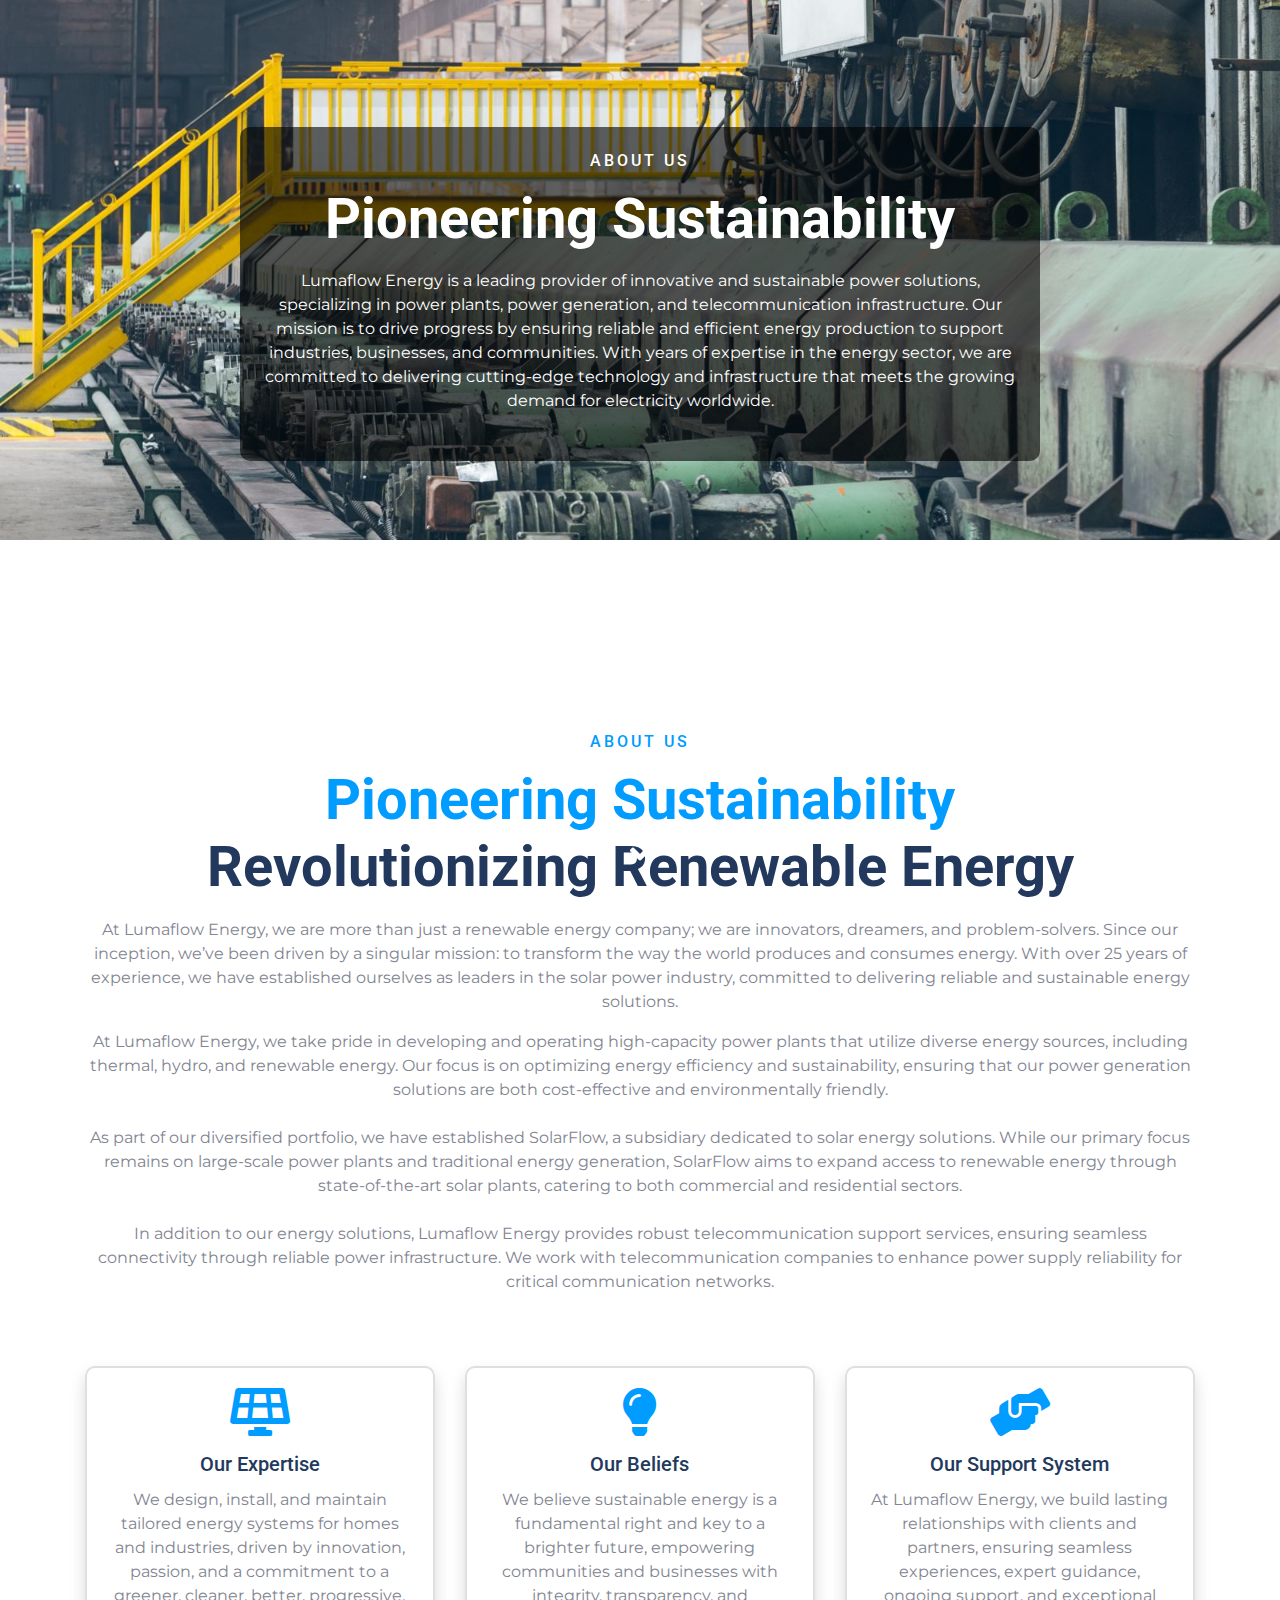
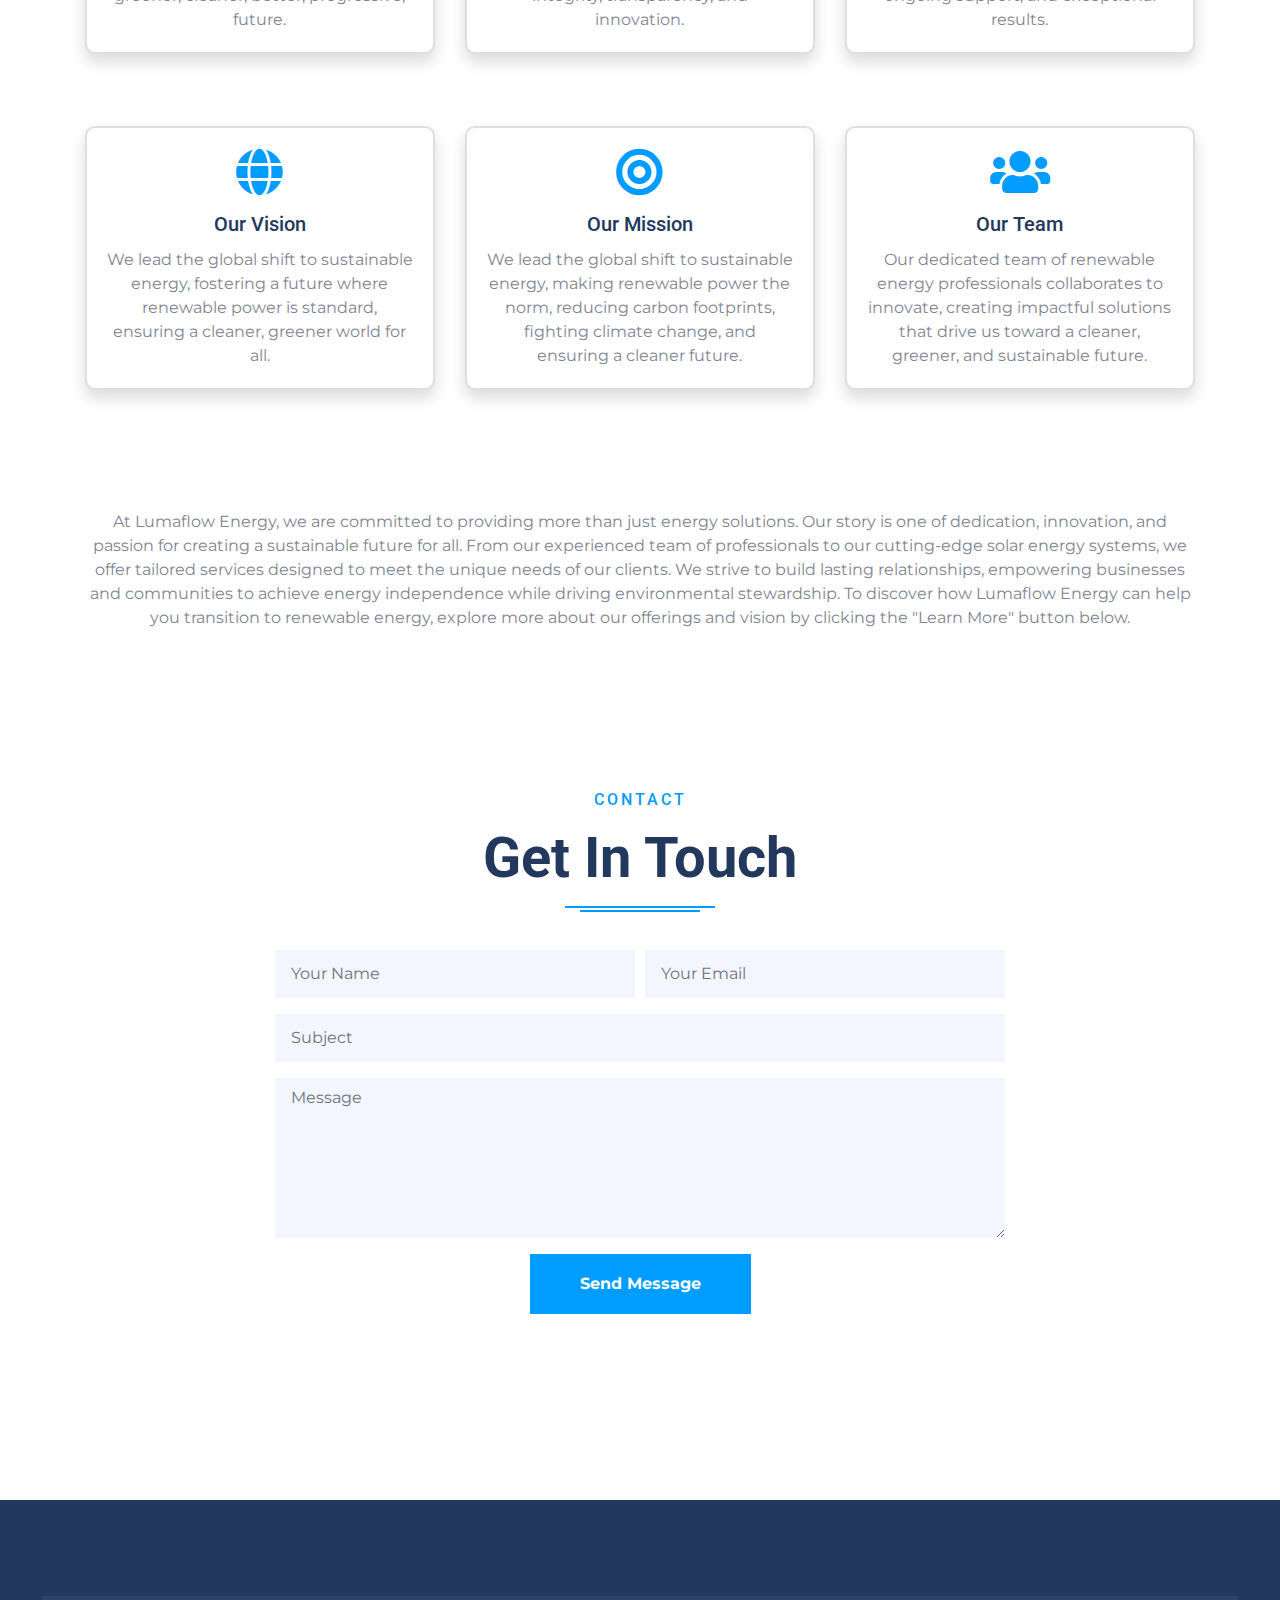
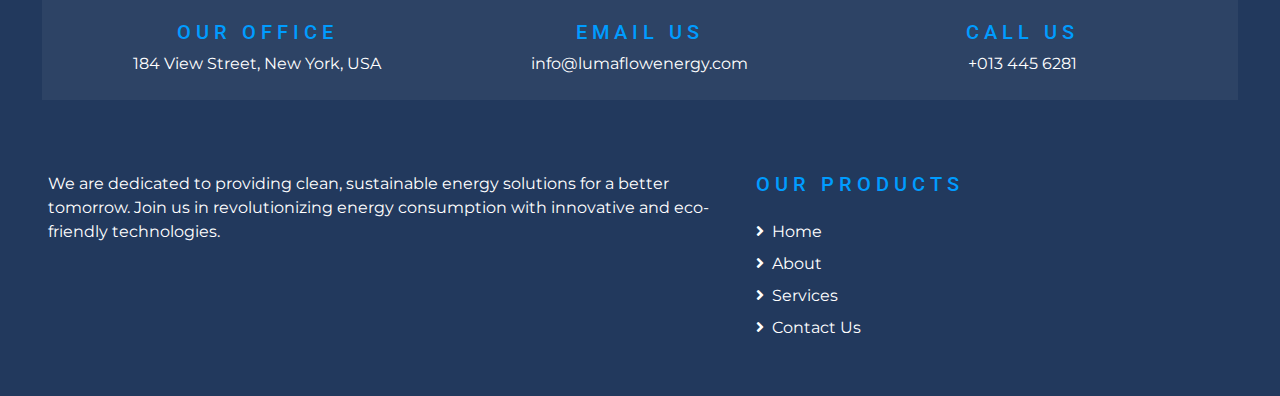
<file: about.html>
<!DOCTYPE html>
<html lang="en">

<head>
    <meta charset="utf-8">
    <title>Lumaflow Energy</title>
    <meta content="width=device-width, initial-scale=1.0" name="viewport">
    <meta content="Lumaflow Energy" name="keywords">
    <meta content="Lumaflow Energy" name="description">

    <!-- Favicon -->
    <link href="img/favicon.ico" rel="icon">

    <!-- Google Web Fonts -->
    <link rel="preconnect" href="https://fonts.gstatic.com">
    <link href="https://fonts.googleapis.com/css2?family=Montserrat&family=Roboto:wght@500;700&display=swap" rel="stylesheet"> 

    <!-- Font Awesome -->
    <link href="https://cdnjs.cloudflare.com/ajax/libs/font-awesome/5.10.0/css/all.min.css" rel="stylesheet">

    <!-- Libraries Stylesheet -->
    <link href="lib/owlcarousel/assets/owl.carousel.min.css" rel="stylesheet">
    <link href="lib/lightbox/css/lightbox.min.css" rel="stylesheet">

    <link rel="stylesheet" href="https://cdnjs.cloudflare.com/ajax/libs/font-awesome/5.15.4/css/all.min.css">


    <!-- Customized Bootstrap Stylesheet -->
    <link href="css/style.css" rel="stylesheet">
</head>

<body data-spy="scroll" data-target=".navbar" data-offset="51">
     
     <!-- Navbar Start -->
<nav class="navbar fixed-top shadow-sm navbar-expand-lg bg-dark navbar-dark py-1 py-lg-0 px-lg-5">
    <!-- Navbar brand aligned to the left -->
    <a href="index.html" class="navbar-brand bg-primary px-4 mx-3 d-none d-lg-block">
        <img src="img/luma-logo.png" class="display-4 text-white text-uppercase m-0"/>
    </a>
    <a href="index.html" class="navbar-brand d-block d-lg-none">
        <h1 class="display-4 text-white text-uppercase m-0">LUMAFLOW ENERGY</h1>
    </a>
    <button type="button" class="navbar-toggler" data-toggle="collapse" data-target="#navbarCollapse">
        <span class="navbar-toggler-icon"></span>
    </button>
    <div class="collapse navbar-collapse" id="navbarCollapse">
        <!-- Centered Menu Items -->
        <div class="navbar-nav mx-auto py-0">
            <a href="index.html" class="nav-item nav-link active">Home</a>
            <a href="about.html" class="nav-item nav-link">About</a>
            <a href="services.html" class="nav-item nav-link">Service</a>
            <a href="contact.html" class="nav-item nav-link">Contact</a>
        </div>
    </div>
    <!-- Navbar brand visible only on large screens -->
    
</nav>
<!-- Navbar End -->


    
<!-- About Section Start -->
<div class="container-fluid p-0 mb-5 pb-5" id="about">
    <div class="position-relative" style="height: 60vh; min-height: 400px;">
        <!-- Background Image -->
        <img class="position-absolute w-100 h-100" src="img/about.jpeg" alt="About Us" style="object-fit: cover;">
        
        <!-- Centered Content -->
        <div class="d-flex justify-content-center align-items-center" style="height: 60vh;">
            <div class="position-absolute mt-5 translate-middle text-center text-white p-4" style="background: rgba(0, 0, 0, 0.6); max-width: 800px; border-radius: 10px;">
                <h6 class="text-uppercase mb-3 text-white" style="letter-spacing: 3px;">About Us</h6>
                <h1 class="display-4 mb-3 text-white">Pioneering Sustainability</h1>
                <p class="mb-4">
                    Lumaflow Energy is a leading provider of innovative and sustainable power solutions, specializing in power plants, power generation, and telecommunication infrastructure. Our mission is to drive progress by ensuring reliable and efficient energy production to support industries, businesses, and communities. With years of expertise in the energy sector, we are committed to delivering cutting-edge technology and infrastructure that meets the growing demand for electricity worldwide.
                </p>
                
              
            </div>
        </div>
    </div>
</div>
<!-- About Section End -->









    <!-- About Start -->
<!-- <div class="container-fluid py-5" id="about">
    <div class="container py-5">
        <div class="row">
            <div class="col-12">
                <h6 class="text-uppercase text-primary mb-3" style="letter-spacing: 3px;">About Us</h6>
                <h1 class="display-4 mb-3">
                    <span class="text-primary">Pioneering Sustainability</span><br>
                    Revolutionizing Renewable Energy
                </h1>
                <p>
                    At Lumaflow Energy, we are more than just a renewable energy company; we are innovators, dreamers, and problem-solvers. Since our inception, we’ve been driven by a singular mission: to transform the way the world produces and consumes energy. With over 25 years of experience, we have established ourselves as leaders in the solar power industry, committed to delivering reliable and sustainable energy solutions.
                </p>
                <p>
                    Our expertise spans across designing, installing, and maintaining tailored energy systems that meet the unique needs of our clients, from residential homes to large-scale industrial projects. At the heart of everything we do is our unwavering passion for innovation and a deep commitment to powering a greener tomorrow.
                </p>
                <h4 class="mt-4">Our Beliefs</h4>
                <p>
                    We believe that access to sustainable energy is a fundamental right and a cornerstone of a brighter future. Guided by integrity, transparency, and innovation, we aim to empower communities and businesses to achieve energy independence.
                </p>
                <h4 class="mt-4">Our Support System</h4>
                <p>
                    At Lumaflow Energy, we prioritize building lasting relationships with our clients and partners. Our dedicated team of experts is with you every step of the way, ensuring seamless experiences and exceptional results. Whether it's answering questions, providing ongoing maintenance, or guiding you through the energy transition, we’ve got you covered.
                </p>
                <h4 class="mt-4">Our Vision</h4>
                <p>
                    To lead the global transition to a sustainable energy future, fostering a world where renewable energy is the norm.
                </p>
                <h4 class="mt-4">Our Mission</h4>
                <p>
                    To provide innovative and sustainable energy solutions that empower communities and businesses to achieve energy independence and environmental stewardship.
                </p>
                <a class="btn btn-primary font-weight-bold py-3 px-5 mt-3" type="button" data-toggle="modal" data-target="#exampleModalLong">Learn More</a>
            </div>
        </div>
        <div class="row align-items-center mt-5">
            <div class="col-lg-5">
                <img class="img-fluid mb-4 mb-lg-0" src="img/about.jpg" alt="About Lumaflow Energy">
            </div>
            <div class="col-lg-7">
                <p>
                    Our team is dedicated to providing world-class energy solutions. Whether you're powering your home or scaling up industrial energy, Lumaflow Energy is here to ensure your journey toward sustainability is seamless and impactful. Together, let's create a brighter, greener future.
                </p>
            </div>
        </div>
    </div>
</div> -->
<!-- About End -->


<style>
    .card {
    height: 100%;
    display: flex;
    flex-direction: column;
}

.card-body {
    flex-grow: 1;
}

</style>

<!-- About Start -->
<div class="container-fluid py-5" id="about">
    <div class="container py-5">
        <div class="row">
            <div class="col-12 text-center">
                <h6 class="text-uppercase text-primary mb-3" style="letter-spacing: 3px;">About Us</h6>
                <h1 class="display-4 mb-3">
                    <span class="text-primary" id="dynamic-heading-primary">Pioneering Sustainability</span><br>
                    <span id="dynamic-heading-secondary">Revolutionizing Renewable Energy</span>
                </h1>
                <p id="dynamic-intro-text">
                    At Lumaflow Energy, we are more than just a renewable energy company; we are innovators, dreamers, and problem-solvers. Since our inception, we’ve been driven by a singular mission: to transform the way the world produces and consumes energy. With over 25 years of experience, we have established ourselves as leaders in the solar power industry, committed to delivering reliable and sustainable energy solutions.
                </p>
                <p class="mb-4">
                    At Lumaflow Energy, we take pride in developing and operating high-capacity power plants that utilize diverse energy sources, including thermal, hydro, and renewable energy. Our focus is on optimizing energy efficiency and sustainability, ensuring that our power generation solutions are both cost-effective and environmentally friendly.
                </p>
                <p class="mb-4">
                    As part of our diversified portfolio, we have established SolarFlow, a subsidiary dedicated to solar energy solutions. While our primary focus remains on large-scale power plants and traditional energy generation, SolarFlow aims to expand access to renewable energy through state-of-the-art solar plants, catering to both commercial and residential sectors.
                </p>
                <p class="mb-4">
                    In addition to our energy solutions, Lumaflow Energy provides robust telecommunication support services, ensuring seamless connectivity through reliable power infrastructure. We work with telecommunication companies to enhance power supply reliability for critical communication networks.
                </p>
            </div>
        </div>
        
        
        <div class="row align-items-center mt-5">
            <div class="col-lg-4 mb-4">
                <div class="card text-center shadow" style="border-radius: 10px;">
                    <div class="card-body">
                        <i class="fas fa-solar-panel fa-3x mb-3 text-primary"></i>
                        <h5 class="card-title">Our Expertise</h5>
                        <p class="card-text">
                            We design, install, and maintain tailored energy systems for homes and industries, driven by innovation, passion, and a commitment to a greener, cleaner, better, progressive, future.
                        </p>
                    </div>
                </div>
            </div>
            <div class="col-lg-4 mb-4">
                <div class="card text-center shadow" style="border-radius: 10px;">
                    <div class="card-body">
                        <i class="fas fa-lightbulb fa-3x mb-3 text-primary"></i>
                        <h5 class="card-title">Our Beliefs</h5>
                        <p class="card-text">
                            We believe sustainable energy is a fundamental right and key to a brighter future, empowering communities and businesses with integrity, transparency, and innovation.
                        </p>
                    </div>
                </div>
            </div>
            <div class="col-lg-4 mb-4">
                <div class="card text-center shadow" style="border-radius: 10px;">
                    <div class="card-body">
                        <i class="fas fa-hands-helping fa-3x mb-3 text-primary"></i>
                        <h5 class="card-title">Our Support System</h5>
                        <p class="card-text">
                            At Lumaflow Energy, we build lasting relationships with clients and partners, ensuring seamless experiences, expert guidance, ongoing support, and exceptional results.
                        </p>
                    </div>
                </div>
            </div>
        </div>
        <div class="row align-items-center mt-5">
            <div class="col-lg-4 mb-4">
                <div class="card text-center shadow" style="border-radius: 10px;">
                    <div class="card-body">
                        <i class="fas fa-globe fa-3x mb-3 text-primary"></i>
                        <h5 class="card-title">Our Vision</h5>
                        <p class="card-text">
                            We lead the global shift to sustainable energy, fostering a future where renewable power is standard, ensuring a cleaner, greener world for all.
                        </p>
                    </div>
                </div>
            </div>
            <div class="col-lg-4 mb-4">
                <div class="card text-center shadow" style="border-radius: 10px;">
                    <div class="card-body">
                        <i class="fas fa-bullseye fa-3x mb-3 text-primary"></i>
                        <h5 class="card-title">Our Mission</h5>
                        <p class="card-text">
                            We lead the global shift to sustainable energy, making renewable power the norm, reducing carbon footprints, fighting climate change, and ensuring a cleaner future.
                        </p>
                    </div>
                </div>
            </div>
            <div class="col-lg-4 mb-4">
                <div class="card text-center shadow" style="border-radius: 10px;">
                    <div class="card-body">
                        <i class="fas fa-users fa-3x mb-3 text-primary"></i>
                        <h5 class="card-title">Our Team</h5>
                        <p class="card-text">
                            Our dedicated team of renewable energy professionals collaborates to innovate, creating impactful solutions that drive us toward a cleaner, greener, and sustainable future.
                        </p>
                    </div>
                </div>
            </div>
            
            
            </div>
            
        </div>
        <div class="container d-flex justify-content-center align-items-center text-center mt-5">
            <div class="">
                <p class="">
                    At Lumaflow Energy, we are committed to providing more than just energy solutions. Our story is one of dedication, innovation, and passion for creating a sustainable future for all. From our experienced team of professionals to our cutting-edge solar energy systems, we offer tailored services designed to meet the unique needs of our clients. We strive to build lasting relationships, empowering businesses and communities to achieve energy independence while driving environmental stewardship. To discover how Lumaflow Energy can help you transition to renewable energy, explore more about our offerings and vision by clicking the "Learn More" button below.
                </p>
                <!-- <a class="btn btn-primary font-weight-bold py-3 px-5 mt-3" href="#more-info">Learn More</a> -->
            </div>
        </div>


        
        
        
    </div>
</div>
<!-- About End -->




    <!-- Contact Start -->
    <div class="container-fluid py-5" id="contact">
        <div class="container py-5">
            <div class="section-title position-relative text-center">
                <h6 class="text-uppercase text-primary mb-3" style="letter-spacing: 3px;">Contact</h6>
                <h1 class="font-secondary display-4">Get In Touch</h1>
            </div>
            <div class="row justify-content-center">
                <div class="col-lg-8">
                    <div class="contact-form">
                        <div id="success"></div>
                        <form name="sentMessage" id="contactForm" novalidate="novalidate">
                            <div class="form-row">
                                <div class="col-sm-6 control-group">
                                    <input type="text" class="form-control bg-secondary border-0 py-4 px-3" id="name" placeholder="Your Name" required="required" data-validation-required-message="Please enter your name" />
                                    <p class="help-block text-danger"></p>
                                </div>
                                <div class="col-sm-6 control-group">
                                    <input type="email" class="form-control bg-secondary border-0 py-4 px-3" id="email" placeholder="Your Email" required="required" data-validation-required-message="Please enter your email" />
                                    <p class="help-block text-danger"></p>
                                </div>
                            </div>
                            <div class="control-group">
                                <input type="text" class="form-control bg-secondary border-0 py-4 px-3" id="subject" placeholder="Subject" required="required" data-validation-required-message="Please enter a subject" />
                                <p class="help-block text-danger"></p>
                            </div>
                            <div class="control-group">
                                <textarea class="form-control bg-secondary border-0 py-2 px-3" rows="6" id="message" placeholder="Message" required="required" data-validation-required-message="Please enter your message"></textarea>
                                <p class="help-block text-danger"></p>
                            </div>
                            <div class="text-center">
                                <button class="btn btn-primary font-weight-bold py-3 px-5" type="submit" id="sendMessageButton">Send Message</button>
                            </div>
                        </form>
                    </div>
                </div>
            </div>
        </div>
    </div>
    <!-- Contact End -->


    
     <!-- Footer Start -->
<div class="container-fluid bg-dark text-white py-5 px-sm-3 px-lg-5" style="margin-top: 90px;">
    <div class="row pt-5">
        <div class="col-12 mb-4 px-4">
            <div class="row mb-5 p-4" style="background: rgba(256, 256, 256, .05);">
                <div class="col-md-4">
                    <div class="text-md-center">
                        <h5 class="text-primary text-uppercase mb-2" style="letter-spacing: 5px;">Our Office</h5>
                        <p class="mb-4 m-md-0">184 View Street, New York, USA</p>
                    </div>
                </div>
                <div class="col-md-4">
                    <div class="text-md-center">
                        <h5 class="text-primary text-uppercase mb-2" style="letter-spacing: 5px;">Email Us</h5>
                        <p class="mb-4 m-md-0">info@lumaflowenergy.com</p>
                    </div>
                </div>
                <div class="col-md-4">
                    <div class="text-md-center">
                        <h5 class="text-primary text-uppercase mb-2" style="letter-spacing: 5px;">Call Us</h5>
                        <p class="m-0">+013 445 6281</p>
                    </div>
                </div>
            </div>
        </div>
        <div class="col-lg-7 col-md-12">
            <p>We are dedicated to providing clean, sustainable energy solutions for a better tomorrow. Join us in revolutionizing energy consumption with innovative and eco-friendly technologies.</p>
            
        </div>
        <div class="col-lg-5 col-md-12">
            <h5 class="text-primary text-uppercase mb-4" style="letter-spacing: 5px;">Our Products</h5>
            <div class="d-flex flex-column justify-content-start">
                <a class="text-white btn-scroll mb-2" href="index.html"><i class="fa fa-angle-right mr-2"></i>Home</a>
                <a class="text-white btn-scroll mb-2" href="about.html"><i class="fa fa-angle-right mr-2"></i>About</a>
                <a class="text-white btn-scroll mb-2" href="services.html"><i class="fa fa-angle-right mr-2"></i>Services</a>
                <a class="text-white btn-scroll mb-2" href="contact.html"><i class="fa fa-angle-right mr-2"></i>Contact Us</a>
            </div>
        </div>
    </div>
</div>
<!-- <div class="container-fluid bg-dark text-white text-center border-top py-4 px-sm-3 px-md-5" style="border-color: rgba(256, 256, 256, .05) !important;">
    <p class="m-0 text-white">&copy; <a href="#">Domain Name</a>. All Rights Reserved. Designed by <a href="https://htmlcodex.com">HTML Codex</a></p>
</div> -->
<!-- Footer End -->


 


    <!-- Scroll to Bottom -->
    <i class="fa fa-2x fa-angle-down text-white scroll-to-bottom"></i>

    <!-- Back to Top -->
    <a href="#" class="btn btn-lg btn-outline-primary btn-lg-square back-to-top"><i class="fa fa-angle-double-up"></i></a>


    <!-- JavaScript Libraries -->
    <script src="https://code.jquery.com/jquery-3.4.1.min.js"></script>
    <script src="https://stackpath.bootstrapcdn.com/bootstrap/4.4.1/js/bootstrap.bundle.min.js"></script>
    <script src="lib/easing/easing.min.js"></script>
    <script src="lib/waypoints/waypoints.min.js"></script>
    <script src="lib/owlcarousel/owl.carousel.min.js"></script>
    <script src="lib/isotope/isotope.pkgd.min.js"></script>
    <script src="lib/lightbox/js/lightbox.min.js"></script>

    <!-- Contact Javascript File -->
    <script src="mail/jqBootstrapValidation.min.js"></script>
    <script src="mail/contact.js"></script>

    <!-- Template Javascript -->
    <script src="js/main.js">
        document.getElementById('dynamic-heading-primary').innerText = "Your Custom Primary Heading";
document.getElementById('dynamic-about-image-1').src = "new-image-url.jpg";

    </script>
</body>

</html>
</file>
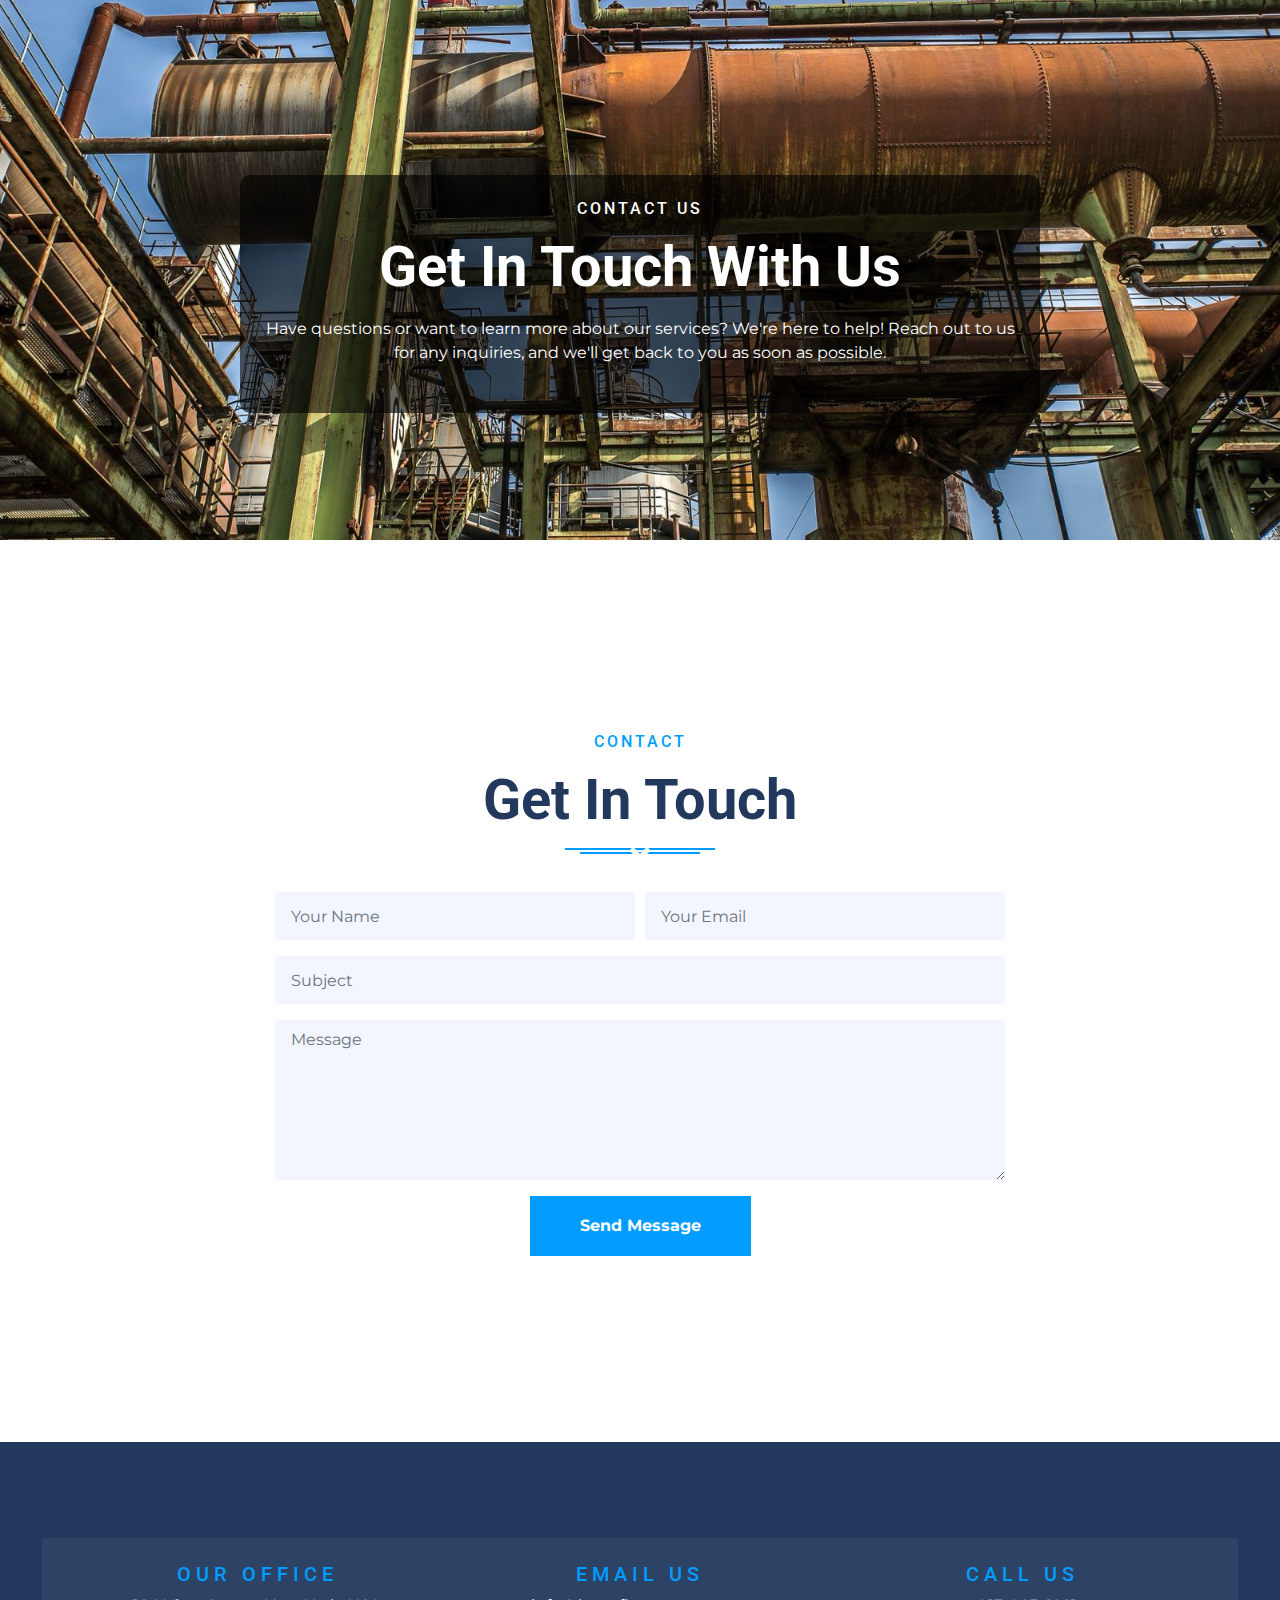
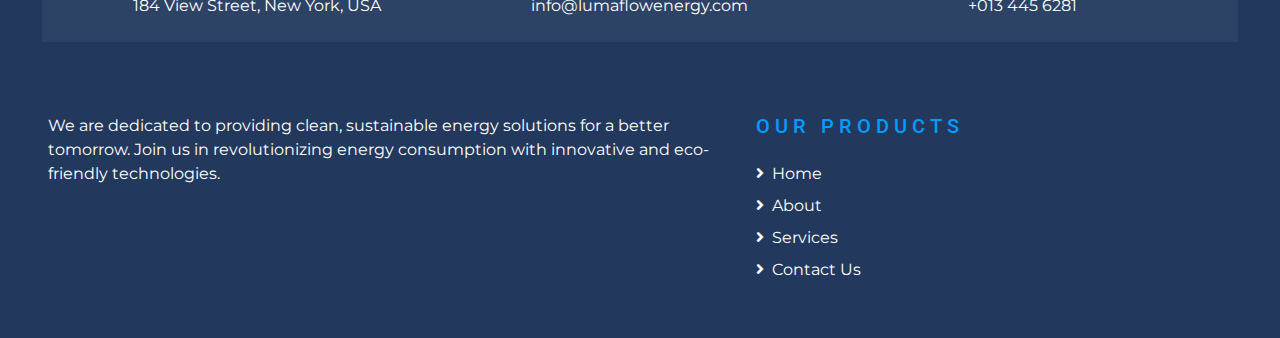
<file: contact.html>
<!DOCTYPE html>
<html lang="en">

<head>
    <meta charset="utf-8">
    <title>Lumaflow Energy</title>
    <meta content="width=device-width, initial-scale=1.0" name="viewport">
    <meta content="Lumaflow Energy" name="keywords">
    <meta content="Lumaflow Energy" name="description">

    <!-- Favicon -->
    <link href="img/favicon.ico" rel="icon">

    <!-- Google Web Fonts -->
    <link rel="preconnect" href="https://fonts.gstatic.com">
    <link href="https://fonts.googleapis.com/css2?family=Montserrat&family=Roboto:wght@500;700&display=swap" rel="stylesheet"> 

    <!-- Font Awesome -->
    <link href="https://cdnjs.cloudflare.com/ajax/libs/font-awesome/5.10.0/css/all.min.css" rel="stylesheet">

    <!-- Libraries Stylesheet -->
    <link href="lib/owlcarousel/assets/owl.carousel.min.css" rel="stylesheet">
    <link href="lib/lightbox/css/lightbox.min.css" rel="stylesheet">

    <!-- Customized Bootstrap Stylesheet -->
    <link href="css/style.css" rel="stylesheet">
</head>

<body data-spy="scroll" data-target=".navbar" data-offset="51">
    
     <!-- Navbar Start -->
<nav class="navbar fixed-top shadow-sm navbar-expand-lg bg-dark navbar-dark py-1 py-lg-0 px-lg-5">
    <!-- Navbar brand aligned to the left -->
    <a href="index.html" class="navbar-brand bg-primary px-4 mx-3 d-none d-lg-block">
        <img src="img/luma-logo.png" class="display-4 text-white text-uppercase m-0"/>
    </a>
    <a href="index.html" class="navbar-brand d-block d-lg-none">
        <h1 class="display-4 text-white text-uppercase m-0">LUMAFLOW ENERGY</h1>
    </a>
    <button type="button" class="navbar-toggler" data-toggle="collapse" data-target="#navbarCollapse">
        <span class="navbar-toggler-icon"></span>
    </button>
    <div class="collapse navbar-collapse" id="navbarCollapse">
        <!-- Centered Menu Items -->
        <div class="navbar-nav mx-auto py-0">
            <a href="index.html" class="nav-item nav-link active">Home</a>
            <a href="about.html" class="nav-item nav-link">About</a>
            <a href="services.html" class="nav-item nav-link">Service</a>
            <a href="contact.html" class="nav-item nav-link">Contact</a>
        </div>
    </div>
    <!-- Navbar brand visible only on large screens -->
    
</nav>
<!-- Navbar End -->


    <!-- About Section Start -->
<div class="container-fluid p-0 mb-5 pb-5" id="about">
    <div class="position-relative" style="height: 60vh; min-height: 400px;">
        <!-- Background Image -->
        <img class="position-absolute w-100 h-100" src="img/contact.jpeg" alt="Contact Us" style="object-fit: cover;">
        
        <!-- Centered Content -->
        <div class="d-flex justify-content-center align-items-center" style="height: 60vh;">
            <div class="position-absolute mt-5 translate-middle text-center text-white p-4" style="background: rgba(0, 0, 0, 0.6); max-width: 800px; border-radius: 10px;">
                <h6 class="text-uppercase mb-3 text-white" style="letter-spacing: 3px;">Contact Us</h6>
                <h1 class="display-4 mb-3 text-white">Get In Touch With Us</h1>
                <p class="mb-4">
                    Have questions or want to learn more about our services? We're here to help! Reach out to us for any inquiries, and we'll get back to you as soon as possible.
                </p>
               
            </div>
        </div>
    </div>
</div>
<!-- About Section End -->



    <!-- Contact Start -->
    <div class="container-fluid py-5" id="contact">
        <div class="container py-5">
            <div class="section-title position-relative text-center">
                <h6 class="text-uppercase text-primary mb-3" style="letter-spacing: 3px;">Contact</h6>
                <h1 class="font-secondary display-4">Get In Touch</h1>
            </div>
            <div class="row justify-content-center">
                <div class="col-lg-8">
                    <div class="contact-form">
                        <div id="success"></div>
                        <form name="sentMessage" id="contactForm" novalidate="novalidate">
                            <div class="form-row">
                                <div class="col-sm-6 control-group">
                                    <input type="text" class="form-control bg-secondary border-0 py-4 px-3" id="name" placeholder="Your Name" required="required" data-validation-required-message="Please enter your name" />
                                    <p class="help-block text-danger"></p>
                                </div>
                                <div class="col-sm-6 control-group">
                                    <input type="email" class="form-control bg-secondary border-0 py-4 px-3" id="email" placeholder="Your Email" required="required" data-validation-required-message="Please enter your email" />
                                    <p class="help-block text-danger"></p>
                                </div>
                            </div>
                            <div class="control-group">
                                <input type="text" class="form-control bg-secondary border-0 py-4 px-3" id="subject" placeholder="Subject" required="required" data-validation-required-message="Please enter a subject" />
                                <p class="help-block text-danger"></p>
                            </div>
                            <div class="control-group">
                                <textarea class="form-control bg-secondary border-0 py-2 px-3" rows="6" id="message" placeholder="Message" required="required" data-validation-required-message="Please enter your message"></textarea>
                                <p class="help-block text-danger"></p>
                            </div>
                            <div class="text-center">
                                <button class="btn btn-primary font-weight-bold py-3 px-5" type="submit" id="sendMessageButton">Send Message</button>
                            </div>
                        </form>
                    </div>
                </div>
            </div>
        </div>
    </div>
    <!-- Contact End -->


     <!-- Footer Start -->
<div class="container-fluid bg-dark text-white py-5 px-sm-3 px-lg-5" style="margin-top: 90px;">
    <div class="row pt-5">
        <div class="col-12 mb-4 px-4">
            <div class="row mb-5 p-4" style="background: rgba(256, 256, 256, .05);">
                <div class="col-md-4">
                    <div class="text-md-center">
                        <h5 class="text-primary text-uppercase mb-2" style="letter-spacing: 5px;">Our Office</h5>
                        <p class="mb-4 m-md-0">184 View Street, New York, USA</p>
                    </div>
                </div>
                <div class="col-md-4">
                    <div class="text-md-center">
                        <h5 class="text-primary text-uppercase mb-2" style="letter-spacing: 5px;">Email Us</h5>
                        <p class="mb-4 m-md-0">info@lumaflowenergy.com</p>
                    </div>
                </div>
                <div class="col-md-4">
                    <div class="text-md-center">
                        <h5 class="text-primary text-uppercase mb-2" style="letter-spacing: 5px;">Call Us</h5>
                        <p class="m-0">+013 445 6281</p>
                    </div>
                </div>
            </div>
        </div>
        <div class="col-lg-7 col-md-12">
            <p>We are dedicated to providing clean, sustainable energy solutions for a better tomorrow. Join us in revolutionizing energy consumption with innovative and eco-friendly technologies.</p>
            
        </div>
        <div class="col-lg-5 col-md-12">
            <h5 class="text-primary text-uppercase mb-4" style="letter-spacing: 5px;">Our Products</h5>
            <div class="d-flex flex-column justify-content-start">
                <a class="text-white btn-scroll mb-2" href="index.html"><i class="fa fa-angle-right mr-2"></i>Home</a>
                <a class="text-white btn-scroll mb-2" href="about.html"><i class="fa fa-angle-right mr-2"></i>About</a>
                <a class="text-white btn-scroll mb-2" href="services.html"><i class="fa fa-angle-right mr-2"></i>Services</a>
                <a class="text-white btn-scroll mb-2" href="contact.html"><i class="fa fa-angle-right mr-2"></i>Contact Us</a>
            </div>
        </div>
    </div>
</div>
<!-- <div class="container-fluid bg-dark text-white text-center border-top py-4 px-sm-3 px-md-5" style="border-color: rgba(256, 256, 256, .05) !important;">
    <p class="m-0 text-white">&copy; <a href="#">Domain Name</a>. All Rights Reserved. Designed by <a href="https://htmlcodex.com">HTML Codex</a></p>
</div> -->
<!-- Footer End -->


    <!-- Scroll to Bottom -->
    <i class="fa fa-2x fa-angle-down text-white scroll-to-bottom"></i>

    <!-- Back to Top -->
    <a href="#" class="btn btn-lg btn-outline-primary btn-lg-square back-to-top"><i class="fa fa-angle-double-up"></i></a>


    <!-- JavaScript Libraries -->
    <script src="https://code.jquery.com/jquery-3.4.1.min.js"></script>
    <script src="https://stackpath.bootstrapcdn.com/bootstrap/4.4.1/js/bootstrap.bundle.min.js"></script>
    <script src="lib/easing/easing.min.js"></script>
    <script src="lib/waypoints/waypoints.min.js"></script>
    <script src="lib/owlcarousel/owl.carousel.min.js"></script>
    <script src="lib/isotope/isotope.pkgd.min.js"></script>
    <script src="lib/lightbox/js/lightbox.min.js"></script>

    <!-- Contact Javascript File -->
    <script src="mail/jqBootstrapValidation.min.js"></script>
    <script src="mail/contact.js"></script>

    <!-- Template Javascript -->
    <script src="js/main.js"></script>
</body>

</html>
</file>
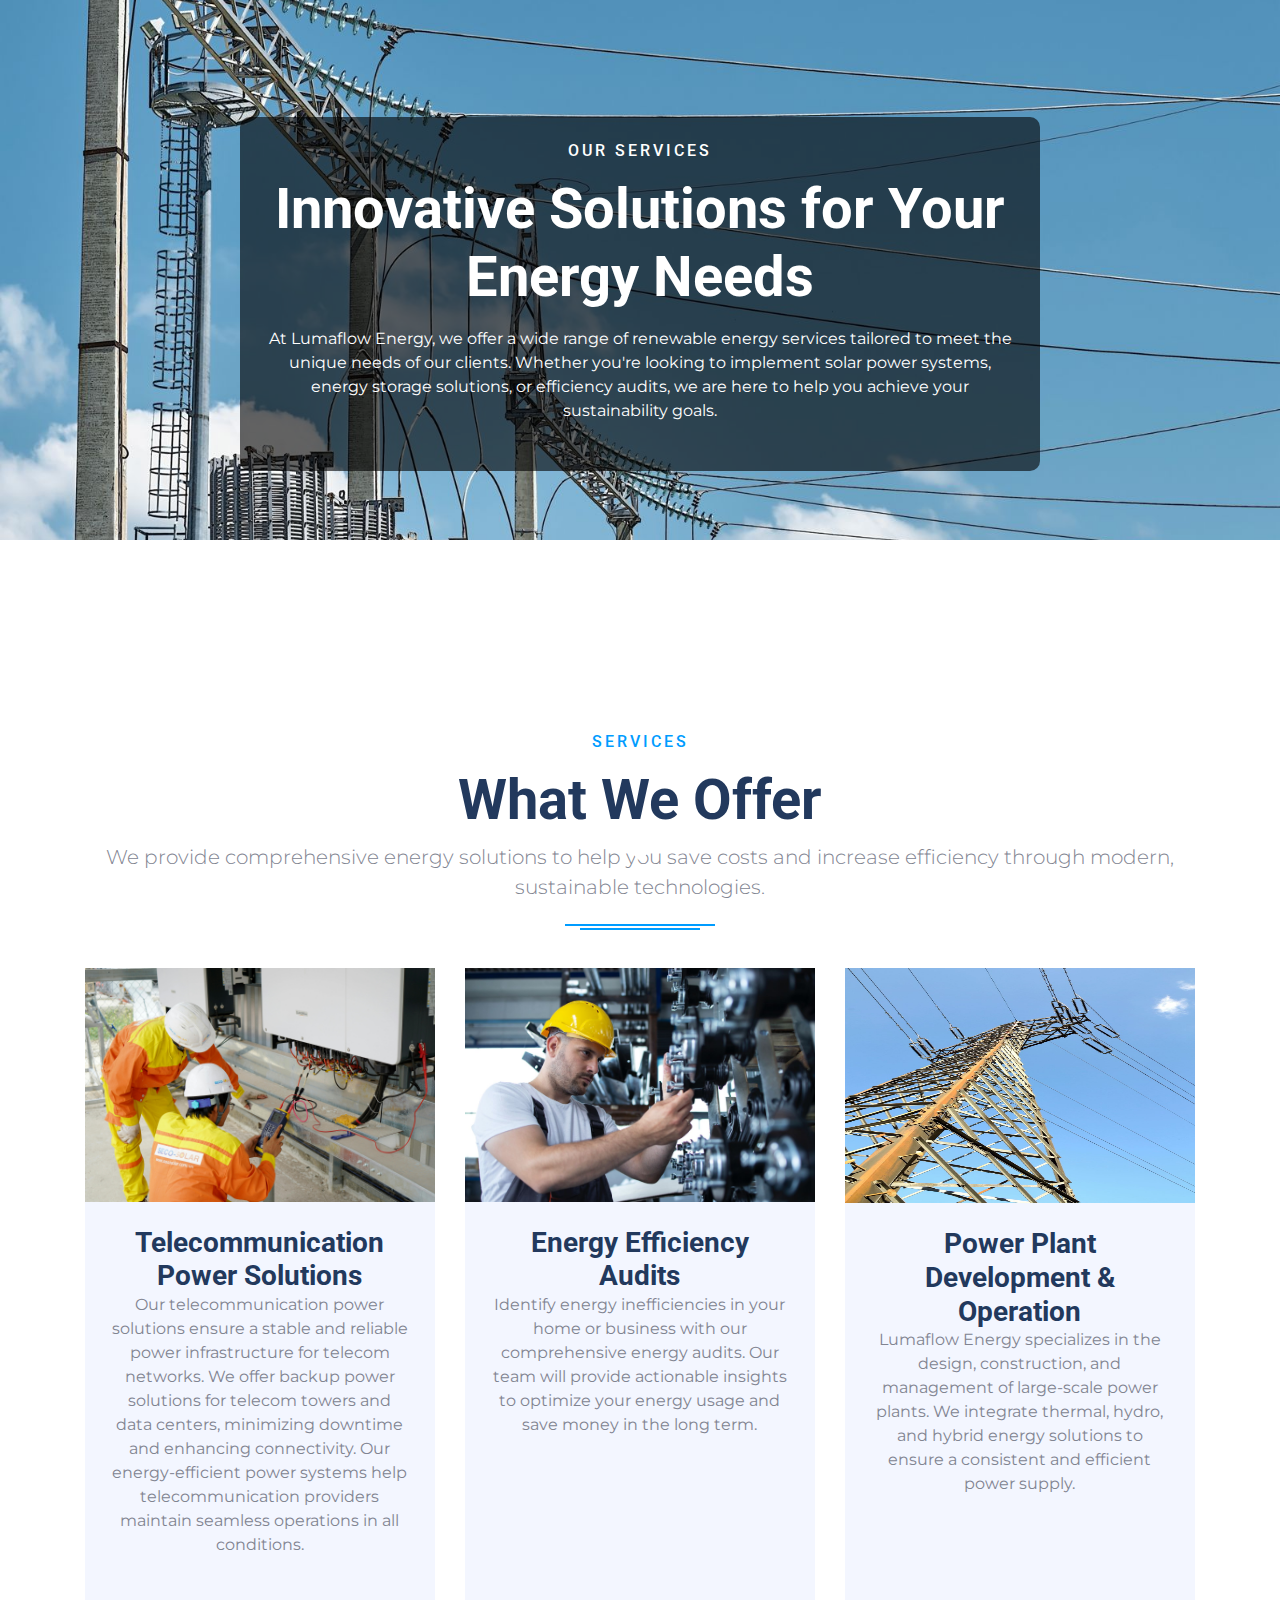
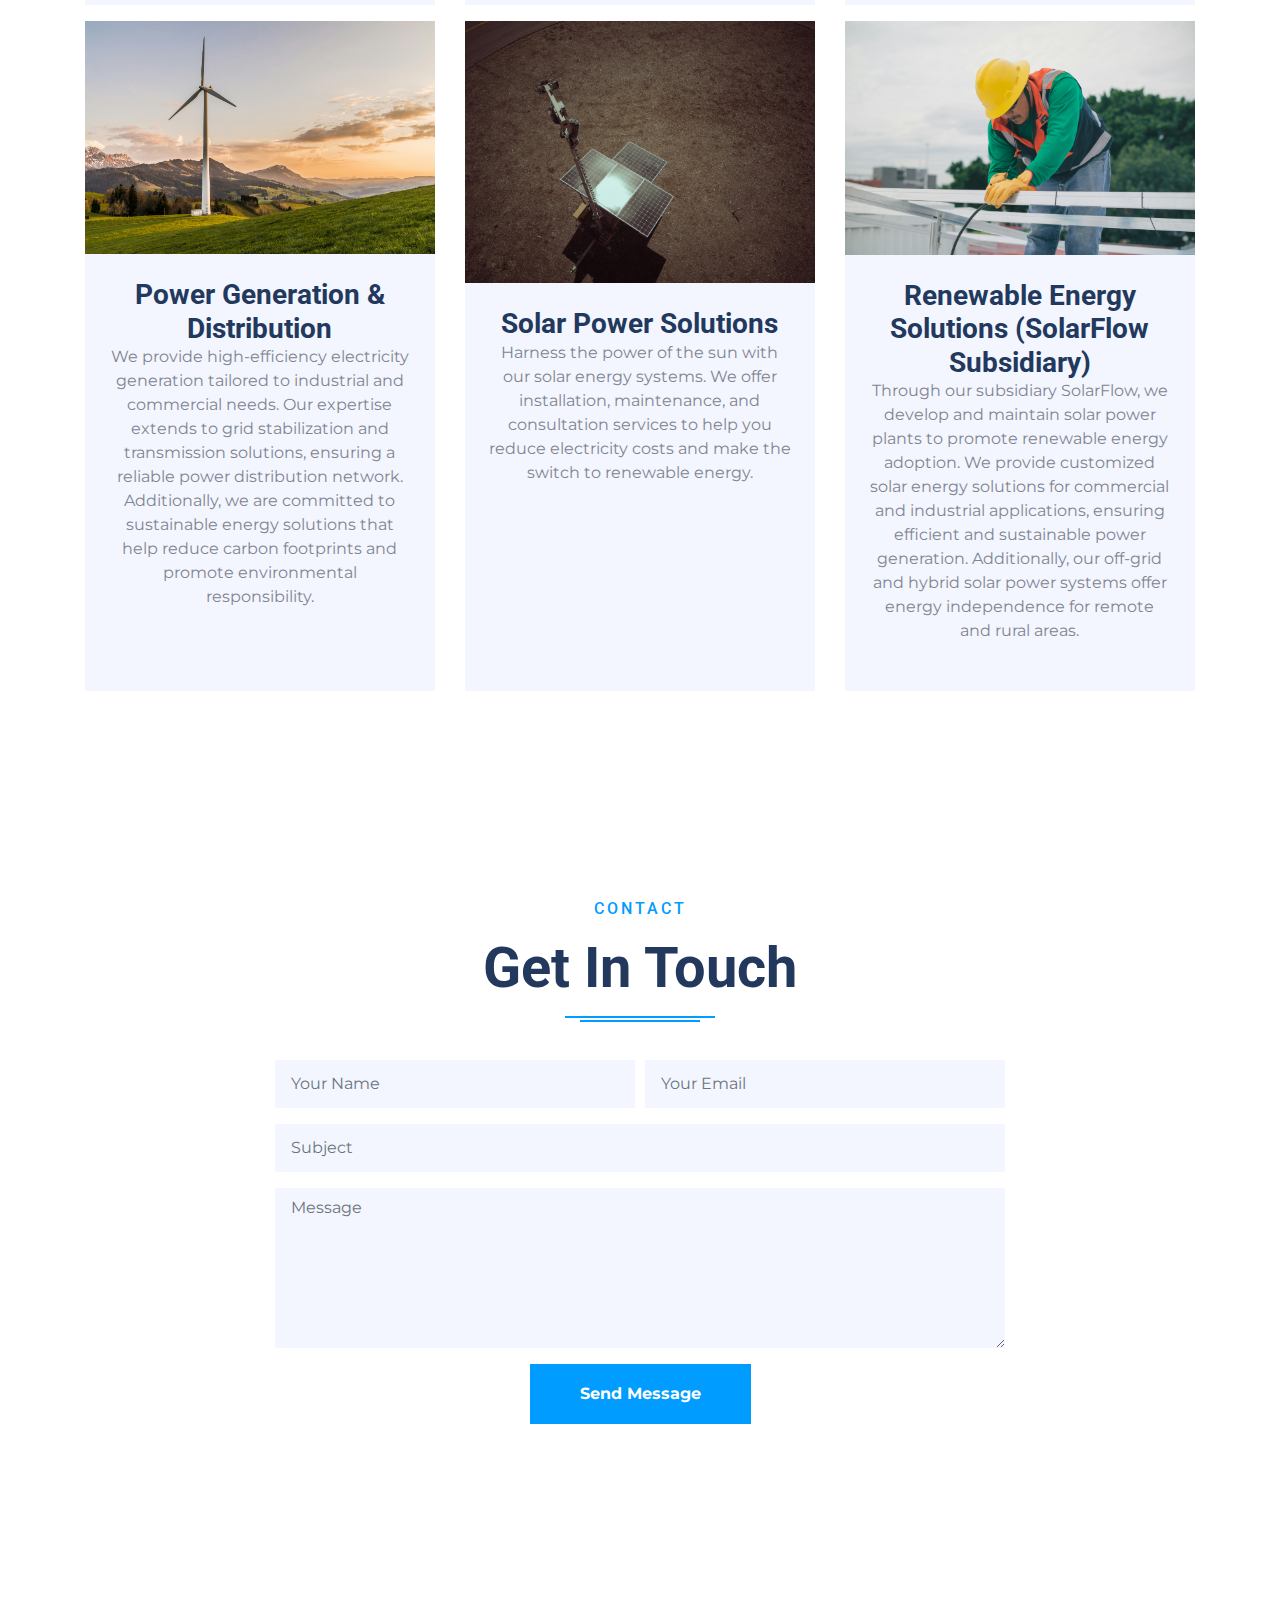
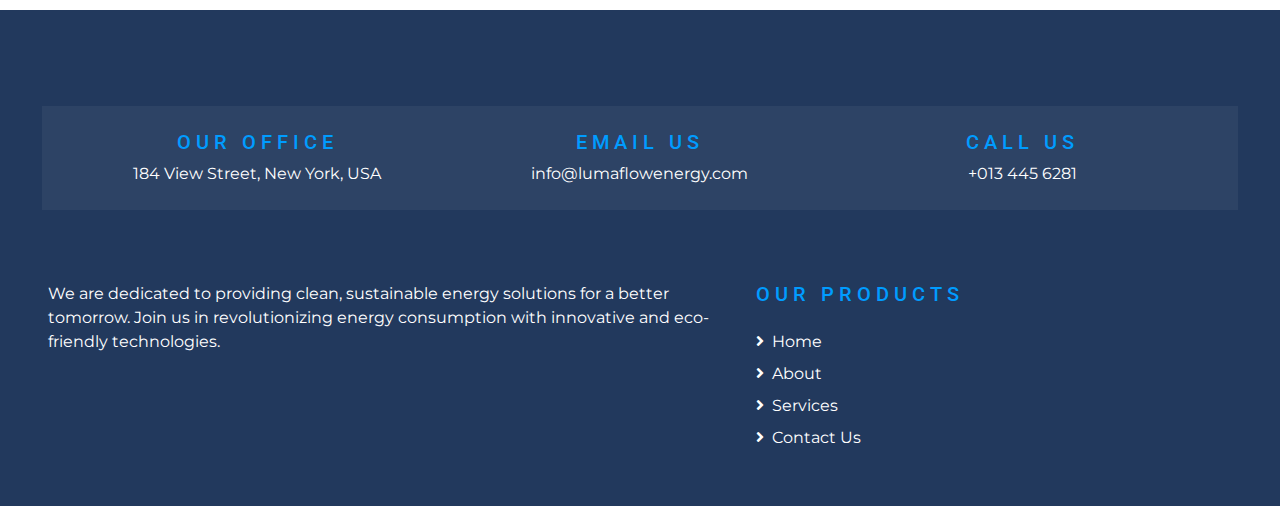
<file: services.html>
<!DOCTYPE html>
<html lang="en">

<head>
    <meta charset="utf-8">
    <title>Lumaflow Energy</title>
    <meta content="width=device-width, initial-scale=1.0" name="viewport">
    <meta content="Lumaflow Energy" name="keywords">
    <meta content="Lumaflow Energy" name="description">

    <!-- Favicon -->
    <link href="img/favicon.ico" rel="icon">

    <!-- Google Web Fonts -->
    <link rel="preconnect" href="https://fonts.gstatic.com">
    <link href="https://fonts.googleapis.com/css2?family=Montserrat&family=Roboto:wght@500;700&display=swap" rel="stylesheet"> 

    <!-- Font Awesome -->
    <link href="https://cdnjs.cloudflare.com/ajax/libs/font-awesome/5.10.0/css/all.min.css" rel="stylesheet">

    <!-- Libraries Stylesheet -->
    <link href="lib/owlcarousel/assets/owl.carousel.min.css" rel="stylesheet">
    <link href="lib/lightbox/css/lightbox.min.css" rel="stylesheet">

    <!-- Customized Bootstrap Stylesheet -->
    <link href="css/style.css" rel="stylesheet">
</head>

<body data-spy="scroll" data-target=".navbar" data-offset="51">
    
     <!-- Navbar Start -->
<nav class="navbar fixed-top shadow-sm navbar-expand-lg bg-dark navbar-dark py-1 py-lg-0 px-lg-5">
    <!-- Navbar brand aligned to the left -->
    <a href="index.html" class="navbar-brand bg-primary px-4 mx-3 d-none d-lg-block">
        <img src="img/luma-logo.png" class="display-4 text-white text-uppercase m-0"/>
    </a>
    <a href="index.html" class="navbar-brand d-block d-lg-none">
        <h1 class="display-4 text-white text-uppercase m-0">LUMAFLOW ENERGY</h1>
    </a>
    <button type="button" class="navbar-toggler" data-toggle="collapse" data-target="#navbarCollapse">
        <span class="navbar-toggler-icon"></span>
    </button>
    <div class="collapse navbar-collapse" id="navbarCollapse">
        <!-- Centered Menu Items -->
        <div class="navbar-nav mx-auto py-0">
            <a href="index.html" class="nav-item nav-link active">Home</a>
            <a href="about.html" class="nav-item nav-link">About</a>
            <a href="services.html" class="nav-item nav-link">Service</a>
            <a href="contact.html" class="nav-item nav-link">Contact</a>
        </div>
    </div>
    <!-- Navbar brand visible only on large screens -->
    
</nav>
<!-- Navbar End -->


    

    <!-- Services Section Start -->
<div class="container-fluid p-0 mb-5 pb-5" id="about">
    <div class="position-relative" style="height: 60vh; min-height: 400px;">
        <!-- Background Image -->
        <img class="position-absolute w-100 h-100" src="img/services.jpeg" alt="Our Services" style="object-fit: cover;">
        
        <!-- Centered Content -->
        <div class="d-flex justify-content-center align-items-center" style="height: 60vh;">
            <div class="position-absolute mt-5 translate-middle text-center text-white p-4" style="background: rgba(0, 0, 0, 0.6); max-width: 800px; border-radius: 10px;">
                <h6 class="text-uppercase mb-3 text-white" style="letter-spacing: 3px;">Our Services</h6>
                <h1 class="display-4 mb-3 text-white">Innovative Solutions for Your Energy Needs</h1>
                <p class="mb-4">
                    At Lumaflow Energy, we offer a wide range of renewable energy services tailored to meet the unique needs of our clients. Whether you're looking to implement solar power systems, energy storage solutions, or efficiency audits, we are here to help you achieve your sustainability goals.
                </p>
               
            </div>
        </div>
    </div>
</div>
<!-- Services Section End -->



   


    


   <!-- Service Start -->
<div class="container-fluid py-5" id="service">
    <div class="container py-5">
        <div class="section-title position-relative text-center">
            <h6 class="text-uppercase text-primary mb-3" style="letter-spacing: 3px;">Services</h6>
            <h1 class="font-secondary display-4">What We Offer</h1>
            <p class="lead">We provide comprehensive energy solutions to help you save costs and increase efficiency through modern, sustainable technologies.</p>
        </div>
        <div class="row">
            <!-- Solar Power Solutions -->

            <div class="col-lg-4 mb-3">
                <div class="product-item mb-2">
                    <div class="product-img">
                        <img class="img-fluid" src="img/lum5.jpg" alt="Smart Home Energy Systems">
                        <a type="button" class="btn btn-primary" data-toggle="modal" data-target="#smartHomeModal">
                            <i class="fa fa-2x fa-plus text-white"></i>
                        </a>
                    </div>
                    <div class="bg-secondary text-center p-4">
                        <h3 class="m-0">Telecommunication Power Solutions</h3>
                        <p>Our telecommunication power solutions ensure a stable and reliable power infrastructure for telecom networks. We offer backup power solutions for telecom towers and data centers, minimizing downtime and enhancing connectivity. Our energy-efficient power systems help telecommunication providers maintain seamless operations in all conditions.</p>
                    </div>
                </div>
            </div>
           
            <!-- Energy Efficiency Audits -->
            <div class="col-lg-4 mb-3">
                <div class="product-item mb-2">
                    <div class="product-img">
                        <img class="img-fluid" src="img/energyeff.jpeg" alt="Energy Efficiency Audits">
                        <a type="button" class="btn btn-primary" data-toggle="modal" data-target="#auditModal">
                            <i class="fa fa-2x fa-plus text-white"></i>
                        </a>
                    </div>
                    <div class="bg-secondary text-center p-4">
                        <h3 class="m-0">Energy Efficiency Audits</h3>
                        <p>Identify energy inefficiencies in your home or business with our comprehensive energy audits. Our team will provide actionable insights to optimize your energy usage and save money in the long term.</p>
                    </div>
                </div>
            </div>
            <!-- EV Charging Solutions -->
            <div class="col-lg-4 mb-3">
                <div class="product-item mb-2">
                    <div class="product-img">
                        <img class="img-fluid" src="img/powerplant.jpeg" alt="EV Charging Solutions" style="width:700px; height: 235px">
                        <a type="button" class="btn btn-primary" data-toggle="modal" data-target="#evChargingModal">
                            <i class="fa fa-2x fa-plus text-white"></i>
                        </a>
                    </div>
                    <div class="bg-secondary text-center p-4">
                        <h3 class="m-0">Power Plant Development & Operation</h3>
                        <p>Lumaflow Energy specializes in the design, construction, and management of large-scale power plants. We integrate thermal, hydro, and hybrid energy solutions to ensure a consistent and efficient power supply.</p>
                    </div>
                </div>
            </div>
            <!-- Commercial & Industrial Energy Projects -->
            <div class="col-lg-4 mb-3">
                <div class="product-item mb-2">
                    <div class="product-img">
                        <img class="img-fluid" src="img/lum9.jpg" alt="Commercial and Industrial Energy Projects">
                        <a type="button" class="btn btn-primary" data-toggle="modal" data-target="#commercialModal">
                            <i class="fa fa-2x fa-plus text-white"></i>
                        </a>
                    </div>
                    <div class="bg-secondary text-center p-4">
                        <h3 class="m-0">Power Generation & Distribution</h3>
                        <p>We provide high-efficiency electricity generation tailored to industrial and commercial needs. Our expertise extends to grid stabilization and transmission solutions, ensuring a reliable power distribution network. Additionally, we are committed to sustainable energy solutions that help reduce carbon footprints and promote environmental responsibility.</p>
                    </div>
                </div>
            </div>
            <!-- Smart Home Energy Systems -->
            <!-- <div class="col-lg-4 mb-3">
                <div class="product-item mb-2">
                    <div class="product-img">
                        <img class="img-fluid" src="img/lum5.jpg" alt="Smart Home Energy Systems">
                        <a type="button" class="btn btn-primary" data-toggle="modal" data-target="#smartHomeModal">
                            <i class="fa fa-2x fa-plus text-white"></i>
                        </a>
                    </div>
                    <div class="bg-secondary text-center p-4">
                        <h3 class="m-0">Telecommunication Power Solutions</h3>
                        <p>Our telecommunication power solutions ensure a stable and reliable power infrastructure for telecom networks. We offer backup power solutions for telecom towers and data centers, minimizing downtime and enhancing connectivity. Our energy-efficient power systems help telecommunication providers maintain seamless operations in all conditions.</p>
                    </div>
                </div>
            </div> -->
            <div class="col-lg-4 mb-3">
                <div class="product-item mb-2">
                    <div class="product-img">
                        <img class="img-fluid" src="img/lum4.jpg" alt="Solar Power Solutions">
                        <a type="button" class="btn btn-primary" data-toggle="modal" data-target="#solarModal">
                            <i class="fa fa-2x fa-plus text-white"></i>
                        </a>
                    </div>
                    <div class="bg-secondary text-center p-4">
                        <h3 class="m-0">Solar Power Solutions</h3>
                        <p>Harness the power of the sun with our solar energy systems. We offer installation, maintenance, and consultation services to help you reduce electricity costs and make the switch to renewable energy.</p>
                    </div>
                </div>
            </div>
            <!-- Energy Storage Solutions -->
            <div class="col-lg-4 mb-3">
                <div class="product-item mb-2">
                    <div class="product-img">
                        <img class="img-fluid" src="img/lum11.jpg" alt="Energy Storage Solutions">
                        <a type="button" class="btn btn-primary" data-toggle="modal" data-target="#energyStorageModal">
                            <i class="fa fa-2x fa-plus text-white"></i>
                        </a>
                    </div>
                    <div class="bg-secondary text-center p-4">
                        <h3 class="m-0">Renewable Energy Solutions (SolarFlow Subsidiary)</h3>
                        <p>Through our subsidiary SolarFlow, we develop and maintain solar power plants to promote renewable energy adoption. We provide customized solar energy solutions for commercial and industrial applications, ensuring efficient and sustainable power generation. Additionally, our off-grid and hybrid solar power systems offer energy independence for remote and rural areas.</p>
                    </div>
                </div>
            </div>
        </div>
    </div>
</div>

<style>
    .product-item {
    display: flex;
    flex-direction: column;
    height: 100%;
}

.product-item .bg-secondary {
    flex-grow: 1;
    display: flex;
    flex-direction: column;
    justify-content: space-between;
}

.product-item .bg-secondary p {
    flex-grow: 1;
}

</style>
<!-- Service End -->

<!-- Modal for Solar Power Solutions -->
<div class="modal fade" id="solarModal" tabindex="-1" role="dialog" aria-labelledby="solarModalLabel" aria-hidden="true">
    <div class="modal-dialog modal-lg" role="document">
        <div class="modal-content">
            <div class="modal-header">
                <h5 class="modal-title" id="solarModalLabel">Solar Power Solutions</h5>
                <button type="button" class="close" data-dismiss="modal" aria-label="Close">
                    <span aria-hidden="true">&times;</span>
                </button>
            </div>
            <div class="modal-body">
                <p>Our Solar Power Solutions include professional design, installation, and maintenance. Whether you’re looking to install rooftop solar panels or a solar farm, we’ve got you covered with tailored solutions that fit your needs and budget.</p>
            </div>
        </div>
    </div>
</div>

<!-- Modal for Energy Efficiency Audits -->
<div class="modal fade" id="auditModal" tabindex="-1" role="dialog" aria-labelledby="auditModalLabel" aria-hidden="true">
    <div class="modal-dialog modal-lg" role="document">
        <div class="modal-content">
            <div class="modal-header">
                <h5 class="modal-title" id="auditModalLabel">Energy Efficiency Audits</h5>
                <button type="button" class="close" data-dismiss="modal" aria-label="Close">
                    <span aria-hidden="true">&times;</span>
                </button>
            </div>
            <div class="modal-body">
                <p>Our energy audits identify areas where energy is being wasted, helping you reduce unnecessary consumption. We provide detailed reports and actionable recommendations to help you save money and lower your energy bills.</p>
            </div>
        </div>
    </div>
</div>

<!-- Modal for EV Charging Solutions -->
<div class="modal fade" id="evChargingModal" tabindex="-1" role="dialog" aria-labelledby="evChargingModalLabel" aria-hidden="true">
    <div class="modal-dialog modal-lg" role="document">
        <div class="modal-content">
            <div class="modal-header">
                <h5 class="modal-title" id="evChargingModalLabel">EV Charging Solutions</h5>
                <button type="button" class="close" data-dismiss="modal" aria-label="Close">
                    <span aria-hidden="true">&times;</span>
                </button>
            </div>
            <div class="modal-body">
                <p>We provide convenient and fast EV charging solutions for homes, businesses, and public spaces. Our team ensures that you have a safe and efficient charging setup, with options for both residential and commercial needs.</p>
            </div>
        </div>
    </div>
</div>

<!-- Modal for Commercial & Industrial Energy Projects -->
<div class="modal fade" id="commercialModal" tabindex="-1" role="dialog" aria-labelledby="commercialModalLabel" aria-hidden="true">
    <div class="modal-dialog modal-lg" role="document">
        <div class="modal-content">
            <div class="modal-header">
                <h5 class="modal-title" id="commercialModalLabel">Commercial & Industrial Energy Projects</h5>
                <button type="button" class="close" data-dismiss="modal" aria-label="Close">
                    <span aria-hidden="true">&times;</span>
                </button>
            </div>
            <div class="modal-body">
                <p>Our commercial and industrial energy solutions are designed to meet the specific needs of large-scale operations. We offer customized projects that reduce energy consumption, increase efficiency, and improve sustainability across various industries.</p>
            </div>
        </div>
    </div>
</div>

<!-- Modal for Smart Home Energy Systems -->
<div class="modal fade" id="smartHomeModal" tabindex="-1" role="dialog" aria-labelledby="smartHomeModalLabel" aria-hidden="true">
    <div class="modal-dialog modal-lg" role="document">
        <div class="modal-content">
            <div class="modal-header">
                <h5 class="modal-title" id="smartHomeModalLabel">Smart Home Energy Systems</h5>
                <button type="button" class="close" data-dismiss="modal" aria-label="Close">
                    <span aria-hidden="true">&times;</span>
                </button>
            </div>
            <div class="modal-body">
                <p>Our smart home solutions integrate various energy-efficient technologies into your home, including smart lighting, energy monitoring, and automated climate control systems. These systems not only reduce energy use but also enhance the comfort and convenience of your living space.</p>
            </div>
        </div>
    </div>
</div>

<!-- Modal for Energy Storage Solutions -->
<div class="modal fade" id="energyStorageModal" tabindex="-1" role="dialog" aria-labelledby="energyStorageModalLabel" aria-hidden="true">
    <div class="modal-dialog modal-lg" role="document">
        <div class="modal-content">
            <div class="modal-header">
                <h5 class="modal-title" id="energyStorageModalLabel">Energy Storage Solutions</h5>
                <button type="button" class="close" data-dismiss="modal" aria-label="Close">
                    <span aria-hidden="true">&times;</span>
                </button>
            </div>
            <div class="modal-body">
                <p>Store your energy for use during peak hours or emergencies with our energy storage systems. We provide a range of options to help you keep your energy costs down and ensure a reliable energy supply when you need it most.</p>
            </div>
        </div>
    </div>
</div>



    <!-- Contact Start -->
    <div class="container-fluid py-5" id="contact">
        <div class="container py-5">
            <div class="section-title position-relative text-center">
                <h6 class="text-uppercase text-primary mb-3" style="letter-spacing: 3px;">Contact</h6>
                <h1 class="font-secondary display-4">Get In Touch</h1>
            </div>
            <div class="row justify-content-center">
                <div class="col-lg-8">
                    <div class="contact-form">
                        <div id="success"></div>
                        <form name="sentMessage" id="contactForm" novalidate="novalidate">
                            <div class="form-row">
                                <div class="col-sm-6 control-group">
                                    <input type="text" class="form-control bg-secondary border-0 py-4 px-3" id="name" placeholder="Your Name" required="required" data-validation-required-message="Please enter your name" />
                                    <p class="help-block text-danger"></p>
                                </div>
                                <div class="col-sm-6 control-group">
                                    <input type="email" class="form-control bg-secondary border-0 py-4 px-3" id="email" placeholder="Your Email" required="required" data-validation-required-message="Please enter your email" />
                                    <p class="help-block text-danger"></p>
                                </div>
                            </div>
                            <div class="control-group">
                                <input type="text" class="form-control bg-secondary border-0 py-4 px-3" id="subject" placeholder="Subject" required="required" data-validation-required-message="Please enter a subject" />
                                <p class="help-block text-danger"></p>
                            </div>
                            <div class="control-group">
                                <textarea class="form-control bg-secondary border-0 py-2 px-3" rows="6" id="message" placeholder="Message" required="required" data-validation-required-message="Please enter your message"></textarea>
                                <p class="help-block text-danger"></p>
                            </div>
                            <div class="text-center">
                                <button class="btn btn-primary font-weight-bold py-3 px-5" type="submit" id="sendMessageButton">Send Message</button>
                            </div>
                        </form>
                    </div>
                </div>
            </div>
        </div>
    </div>
    <!-- Contact End -->


     <!-- Footer Start -->
<div class="container-fluid bg-dark text-white py-5 px-sm-3 px-lg-5" style="margin-top: 90px;">
    <div class="row pt-5">
        <div class="col-12 mb-4 px-4">
            <div class="row mb-5 p-4" style="background: rgba(256, 256, 256, .05);">
                <div class="col-md-4">
                    <div class="text-md-center">
                        <h5 class="text-primary text-uppercase mb-2" style="letter-spacing: 5px;">Our Office</h5>
                        <p class="mb-4 m-md-0">184 View Street, New York, USA</p>
                    </div>
                </div>
                <div class="col-md-4">
                    <div class="text-md-center">
                        <h5 class="text-primary text-uppercase mb-2" style="letter-spacing: 5px;">Email Us</h5>
                        <p class="mb-4 m-md-0">info@lumaflowenergy.com</p>
                    </div>
                </div>
                <div class="col-md-4">
                    <div class="text-md-center">
                        <h5 class="text-primary text-uppercase mb-2" style="letter-spacing: 5px;">Call Us</h5>
                        <p class="m-0">+013 445 6281</p>
                    </div>
                </div>
            </div>
        </div>
        <div class="col-lg-7 col-md-12">
            <p>We are dedicated to providing clean, sustainable energy solutions for a better tomorrow. Join us in revolutionizing energy consumption with innovative and eco-friendly technologies.</p>
            
        </div>
        <div class="col-lg-5 col-md-12">
            <h5 class="text-primary text-uppercase mb-4" style="letter-spacing: 5px;">Our Products</h5>
            <div class="d-flex flex-column justify-content-start">
                <a class="text-white btn-scroll mb-2" href="index.html"><i class="fa fa-angle-right mr-2"></i>Home</a>
                <a class="text-white btn-scroll mb-2" href="about.html"><i class="fa fa-angle-right mr-2"></i>About</a>
                <a class="text-white btn-scroll mb-2" href="services.html"><i class="fa fa-angle-right mr-2"></i>Services</a>
                <a class="text-white btn-scroll mb-2" href="contact.html"><i class="fa fa-angle-right mr-2"></i>Contact Us</a>
            </div>
        </div>
    </div>
</div>
<!-- <div class="container-fluid bg-dark text-white text-center border-top py-4 px-sm-3 px-md-5" style="border-color: rgba(256, 256, 256, .05) !important;">
    <p class="m-0 text-white">&copy; <a href="#">Domain Name</a>. All Rights Reserved. Designed by <a href="https://htmlcodex.com">HTML Codex</a></p>
</div> -->
<!-- Footer End -->


    <!-- Scroll to Bottom -->
    <i class="fa fa-2x fa-angle-down text-white scroll-to-bottom"></i>

    <!-- Back to Top -->
    <a href="#" class="btn btn-lg btn-outline-primary btn-lg-square back-to-top"><i class="fa fa-angle-double-up"></i></a>


    <!-- JavaScript Libraries -->
    <script src="https://code.jquery.com/jquery-3.4.1.min.js"></script>
    <script src="https://stackpath.bootstrapcdn.com/bootstrap/4.4.1/js/bootstrap.bundle.min.js"></script>
    <script src="lib/easing/easing.min.js"></script>
    <script src="lib/waypoints/waypoints.min.js"></script>
    <script src="lib/owlcarousel/owl.carousel.min.js"></script>
    <script src="lib/isotope/isotope.pkgd.min.js"></script>
    <script src="lib/lightbox/js/lightbox.min.js"></script>

    <!-- Contact Javascript File -->
    <script src="mail/jqBootstrapValidation.min.js"></script>
    <script src="mail/contact.js"></script>

    <!-- Template Javascript -->
    <script src="js/main.js"></script>
</body>

</html>
</file>
<file: css/style.css>
/******* Bootstrap Theming ********/
/*!
 * Bootstrap v4.5.3 (https://getbootstrap.com/)
 * Copyright 2011-2020 The Bootstrap Authors
 * Copyright 2011-2020 Twitter, Inc.
 * Licensed under MIT (https://github.com/twbs/bootstrap/blob/main/LICENSE)
 */
:root {
  --blue: #007bff;
  --indigo: #6610f2;
  --purple: #6f42c1;
  --pink: #e83e8c;
  --red: #dc3545;
  --orange: #fd7e14;
  --yellow: #ffc107;
  --green: #28a745;
  --teal: #20c997;
  --cyan: #17a2b8;
  --white: #fff;
  --gray: #6c757d;
  --gray-dark: #343a40;
  --primary: #009CFF;
  --secondary: #F3F6FF;
  --success: #28a745;
  --info: #17a2b8;
  --warning: #ffc107;
  --danger: #dc3545;
  --light: #FFFFFF;
  --dark: #22395d;
  --breakpoint-xs: 0;
  --breakpoint-sm: 576px;
  --breakpoint-md: 768px;
  --breakpoint-lg: 992px;
  --breakpoint-xl: 1200px;
  --font-family-sans-serif: "Montserrat", sans-serif;
  --font-family-monospace: SFMono-Regular, Menlo, Monaco, Consolas, "Liberation Mono", "Courier New", monospace;
}

*,
*::before,
*::after {
  box-sizing: border-box;
}

html {
  font-family: sans-serif;
  line-height: 1.15;
  -webkit-text-size-adjust: 100%;
  -webkit-tap-highlight-color: rgba(0, 0, 0, 0);
}

article, aside, figcaption, figure, footer, header, hgroup, main, nav, section {
  display: block;
}

body {
  margin: 0;
  font-family: "Montserrat", sans-serif;
  font-size: 1rem;
  font-weight: 400;
  line-height: 1.5;
  color: #818491;
  text-align: left;
  background-color: #FFFFFF;
}

[tabindex="-1"]:focus:not(:focus-visible) {
  outline: 0 !important;
}

hr {
  box-sizing: content-box;
  height: 0;
  overflow: visible;
}

h1, h2, h3, h4, h5, h6 {
  margin-top: 0;
  margin-bottom: 0.5rem;
}

p {
  margin-top: 0;
  margin-bottom: 1rem;
}

abbr[title],
abbr[data-original-title] {
  text-decoration: underline;
  text-decoration: underline dotted;
  cursor: help;
  border-bottom: 0;
  text-decoration-skip-ink: none;
}

address {
  margin-bottom: 1rem;
  font-style: normal;
  line-height: inherit;
}

ol,
ul,
dl {
  margin-top: 0;
  margin-bottom: 1rem;
}

ol ol,
ul ul,
ol ul,
ul ol {
  margin-bottom: 0;
}

dt {
  font-weight: 700;
}

dd {
  margin-bottom: .5rem;
  margin-left: 0;
}

blockquote {
  margin: 0 0 1rem;
}

b,
strong {
  font-weight: bolder;
}

small {
  font-size: 80%;
}

sub,
sup {
  position: relative;
  font-size: 75%;
  line-height: 0;
  vertical-align: baseline;
}

sub {
  bottom: -.25em;
}

sup {
  top: -.5em;
}

a {
  color: #009CFF;
  text-decoration: none;
  background-color: transparent;
}

a:hover {
  color: #006db3;
  text-decoration: underline;
}

a:not([href]):not([class]) {
  color: inherit;
  text-decoration: none;
}

a:not([href]):not([class]):hover {
  color: inherit;
  text-decoration: none;
}

pre,
code,
kbd,
samp {
  font-family: SFMono-Regular, Menlo, Monaco, Consolas, "Liberation Mono", "Courier New", monospace;
  font-size: 1em;
}

pre {
  margin-top: 0;
  margin-bottom: 1rem;
  overflow: auto;
  -ms-overflow-style: scrollbar;
}

figure {
  margin: 0 0 1rem;
}

img {
  vertical-align: middle;
  border-style: none;
}

svg {
  overflow: hidden;
  vertical-align: middle;
}

table {
  border-collapse: collapse;
}

caption {
  padding-top: 0.75rem;
  padding-bottom: 0.75rem;
  color: #6c757d;
  text-align: left;
  caption-side: bottom;
}

th {
  text-align: inherit;
  text-align: -webkit-match-parent;
}

label {
  display: inline-block;
  margin-bottom: 0.5rem;
}

button {
  border-radius: 0;
}

button:focus {
  outline: 1px dotted;
  outline: 5px auto -webkit-focus-ring-color;
}

input,
button,
select,
optgroup,
textarea {
  margin: 0;
  font-family: inherit;
  font-size: inherit;
  line-height: inherit;
}

button,
input {
  overflow: visible;
}

button,
select {
  text-transform: none;
}

[role="button"] {
  cursor: pointer;
}

select {
  word-wrap: normal;
}

button,
[type="button"],
[type="reset"],
[type="submit"] {
  -webkit-appearance: button;
}

button:not(:disabled),
[type="button"]:not(:disabled),
[type="reset"]:not(:disabled),
[type="submit"]:not(:disabled) {
  cursor: pointer;
}

button::-moz-focus-inner,
[type="button"]::-moz-focus-inner,
[type="reset"]::-moz-focus-inner,
[type="submit"]::-moz-focus-inner {
  padding: 0;
  border-style: none;
}

input[type="radio"],
input[type="checkbox"] {
  box-sizing: border-box;
  padding: 0;
}

textarea {
  overflow: auto;
  resize: vertical;
}

fieldset {
  min-width: 0;
  padding: 0;
  margin: 0;
  border: 0;
}

legend {
  display: block;
  width: 100%;
  max-width: 100%;
  padding: 0;
  margin-bottom: .5rem;
  font-size: 1.5rem;
  line-height: inherit;
  color: inherit;
  white-space: normal;
}

@media (max-width: 1200px) {
  legend {
    font-size: calc(1.275rem + 0.3vw) ;
  }
}

progress {
  vertical-align: baseline;
}

[type="number"]::-webkit-inner-spin-button,
[type="number"]::-webkit-outer-spin-button {
  height: auto;
}

[type="search"] {
  outline-offset: -2px;
  -webkit-appearance: none;
}

[type="search"]::-webkit-search-decoration {
  -webkit-appearance: none;
}

::-webkit-file-upload-button {
  font: inherit;
  -webkit-appearance: button;
}

output {
  display: inline-block;
}

summary {
  display: list-item;
  cursor: pointer;
}

template {
  display: none;
}

[hidden] {
  display: none !important;
}

h1, h2, h3, h4, h5, h6,
.h1, .h2, .h3, .h4, .h5, .h6 {
  margin-bottom: 0.5rem;
  font-family: "Roboto", sans-serif;
  font-weight: 500;
  line-height: 1.2;
  color: #22395d;
}

h1, .h1 {
  font-size: 2.5rem;
}

@media (max-width: 1200px) {
  h1, .h1 {
    font-size: calc(1.375rem + 1.5vw) ;
  }
}

h2, .h2 {
  font-size: 2rem;
}

@media (max-width: 1200px) {
  h2, .h2 {
    font-size: calc(1.325rem + 0.9vw) ;
  }
}

h3, .h3 {
  font-size: 1.75rem;
}

@media (max-width: 1200px) {
  h3, .h3 {
    font-size: calc(1.3rem + 0.6vw) ;
  }
}

h4, .h4 {
  font-size: 1.5rem;
}

@media (max-width: 1200px) {
  h4, .h4 {
    font-size: calc(1.275rem + 0.3vw) ;
  }
}

h5, .h5 {
  font-size: 1.25rem;
}

h6, .h6 {
  font-size: 1rem;
}

.lead {
  font-size: 1.25rem;
  font-weight: 300;
}

.display-1 {
  font-size: 6rem;
  font-weight: 300;
  line-height: 1.2;
}

@media (max-width: 1200px) {
  .display-1 {
    font-size: calc(1.725rem + 5.7vw) ;
  }
}

.display-2 {
  font-size: 5.5rem;
  font-weight: 300;
  line-height: 1.2;
}

@media (max-width: 1200px) {
  .display-2 {
    font-size: calc(1.675rem + 5.1vw) ;
  }
}

.display-3 {
  font-size: 4.5rem;
  font-weight: 300;
  line-height: 1.2;
}

@media (max-width: 1200px) {
  .display-3 {
    font-size: calc(1.575rem + 3.9vw) ;
  }
}

.display-4 {
  font-size: 3.5rem;
  font-weight: 300;
  line-height: 1.2;
}

@media (max-width: 1200px) {
  .display-4 {
    font-size: calc(1.475rem + 2.7vw) ;
  }
}

hr {
  margin-top: 1rem;
  margin-bottom: 1rem;
  border: 0;
  border-top: 2px solid rgba(0, 0, 0, 0.1);
}

small,
.small {
  font-size: 80%;
  font-weight: 400;
}

mark,
.mark {
  padding: 0.2em;
  background-color: #fcf8e3;
}

.list-unstyled {
  padding-left: 0;
  list-style: none;
}

.list-inline {
  padding-left: 0;
  list-style: none;
}

.list-inline-item {
  display: inline-block;
}

.list-inline-item:not(:last-child) {
  margin-right: 0.5rem;
}

.initialism {
  font-size: 90%;
  text-transform: uppercase;
}

.blockquote {
  margin-bottom: 1rem;
  font-size: 1.25rem;
}

.blockquote-footer {
  display: block;
  font-size: 80%;
  color: #6c757d;
}

.blockquote-footer::before {
  content: "\2014\00A0";
}

.img-fluid {
  max-width: 100%;
  height: auto;
}

.img-thumbnail {
  padding: 0.25rem;
  background-color: #FFFFFF;
  border: 2px solid #dee2e6;
  max-width: 100%;
  height: auto;
}

.figure {
  display: inline-block;
}

.figure-img {
  margin-bottom: 0.5rem;
  line-height: 1;
}

.figure-caption {
  font-size: 90%;
  color: #6c757d;
}

code {
  font-size: 87.5%;
  color: #e83e8c;
  word-wrap: break-word;
}

a > code {
  color: inherit;
}

kbd {
  padding: 0.2rem 0.4rem;
  font-size: 87.5%;
  color: #fff;
  background-color: #212529;
}

kbd kbd {
  padding: 0;
  font-size: 100%;
  font-weight: 700;
}

pre {
  display: block;
  font-size: 87.5%;
  color: #212529;
}

pre code {
  font-size: inherit;
  color: inherit;
  word-break: normal;
}

.pre-scrollable {
  max-height: 340px;
  overflow-y: scroll;
}

.container,
.container-fluid,
.container-sm,
.container-md,
.container-lg,
.container-xl {
  width: 100%;
  padding-right: 15px;
  padding-left: 15px;
  margin-right: auto;
  margin-left: auto;
}

@media (min-width: 576px) {
  .container, .container-sm {
    max-width: 540px;
  }
}

@media (min-width: 768px) {
  .container, .container-sm, .container-md {
    max-width: 720px;
  }
}

@media (min-width: 992px) {
  .container, .container-sm, .container-md, .container-lg {
    max-width: 960px;
  }
}

@media (min-width: 1200px) {
  .container, .container-sm, .container-md, .container-lg, .container-xl {
    max-width: 1140px;
  }
}

.row {
  display: flex;
  flex-wrap: wrap;
  margin-right: -15px;
  margin-left: -15px;
}

.no-gutters {
  margin-right: 0;
  margin-left: 0;
}

.no-gutters > .col,
.no-gutters > [class*="col-"] {
  padding-right: 0;
  padding-left: 0;
}

.col-1, .col-2, .col-3, .col-4, .col-5, .col-6, .col-7, .col-8, .col-9, .col-10, .col-11, .col-12, .col,
.col-auto, .col-sm-1, .col-sm-2, .col-sm-3, .col-sm-4, .col-sm-5, .col-sm-6, .col-sm-7, .col-sm-8, .col-sm-9, .col-sm-10, .col-sm-11, .col-sm-12, .col-sm,
.col-sm-auto, .col-md-1, .col-md-2, .col-md-3, .col-md-4, .col-md-5, .col-md-6, .col-md-7, .col-md-8, .col-md-9, .col-md-10, .col-md-11, .col-md-12, .col-md,
.col-md-auto, .col-lg-1, .col-lg-2, .col-lg-3, .col-lg-4, .col-lg-5, .col-lg-6, .col-lg-7, .col-lg-8, .col-lg-9, .col-lg-10, .col-lg-11, .col-lg-12, .col-lg,
.col-lg-auto, .col-xl-1, .col-xl-2, .col-xl-3, .col-xl-4, .col-xl-5, .col-xl-6, .col-xl-7, .col-xl-8, .col-xl-9, .col-xl-10, .col-xl-11, .col-xl-12, .col-xl,
.col-xl-auto {
  position: relative;
  width: 100%;
  padding-right: 15px;
  padding-left: 15px;
}

.col {
  flex-basis: 0;
  flex-grow: 1;
  max-width: 100%;
}

.row-cols-1 > * {
  flex: 0 0 100%;
  max-width: 100%;
}

.row-cols-2 > * {
  flex: 0 0 50%;
  max-width: 50%;
}

.row-cols-3 > * {
  flex: 0 0 33.33333%;
  max-width: 33.33333%;
}

.row-cols-4 > * {
  flex: 0 0 25%;
  max-width: 25%;
}

.row-cols-5 > * {
  flex: 0 0 20%;
  max-width: 20%;
}

.row-cols-6 > * {
  flex: 0 0 16.66667%;
  max-width: 16.66667%;
}

.col-auto {
  flex: 0 0 auto;
  width: auto;
  max-width: 100%;
}

.col-1 {
  flex: 0 0 8.33333%;
  max-width: 8.33333%;
}

.col-2 {
  flex: 0 0 16.66667%;
  max-width: 16.66667%;
}

.col-3 {
  flex: 0 0 25%;
  max-width: 25%;
}

.col-4 {
  flex: 0 0 33.33333%;
  max-width: 33.33333%;
}

.col-5 {
  flex: 0 0 41.66667%;
  max-width: 41.66667%;
}

.col-6 {
  flex: 0 0 50%;
  max-width: 50%;
}

.col-7 {
  flex: 0 0 58.33333%;
  max-width: 58.33333%;
}

.col-8 {
  flex: 0 0 66.66667%;
  max-width: 66.66667%;
}

.col-9 {
  flex: 0 0 75%;
  max-width: 75%;
}

.col-10 {
  flex: 0 0 83.33333%;
  max-width: 83.33333%;
}

.col-11 {
  flex: 0 0 91.66667%;
  max-width: 91.66667%;
}

.col-12 {
  flex: 0 0 100%;
  max-width: 100%;
}

.order-first {
  order: -1;
}

.order-last {
  order: 13;
}

.order-0 {
  order: 0;
}

.order-1 {
  order: 1;
}

.order-2 {
  order: 2;
}

.order-3 {
  order: 3;
}

.order-4 {
  order: 4;
}

.order-5 {
  order: 5;
}

.order-6 {
  order: 6;
}

.order-7 {
  order: 7;
}

.order-8 {
  order: 8;
}

.order-9 {
  order: 9;
}

.order-10 {
  order: 10;
}

.order-11 {
  order: 11;
}

.order-12 {
  order: 12;
}

.offset-1 {
  margin-left: 8.33333%;
}

.offset-2 {
  margin-left: 16.66667%;
}

.offset-3 {
  margin-left: 25%;
}

.offset-4 {
  margin-left: 33.33333%;
}

.offset-5 {
  margin-left: 41.66667%;
}

.offset-6 {
  margin-left: 50%;
}

.offset-7 {
  margin-left: 58.33333%;
}

.offset-8 {
  margin-left: 66.66667%;
}

.offset-9 {
  margin-left: 75%;
}

.offset-10 {
  margin-left: 83.33333%;
}

.offset-11 {
  margin-left: 91.66667%;
}

@media (min-width: 576px) {
  .col-sm {
    flex-basis: 0;
    flex-grow: 1;
    max-width: 100%;
  }
  .row-cols-sm-1 > * {
    flex: 0 0 100%;
    max-width: 100%;
  }
  .row-cols-sm-2 > * {
    flex: 0 0 50%;
    max-width: 50%;
  }
  .row-cols-sm-3 > * {
    flex: 0 0 33.33333%;
    max-width: 33.33333%;
  }
  .row-cols-sm-4 > * {
    flex: 0 0 25%;
    max-width: 25%;
  }
  .row-cols-sm-5 > * {
    flex: 0 0 20%;
    max-width: 20%;
  }
  .row-cols-sm-6 > * {
    flex: 0 0 16.66667%;
    max-width: 16.66667%;
  }
  .col-sm-auto {
    flex: 0 0 auto;
    width: auto;
    max-width: 100%;
  }
  .col-sm-1 {
    flex: 0 0 8.33333%;
    max-width: 8.33333%;
  }
  .col-sm-2 {
    flex: 0 0 16.66667%;
    max-width: 16.66667%;
  }
  .col-sm-3 {
    flex: 0 0 25%;
    max-width: 25%;
  }
  .col-sm-4 {
    flex: 0 0 33.33333%;
    max-width: 33.33333%;
  }
  .col-sm-5 {
    flex: 0 0 41.66667%;
    max-width: 41.66667%;
  }
  .col-sm-6 {
    flex: 0 0 50%;
    max-width: 50%;
  }
  .col-sm-7 {
    flex: 0 0 58.33333%;
    max-width: 58.33333%;
  }
  .col-sm-8 {
    flex: 0 0 66.66667%;
    max-width: 66.66667%;
  }
  .col-sm-9 {
    flex: 0 0 75%;
    max-width: 75%;
  }
  .col-sm-10 {
    flex: 0 0 83.33333%;
    max-width: 83.33333%;
  }
  .col-sm-11 {
    flex: 0 0 91.66667%;
    max-width: 91.66667%;
  }
  .col-sm-12 {
    flex: 0 0 100%;
    max-width: 100%;
  }
  .order-sm-first {
    order: -1;
  }
  .order-sm-last {
    order: 13;
  }
  .order-sm-0 {
    order: 0;
  }
  .order-sm-1 {
    order: 1;
  }
  .order-sm-2 {
    order: 2;
  }
  .order-sm-3 {
    order: 3;
  }
  .order-sm-4 {
    order: 4;
  }
  .order-sm-5 {
    order: 5;
  }
  .order-sm-6 {
    order: 6;
  }
  .order-sm-7 {
    order: 7;
  }
  .order-sm-8 {
    order: 8;
  }
  .order-sm-9 {
    order: 9;
  }
  .order-sm-10 {
    order: 10;
  }
  .order-sm-11 {
    order: 11;
  }
  .order-sm-12 {
    order: 12;
  }
  .offset-sm-0 {
    margin-left: 0;
  }
  .offset-sm-1 {
    margin-left: 8.33333%;
  }
  .offset-sm-2 {
    margin-left: 16.66667%;
  }
  .offset-sm-3 {
    margin-left: 25%;
  }
  .offset-sm-4 {
    margin-left: 33.33333%;
  }
  .offset-sm-5 {
    margin-left: 41.66667%;
  }
  .offset-sm-6 {
    margin-left: 50%;
  }
  .offset-sm-7 {
    margin-left: 58.33333%;
  }
  .offset-sm-8 {
    margin-left: 66.66667%;
  }
  .offset-sm-9 {
    margin-left: 75%;
  }
  .offset-sm-10 {
    margin-left: 83.33333%;
  }
  .offset-sm-11 {
    margin-left: 91.66667%;
  }
}

@media (min-width: 768px) {
  .col-md {
    flex-basis: 0;
    flex-grow: 1;
    max-width: 100%;
  }
  .row-cols-md-1 > * {
    flex: 0 0 100%;
    max-width: 100%;
  }
  .row-cols-md-2 > * {
    flex: 0 0 50%;
    max-width: 50%;
  }
  .row-cols-md-3 > * {
    flex: 0 0 33.33333%;
    max-width: 33.33333%;
  }
  .row-cols-md-4 > * {
    flex: 0 0 25%;
    max-width: 25%;
  }
  .row-cols-md-5 > * {
    flex: 0 0 20%;
    max-width: 20%;
  }
  .row-cols-md-6 > * {
    flex: 0 0 16.66667%;
    max-width: 16.66667%;
  }
  .col-md-auto {
    flex: 0 0 auto;
    width: auto;
    max-width: 100%;
  }
  .col-md-1 {
    flex: 0 0 8.33333%;
    max-width: 8.33333%;
  }
  .col-md-2 {
    flex: 0 0 16.66667%;
    max-width: 16.66667%;
  }
  .col-md-3 {
    flex: 0 0 25%;
    max-width: 25%;
  }
  .col-md-4 {
    flex: 0 0 33.33333%;
    max-width: 33.33333%;
  }
  .col-md-5 {
    flex: 0 0 41.66667%;
    max-width: 41.66667%;
  }
  .col-md-6 {
    flex: 0 0 50%;
    max-width: 50%;
  }
  .col-md-7 {
    flex: 0 0 58.33333%;
    max-width: 58.33333%;
  }
  .col-md-8 {
    flex: 0 0 66.66667%;
    max-width: 66.66667%;
  }
  .col-md-9 {
    flex: 0 0 75%;
    max-width: 75%;
  }
  .col-md-10 {
    flex: 0 0 83.33333%;
    max-width: 83.33333%;
  }
  .col-md-11 {
    flex: 0 0 91.66667%;
    max-width: 91.66667%;
  }
  .col-md-12 {
    flex: 0 0 100%;
    max-width: 100%;
  }
  .order-md-first {
    order: -1;
  }
  .order-md-last {
    order: 13;
  }
  .order-md-0 {
    order: 0;
  }
  .order-md-1 {
    order: 1;
  }
  .order-md-2 {
    order: 2;
  }
  .order-md-3 {
    order: 3;
  }
  .order-md-4 {
    order: 4;
  }
  .order-md-5 {
    order: 5;
  }
  .order-md-6 {
    order: 6;
  }
  .order-md-7 {
    order: 7;
  }
  .order-md-8 {
    order: 8;
  }
  .order-md-9 {
    order: 9;
  }
  .order-md-10 {
    order: 10;
  }
  .order-md-11 {
    order: 11;
  }
  .order-md-12 {
    order: 12;
  }
  .offset-md-0 {
    margin-left: 0;
  }
  .offset-md-1 {
    margin-left: 8.33333%;
  }
  .offset-md-2 {
    margin-left: 16.66667%;
  }
  .offset-md-3 {
    margin-left: 25%;
  }
  .offset-md-4 {
    margin-left: 33.33333%;
  }
  .offset-md-5 {
    margin-left: 41.66667%;
  }
  .offset-md-6 {
    margin-left: 50%;
  }
  .offset-md-7 {
    margin-left: 58.33333%;
  }
  .offset-md-8 {
    margin-left: 66.66667%;
  }
  .offset-md-9 {
    margin-left: 75%;
  }
  .offset-md-10 {
    margin-left: 83.33333%;
  }
  .offset-md-11 {
    margin-left: 91.66667%;
  }
}

@media (min-width: 992px) {
  .col-lg {
    flex-basis: 0;
    flex-grow: 1;
    max-width: 100%;
  }
  .row-cols-lg-1 > * {
    flex: 0 0 100%;
    max-width: 100%;
  }
  .row-cols-lg-2 > * {
    flex: 0 0 50%;
    max-width: 50%;
  }
  .row-cols-lg-3 > * {
    flex: 0 0 33.33333%;
    max-width: 33.33333%;
  }
  .row-cols-lg-4 > * {
    flex: 0 0 25%;
    max-width: 25%;
  }
  .row-cols-lg-5 > * {
    flex: 0 0 20%;
    max-width: 20%;
  }
  .row-cols-lg-6 > * {
    flex: 0 0 16.66667%;
    max-width: 16.66667%;
  }
  .col-lg-auto {
    flex: 0 0 auto;
    width: auto;
    max-width: 100%;
  }
  .col-lg-1 {
    flex: 0 0 8.33333%;
    max-width: 8.33333%;
  }
  .col-lg-2 {
    flex: 0 0 16.66667%;
    max-width: 16.66667%;
  }
  .col-lg-3 {
    flex: 0 0 25%;
    max-width: 25%;
  }
  .col-lg-4 {
    flex: 0 0 33.33333%;
    max-width: 33.33333%;
  }
  .col-lg-5 {
    flex: 0 0 41.66667%;
    max-width: 41.66667%;
  }
  .col-lg-6 {
    flex: 0 0 50%;
    max-width: 50%;
  }
  .col-lg-7 {
    flex: 0 0 58.33333%;
    max-width: 58.33333%;
  }
  .col-lg-8 {
    flex: 0 0 66.66667%;
    max-width: 66.66667%;
  }
  .col-lg-9 {
    flex: 0 0 75%;
    max-width: 75%;
  }
  .col-lg-10 {
    flex: 0 0 83.33333%;
    max-width: 83.33333%;
  }
  .col-lg-11 {
    flex: 0 0 91.66667%;
    max-width: 91.66667%;
  }
  .col-lg-12 {
    flex: 0 0 100%;
    max-width: 100%;
  }
  .order-lg-first {
    order: -1;
  }
  .order-lg-last {
    order: 13;
  }
  .order-lg-0 {
    order: 0;
  }
  .order-lg-1 {
    order: 1;
  }
  .order-lg-2 {
    order: 2;
  }
  .order-lg-3 {
    order: 3;
  }
  .order-lg-4 {
    order: 4;
  }
  .order-lg-5 {
    order: 5;
  }
  .order-lg-6 {
    order: 6;
  }
  .order-lg-7 {
    order: 7;
  }
  .order-lg-8 {
    order: 8;
  }
  .order-lg-9 {
    order: 9;
  }
  .order-lg-10 {
    order: 10;
  }
  .order-lg-11 {
    order: 11;
  }
  .order-lg-12 {
    order: 12;
  }
  .offset-lg-0 {
    margin-left: 0;
  }
  .offset-lg-1 {
    margin-left: 8.33333%;
  }
  .offset-lg-2 {
    margin-left: 16.66667%;
  }
  .offset-lg-3 {
    margin-left: 25%;
  }
  .offset-lg-4 {
    margin-left: 33.33333%;
  }
  .offset-lg-5 {
    margin-left: 41.66667%;
  }
  .offset-lg-6 {
    margin-left: 50%;
  }
  .offset-lg-7 {
    margin-left: 58.33333%;
  }
  .offset-lg-8 {
    margin-left: 66.66667%;
  }
  .offset-lg-9 {
    margin-left: 75%;
  }
  .offset-lg-10 {
    margin-left: 83.33333%;
  }
  .offset-lg-11 {
    margin-left: 91.66667%;
  }
}

@media (min-width: 1200px) {
  .col-xl {
    flex-basis: 0;
    flex-grow: 1;
    max-width: 100%;
  }
  .row-cols-xl-1 > * {
    flex: 0 0 100%;
    max-width: 100%;
  }
  .row-cols-xl-2 > * {
    flex: 0 0 50%;
    max-width: 50%;
  }
  .row-cols-xl-3 > * {
    flex: 0 0 33.33333%;
    max-width: 33.33333%;
  }
  .row-cols-xl-4 > * {
    flex: 0 0 25%;
    max-width: 25%;
  }
  .row-cols-xl-5 > * {
    flex: 0 0 20%;
    max-width: 20%;
  }
  .row-cols-xl-6 > * {
    flex: 0 0 16.66667%;
    max-width: 16.66667%;
  }
  .col-xl-auto {
    flex: 0 0 auto;
    width: auto;
    max-width: 100%;
  }
  .col-xl-1 {
    flex: 0 0 8.33333%;
    max-width: 8.33333%;
  }
  .col-xl-2 {
    flex: 0 0 16.66667%;
    max-width: 16.66667%;
  }
  .col-xl-3 {
    flex: 0 0 25%;
    max-width: 25%;
  }
  .col-xl-4 {
    flex: 0 0 33.33333%;
    max-width: 33.33333%;
  }
  .col-xl-5 {
    flex: 0 0 41.66667%;
    max-width: 41.66667%;
  }
  .col-xl-6 {
    flex: 0 0 50%;
    max-width: 50%;
  }
  .col-xl-7 {
    flex: 0 0 58.33333%;
    max-width: 58.33333%;
  }
  .col-xl-8 {
    flex: 0 0 66.66667%;
    max-width: 66.66667%;
  }
  .col-xl-9 {
    flex: 0 0 75%;
    max-width: 75%;
  }
  .col-xl-10 {
    flex: 0 0 83.33333%;
    max-width: 83.33333%;
  }
  .col-xl-11 {
    flex: 0 0 91.66667%;
    max-width: 91.66667%;
  }
  .col-xl-12 {
    flex: 0 0 100%;
    max-width: 100%;
  }
  .order-xl-first {
    order: -1;
  }
  .order-xl-last {
    order: 13;
  }
  .order-xl-0 {
    order: 0;
  }
  .order-xl-1 {
    order: 1;
  }
  .order-xl-2 {
    order: 2;
  }
  .order-xl-3 {
    order: 3;
  }
  .order-xl-4 {
    order: 4;
  }
  .order-xl-5 {
    order: 5;
  }
  .order-xl-6 {
    order: 6;
  }
  .order-xl-7 {
    order: 7;
  }
  .order-xl-8 {
    order: 8;
  }
  .order-xl-9 {
    order: 9;
  }
  .order-xl-10 {
    order: 10;
  }
  .order-xl-11 {
    order: 11;
  }
  .order-xl-12 {
    order: 12;
  }
  .offset-xl-0 {
    margin-left: 0;
  }
  .offset-xl-1 {
    margin-left: 8.33333%;
  }
  .offset-xl-2 {
    margin-left: 16.66667%;
  }
  .offset-xl-3 {
    margin-left: 25%;
  }
  .offset-xl-4 {
    margin-left: 33.33333%;
  }
  .offset-xl-5 {
    margin-left: 41.66667%;
  }
  .offset-xl-6 {
    margin-left: 50%;
  }
  .offset-xl-7 {
    margin-left: 58.33333%;
  }
  .offset-xl-8 {
    margin-left: 66.66667%;
  }
  .offset-xl-9 {
    margin-left: 75%;
  }
  .offset-xl-10 {
    margin-left: 83.33333%;
  }
  .offset-xl-11 {
    margin-left: 91.66667%;
  }
}

.table {
  width: 100%;
  margin-bottom: 1rem;
  color: #818491;
}

.table th,
.table td {
  padding: 0.75rem;
  vertical-align: top;
  border-top: 2px solid #dee2e6;
}

.table thead th {
  vertical-align: bottom;
  border-bottom: 4px solid #dee2e6;
}

.table tbody + tbody {
  border-top: 4px solid #dee2e6;
}

.table-sm th,
.table-sm td {
  padding: 0.3rem;
}

.table-bordered {
  border: 2px solid #dee2e6;
}

.table-bordered th,
.table-bordered td {
  border: 2px solid #dee2e6;
}

.table-bordered thead th,
.table-bordered thead td {
  border-bottom-width: 4px;
}

.table-borderless th,
.table-borderless td,
.table-borderless thead th,
.table-borderless tbody + tbody {
  border: 0;
}

.table-striped tbody tr:nth-of-type(odd) {
  background-color: rgba(0, 0, 0, 0.05);
}

.table-hover tbody tr:hover {
  color: #818491;
  background-color: rgba(0, 0, 0, 0.075);
}

.table-primary,
.table-primary > th,
.table-primary > td {
  background-color: #b8e3ff;
}

.table-primary th,
.table-primary td,
.table-primary thead th,
.table-primary tbody + tbody {
  border-color: #7accff;
}

.table-hover .table-primary:hover {
  background-color: #9fd9ff;
}

.table-hover .table-primary:hover > td,
.table-hover .table-primary:hover > th {
  background-color: #9fd9ff;
}

.table-secondary,
.table-secondary > th,
.table-secondary > td {
  background-color: #fcfcff;
}

.table-secondary th,
.table-secondary td,
.table-secondary thead th,
.table-secondary tbody + tbody {
  border-color: #f9faff;
}

.table-hover .table-secondary:hover {
  background-color: #e3e3ff;
}

.table-hover .table-secondary:hover > td,
.table-hover .table-secondary:hover > th {
  background-color: #e3e3ff;
}

.table-success,
.table-success > th,
.table-success > td {
  background-color: #c3e6cb;
}

.table-success th,
.table-success td,
.table-success thead th,
.table-success tbody + tbody {
  border-color: #8fd19e;
}

.table-hover .table-success:hover {
  background-color: #b1dfbb;
}

.table-hover .table-success:hover > td,
.table-hover .table-success:hover > th {
  background-color: #b1dfbb;
}

.table-info,
.table-info > th,
.table-info > td {
  background-color: #bee5eb;
}

.table-info th,
.table-info td,
.table-info thead th,
.table-info tbody + tbody {
  border-color: #86cfda;
}

.table-hover .table-info:hover {
  background-color: #abdde5;
}

.table-hover .table-info:hover > td,
.table-hover .table-info:hover > th {
  background-color: #abdde5;
}

.table-warning,
.table-warning > th,
.table-warning > td {
  background-color: #ffeeba;
}

.table-warning th,
.table-warning td,
.table-warning thead th,
.table-warning tbody + tbody {
  border-color: #ffdf7e;
}

.table-hover .table-warning:hover {
  background-color: #ffe8a1;
}

.table-hover .table-warning:hover > td,
.table-hover .table-warning:hover > th {
  background-color: #ffe8a1;
}

.table-danger,
.table-danger > th,
.table-danger > td {
  background-color: #f5c6cb;
}

.table-danger th,
.table-danger td,
.table-danger thead th,
.table-danger tbody + tbody {
  border-color: #ed969e;
}

.table-hover .table-danger:hover {
  background-color: #f1b0b7;
}

.table-hover .table-danger:hover > td,
.table-hover .table-danger:hover > th {
  background-color: #f1b0b7;
}

.table-light,
.table-light > th,
.table-light > td {
  background-color: white;
}

.table-light th,
.table-light td,
.table-light thead th,
.table-light tbody + tbody {
  border-color: white;
}

.table-hover .table-light:hover {
  background-color: #f2f2f2;
}

.table-hover .table-light:hover > td,
.table-hover .table-light:hover > th {
  background-color: #f2f2f2;
}

.table-dark,
.table-dark > th,
.table-dark > td {
  background-color: #c1c8d2;
}

.table-dark th,
.table-dark td,
.table-dark thead th,
.table-dark tbody + tbody {
  border-color: #8c98ab;
}

.table-hover .table-dark:hover {
  background-color: #b2bbc7;
}

.table-hover .table-dark:hover > td,
.table-hover .table-dark:hover > th {
  background-color: #b2bbc7;
}

.table-active,
.table-active > th,
.table-active > td {
  background-color: rgba(0, 0, 0, 0.075);
}

.table-hover .table-active:hover {
  background-color: rgba(0, 0, 0, 0.075);
}

.table-hover .table-active:hover > td,
.table-hover .table-active:hover > th {
  background-color: rgba(0, 0, 0, 0.075);
}

.table .thead-dark th {
  color: #fff;
  background-color: #343a40;
  border-color: #454d55;
}

.table .thead-light th {
  color: #495057;
  background-color: #e9ecef;
  border-color: #dee2e6;
}

.table-dark {
  color: #fff;
  background-color: #343a40;
}

.table-dark th,
.table-dark td,
.table-dark thead th {
  border-color: #454d55;
}

.table-dark.table-bordered {
  border: 0;
}

.table-dark.table-striped tbody tr:nth-of-type(odd) {
  background-color: rgba(255, 255, 255, 0.05);
}

.table-dark.table-hover tbody tr:hover {
  color: #fff;
  background-color: rgba(255, 255, 255, 0.075);
}

@media (max-width: 575.98px) {
  .table-responsive-sm {
    display: block;
    width: 100%;
    overflow-x: auto;
    -webkit-overflow-scrolling: touch;
  }
  .table-responsive-sm > .table-bordered {
    border: 0;
  }
}

@media (max-width: 767.98px) {
  .table-responsive-md {
    display: block;
    width: 100%;
    overflow-x: auto;
    -webkit-overflow-scrolling: touch;
  }
  .table-responsive-md > .table-bordered {
    border: 0;
  }
}

@media (max-width: 991.98px) {
  .table-responsive-lg {
    display: block;
    width: 100%;
    overflow-x: auto;
    -webkit-overflow-scrolling: touch;
  }
  .table-responsive-lg > .table-bordered {
    border: 0;
  }
}

@media (max-width: 1199.98px) {
  .table-responsive-xl {
    display: block;
    width: 100%;
    overflow-x: auto;
    -webkit-overflow-scrolling: touch;
  }
  .table-responsive-xl > .table-bordered {
    border: 0;
  }
}

.table-responsive {
  display: block;
  width: 100%;
  overflow-x: auto;
  -webkit-overflow-scrolling: touch;
}

.table-responsive > .table-bordered {
  border: 0;
}

.form-control {
  display: block;
  width: 100%;
  height: calc(1.5em + 0.75rem + 4px);
  padding: 0.375rem 0.75rem;
  font-size: 1rem;
  font-weight: 400;
  line-height: 1.5;
  color: #495057;
  background-color: #fff;
  background-clip: padding-box;
  border: 2px solid #ced4da;
  border-radius: 0;
  transition: border-color 0.15s ease-in-out, box-shadow 0.15s ease-in-out;
}

@media (prefers-reduced-motion: reduce) {
  .form-control {
    transition: none;
  }
}

.form-control::-ms-expand {
  background-color: transparent;
  border: 0;
}

.form-control:-moz-focusring {
  color: transparent;
  text-shadow: 0 0 0 #495057;
}

.form-control:focus {
  color: #495057;
  background-color: #fff;
  border-color: #80ceff;
  outline: 0;
  box-shadow: 0 0 0 0.2rem rgba(0, 156, 255, 0.25);
}

.form-control::placeholder {
  color: #6c757d;
  opacity: 1;
}

.form-control:disabled, .form-control[readonly] {
  background-color: #e9ecef;
  opacity: 1;
}

input[type="date"].form-control,
input[type="time"].form-control,
input[type="datetime-local"].form-control,
input[type="month"].form-control {
  appearance: none;
}

select.form-control:focus::-ms-value {
  color: #495057;
  background-color: #fff;
}

.form-control-file,
.form-control-range {
  display: block;
  width: 100%;
}

.col-form-label {
  padding-top: calc(0.375rem + 2px);
  padding-bottom: calc(0.375rem + 2px);
  margin-bottom: 0;
  font-size: inherit;
  line-height: 1.5;
}

.col-form-label-lg {
  padding-top: calc(0.5rem + 2px);
  padding-bottom: calc(0.5rem + 2px);
  font-size: 1.25rem;
  line-height: 1.5;
}

.col-form-label-sm {
  padding-top: calc(0.25rem + 2px);
  padding-bottom: calc(0.25rem + 2px);
  font-size: 0.875rem;
  line-height: 1.5;
}

.form-control-plaintext {
  display: block;
  width: 100%;
  padding: 0.375rem 0;
  margin-bottom: 0;
  font-size: 1rem;
  line-height: 1.5;
  color: #818491;
  background-color: transparent;
  border: solid transparent;
  border-width: 2px 0;
}

.form-control-plaintext.form-control-sm, .form-control-plaintext.form-control-lg {
  padding-right: 0;
  padding-left: 0;
}

.form-control-sm {
  height: calc(1.5em + 0.5rem + 4px);
  padding: 0.25rem 0.5rem;
  font-size: 0.875rem;
  line-height: 1.5;
}

.form-control-lg {
  height: calc(1.5em + 1rem + 4px);
  padding: 0.5rem 1rem;
  font-size: 1.25rem;
  line-height: 1.5;
}

select.form-control[size], select.form-control[multiple] {
  height: auto;
}

textarea.form-control {
  height: auto;
}

.form-group {
  margin-bottom: 1rem;
}

.form-text {
  display: block;
  margin-top: 0.25rem;
}

.form-row {
  display: flex;
  flex-wrap: wrap;
  margin-right: -5px;
  margin-left: -5px;
}

.form-row > .col,
.form-row > [class*="col-"] {
  padding-right: 5px;
  padding-left: 5px;
}

.form-check {
  position: relative;
  display: block;
  padding-left: 1.25rem;
}

.form-check-input {
  position: absolute;
  margin-top: 0.3rem;
  margin-left: -1.25rem;
}

.form-check-input[disabled] ~ .form-check-label,
.form-check-input:disabled ~ .form-check-label {
  color: #6c757d;
}

.form-check-label {
  margin-bottom: 0;
}

.form-check-inline {
  display: inline-flex;
  align-items: center;
  padding-left: 0;
  margin-right: 0.75rem;
}

.form-check-inline .form-check-input {
  position: static;
  margin-top: 0;
  margin-right: 0.3125rem;
  margin-left: 0;
}

.valid-feedback {
  display: none;
  width: 100%;
  margin-top: 0.25rem;
  font-size: 80%;
  color: #28a745;
}

.valid-tooltip {
  position: absolute;
  top: 100%;
  left: 0;
  z-index: 5;
  display: none;
  max-width: 100%;
  padding: 0.25rem 0.5rem;
  margin-top: .1rem;
  font-size: 0.875rem;
  line-height: 1.5;
  color: #fff;
  background-color: rgba(40, 167, 69, 0.9);
}

.was-validated :valid ~ .valid-feedback,
.was-validated :valid ~ .valid-tooltip,
.is-valid ~ .valid-feedback,
.is-valid ~ .valid-tooltip {
  display: block;
}

.was-validated .form-control:valid, .form-control.is-valid {
  border-color: #28a745;
  padding-right: calc(1.5em + 0.75rem);
  background-image: url("data:image/svg+xml,%3csvg xmlns='http://www.w3.org/2000/svg' width='8' height='8' viewBox='0 0 8 8'%3e%3cpath fill='%2328a745' d='M2.3 6.73L.6 4.53c-.4-1.04.46-1.4 1.1-.8l1.1 1.4 3.4-3.8c.6-.63 1.6-.27 1.2.7l-4 4.6c-.43.5-.8.4-1.1.1z'/%3e%3c/svg%3e");
  background-repeat: no-repeat;
  background-position: right calc(0.375em + 0.1875rem) center;
  background-size: calc(0.75em + 0.375rem) calc(0.75em + 0.375rem);
}

.was-validated .form-control:valid:focus, .form-control.is-valid:focus {
  border-color: #28a745;
  box-shadow: 0 0 0 0.2rem rgba(40, 167, 69, 0.25);
}

.was-validated textarea.form-control:valid, textarea.form-control.is-valid {
  padding-right: calc(1.5em + 0.75rem);
  background-position: top calc(0.375em + 0.1875rem) right calc(0.375em + 0.1875rem);
}

.was-validated .custom-select:valid, .custom-select.is-valid {
  border-color: #28a745;
  padding-right: calc(0.75em + 2.3125rem);
  background: url("data:image/svg+xml,%3csvg xmlns='http://www.w3.org/2000/svg' width='4' height='5' viewBox='0 0 4 5'%3e%3cpath fill='%23343a40' d='M2 0L0 2h4zm0 5L0 3h4z'/%3e%3c/svg%3e") no-repeat right 0.75rem center/8px 10px, url("data:image/svg+xml,%3csvg xmlns='http://www.w3.org/2000/svg' width='8' height='8' viewBox='0 0 8 8'%3e%3cpath fill='%2328a745' d='M2.3 6.73L.6 4.53c-.4-1.04.46-1.4 1.1-.8l1.1 1.4 3.4-3.8c.6-.63 1.6-.27 1.2.7l-4 4.6c-.43.5-.8.4-1.1.1z'/%3e%3c/svg%3e") #fff no-repeat center right 1.75rem/calc(0.75em + 0.375rem) calc(0.75em + 0.375rem);
}

.was-validated .custom-select:valid:focus, .custom-select.is-valid:focus {
  border-color: #28a745;
  box-shadow: 0 0 0 0.2rem rgba(40, 167, 69, 0.25);
}

.was-validated .form-check-input:valid ~ .form-check-label, .form-check-input.is-valid ~ .form-check-label {
  color: #28a745;
}

.was-validated .form-check-input:valid ~ .valid-feedback,
.was-validated .form-check-input:valid ~ .valid-tooltip, .form-check-input.is-valid ~ .valid-feedback,
.form-check-input.is-valid ~ .valid-tooltip {
  display: block;
}

.was-validated .custom-control-input:valid ~ .custom-control-label, .custom-control-input.is-valid ~ .custom-control-label {
  color: #28a745;
}

.was-validated .custom-control-input:valid ~ .custom-control-label::before, .custom-control-input.is-valid ~ .custom-control-label::before {
  border-color: #28a745;
}

.was-validated .custom-control-input:valid:checked ~ .custom-control-label::before, .custom-control-input.is-valid:checked ~ .custom-control-label::before {
  border-color: #34ce57;
  background-color: #34ce57;
}

.was-validated .custom-control-input:valid:focus ~ .custom-control-label::before, .custom-control-input.is-valid:focus ~ .custom-control-label::before {
  box-shadow: 0 0 0 0.2rem rgba(40, 167, 69, 0.25);
}

.was-validated .custom-control-input:valid:focus:not(:checked) ~ .custom-control-label::before, .custom-control-input.is-valid:focus:not(:checked) ~ .custom-control-label::before {
  border-color: #28a745;
}

.was-validated .custom-file-input:valid ~ .custom-file-label, .custom-file-input.is-valid ~ .custom-file-label {
  border-color: #28a745;
}

.was-validated .custom-file-input:valid:focus ~ .custom-file-label, .custom-file-input.is-valid:focus ~ .custom-file-label {
  border-color: #28a745;
  box-shadow: 0 0 0 0.2rem rgba(40, 167, 69, 0.25);
}

.invalid-feedback {
  display: none;
  width: 100%;
  margin-top: 0.25rem;
  font-size: 80%;
  color: #dc3545;
}

.invalid-tooltip {
  position: absolute;
  top: 100%;
  left: 0;
  z-index: 5;
  display: none;
  max-width: 100%;
  padding: 0.25rem 0.5rem;
  margin-top: .1rem;
  font-size: 0.875rem;
  line-height: 1.5;
  color: #fff;
  background-color: rgba(220, 53, 69, 0.9);
}

.was-validated :invalid ~ .invalid-feedback,
.was-validated :invalid ~ .invalid-tooltip,
.is-invalid ~ .invalid-feedback,
.is-invalid ~ .invalid-tooltip {
  display: block;
}

.was-validated .form-control:invalid, .form-control.is-invalid {
  border-color: #dc3545;
  padding-right: calc(1.5em + 0.75rem);
  background-image: url("data:image/svg+xml,%3csvg xmlns='http://www.w3.org/2000/svg' width='12' height='12' fill='none' stroke='%23dc3545' viewBox='0 0 12 12'%3e%3ccircle cx='6' cy='6' r='4.5'/%3e%3cpath stroke-linejoin='round' d='M5.8 3.6h.4L6 6.5z'/%3e%3ccircle cx='6' cy='8.2' r='.6' fill='%23dc3545' stroke='none'/%3e%3c/svg%3e");
  background-repeat: no-repeat;
  background-position: right calc(0.375em + 0.1875rem) center;
  background-size: calc(0.75em + 0.375rem) calc(0.75em + 0.375rem);
}

.was-validated .form-control:invalid:focus, .form-control.is-invalid:focus {
  border-color: #dc3545;
  box-shadow: 0 0 0 0.2rem rgba(220, 53, 69, 0.25);
}

.was-validated textarea.form-control:invalid, textarea.form-control.is-invalid {
  padding-right: calc(1.5em + 0.75rem);
  background-position: top calc(0.375em + 0.1875rem) right calc(0.375em + 0.1875rem);
}

.was-validated .custom-select:invalid, .custom-select.is-invalid {
  border-color: #dc3545;
  padding-right: calc(0.75em + 2.3125rem);
  background: url("data:image/svg+xml,%3csvg xmlns='http://www.w3.org/2000/svg' width='4' height='5' viewBox='0 0 4 5'%3e%3cpath fill='%23343a40' d='M2 0L0 2h4zm0 5L0 3h4z'/%3e%3c/svg%3e") no-repeat right 0.75rem center/8px 10px, url("data:image/svg+xml,%3csvg xmlns='http://www.w3.org/2000/svg' width='12' height='12' fill='none' stroke='%23dc3545' viewBox='0 0 12 12'%3e%3ccircle cx='6' cy='6' r='4.5'/%3e%3cpath stroke-linejoin='round' d='M5.8 3.6h.4L6 6.5z'/%3e%3ccircle cx='6' cy='8.2' r='.6' fill='%23dc3545' stroke='none'/%3e%3c/svg%3e") #fff no-repeat center right 1.75rem/calc(0.75em + 0.375rem) calc(0.75em + 0.375rem);
}

.was-validated .custom-select:invalid:focus, .custom-select.is-invalid:focus {
  border-color: #dc3545;
  box-shadow: 0 0 0 0.2rem rgba(220, 53, 69, 0.25);
}

.was-validated .form-check-input:invalid ~ .form-check-label, .form-check-input.is-invalid ~ .form-check-label {
  color: #dc3545;
}

.was-validated .form-check-input:invalid ~ .invalid-feedback,
.was-validated .form-check-input:invalid ~ .invalid-tooltip, .form-check-input.is-invalid ~ .invalid-feedback,
.form-check-input.is-invalid ~ .invalid-tooltip {
  display: block;
}

.was-validated .custom-control-input:invalid ~ .custom-control-label, .custom-control-input.is-invalid ~ .custom-control-label {
  color: #dc3545;
}

.was-validated .custom-control-input:invalid ~ .custom-control-label::before, .custom-control-input.is-invalid ~ .custom-control-label::before {
  border-color: #dc3545;
}

.was-validated .custom-control-input:invalid:checked ~ .custom-control-label::before, .custom-control-input.is-invalid:checked ~ .custom-control-label::before {
  border-color: #e4606d;
  background-color: #e4606d;
}

.was-validated .custom-control-input:invalid:focus ~ .custom-control-label::before, .custom-control-input.is-invalid:focus ~ .custom-control-label::before {
  box-shadow: 0 0 0 0.2rem rgba(220, 53, 69, 0.25);
}

.was-validated .custom-control-input:invalid:focus:not(:checked) ~ .custom-control-label::before, .custom-control-input.is-invalid:focus:not(:checked) ~ .custom-control-label::before {
  border-color: #dc3545;
}

.was-validated .custom-file-input:invalid ~ .custom-file-label, .custom-file-input.is-invalid ~ .custom-file-label {
  border-color: #dc3545;
}

.was-validated .custom-file-input:invalid:focus ~ .custom-file-label, .custom-file-input.is-invalid:focus ~ .custom-file-label {
  border-color: #dc3545;
  box-shadow: 0 0 0 0.2rem rgba(220, 53, 69, 0.25);
}

.form-inline {
  display: flex;
  flex-flow: row wrap;
  align-items: center;
}

.form-inline .form-check {
  width: 100%;
}

@media (min-width: 576px) {
  .form-inline label {
    display: flex;
    align-items: center;
    justify-content: center;
    margin-bottom: 0;
  }
  .form-inline .form-group {
    display: flex;
    flex: 0 0 auto;
    flex-flow: row wrap;
    align-items: center;
    margin-bottom: 0;
  }
  .form-inline .form-control {
    display: inline-block;
    width: auto;
    vertical-align: middle;
  }
  .form-inline .form-control-plaintext {
    display: inline-block;
  }
  .form-inline .input-group,
  .form-inline .custom-select {
    width: auto;
  }
  .form-inline .form-check {
    display: flex;
    align-items: center;
    justify-content: center;
    width: auto;
    padding-left: 0;
  }
  .form-inline .form-check-input {
    position: relative;
    flex-shrink: 0;
    margin-top: 0;
    margin-right: 0.25rem;
    margin-left: 0;
  }
  .form-inline .custom-control {
    align-items: center;
    justify-content: center;
  }
  .form-inline .custom-control-label {
    margin-bottom: 0;
  }
}

.btn {
  display: inline-block;
  font-weight: 400;
  color: #818491;
  text-align: center;
  vertical-align: middle;
  user-select: none;
  background-color: transparent;
  border: 2px solid transparent;
  padding: 0.375rem 0.75rem;
  font-size: 1rem;
  line-height: 1.5;
  border-radius: 0;
  transition: color 0.15s ease-in-out, background-color 0.15s ease-in-out, border-color 0.15s ease-in-out, box-shadow 0.15s ease-in-out;
}

@media (prefers-reduced-motion: reduce) {
  .btn {
    transition: none;
  }
}

.btn:hover {
  color: #818491;
  text-decoration: none;
}

.btn:focus, .btn.focus {
  outline: 0;
  box-shadow: 0 0 0 0.2rem rgba(0, 156, 255, 0.25);
}

.btn.disabled, .btn:disabled {
  opacity: 0.65;
}

.btn:not(:disabled):not(.disabled) {
  cursor: pointer;
}

a.btn.disabled,
fieldset:disabled a.btn {
  pointer-events: none;
}

.btn-primary {
  color: #fff;
  background-color: #009CFF;
  border-color: #009CFF;
}

.btn-primary:hover {
  color: #fff;
  background-color: #0085d9;
  border-color: #007dcc;
}

.btn-primary:focus, .btn-primary.focus {
  color: #fff;
  background-color: #0085d9;
  border-color: #007dcc;
  box-shadow: 0 0 0 0.2rem rgba(38, 171, 255, 0.5);
}

.btn-primary.disabled, .btn-primary:disabled {
  color: #fff;
  background-color: #009CFF;
  border-color: #009CFF;
}

.btn-primary:not(:disabled):not(.disabled):active, .btn-primary:not(:disabled):not(.disabled).active,
.show > .btn-primary.dropdown-toggle {
  color: #fff;
  background-color: #007dcc;
  border-color: #0075bf;
}

.btn-primary:not(:disabled):not(.disabled):active:focus, .btn-primary:not(:disabled):not(.disabled).active:focus,
.show > .btn-primary.dropdown-toggle:focus {
  box-shadow: 0 0 0 0.2rem rgba(38, 171, 255, 0.5);
}

.btn-secondary {
  color: #212529;
  background-color: #F3F6FF;
  border-color: #F3F6FF;
}

.btn-secondary:hover {
  color: #212529;
  background-color: #cdd9ff;
  border-color: #c0d0ff;
}

.btn-secondary:focus, .btn-secondary.focus {
  color: #212529;
  background-color: #cdd9ff;
  border-color: #c0d0ff;
  box-shadow: 0 0 0 0.2rem rgba(212, 215, 223, 0.5);
}

.btn-secondary.disabled, .btn-secondary:disabled {
  color: #212529;
  background-color: #F3F6FF;
  border-color: #F3F6FF;
}

.btn-secondary:not(:disabled):not(.disabled):active, .btn-secondary:not(:disabled):not(.disabled).active,
.show > .btn-secondary.dropdown-toggle {
  color: #212529;
  background-color: #c0d0ff;
  border-color: #b3c6ff;
}

.btn-secondary:not(:disabled):not(.disabled):active:focus, .btn-secondary:not(:disabled):not(.disabled).active:focus,
.show > .btn-secondary.dropdown-toggle:focus {
  box-shadow: 0 0 0 0.2rem rgba(212, 215, 223, 0.5);
}

.btn-success {
  color: #fff;
  background-color: #28a745;
  border-color: #28a745;
}

.btn-success:hover {
  color: #fff;
  background-color: #218838;
  border-color: #1e7e34;
}

.btn-success:focus, .btn-success.focus {
  color: #fff;
  background-color: #218838;
  border-color: #1e7e34;
  box-shadow: 0 0 0 0.2rem rgba(72, 180, 97, 0.5);
}

.btn-success.disabled, .btn-success:disabled {
  color: #fff;
  background-color: #28a745;
  border-color: #28a745;
}

.btn-success:not(:disabled):not(.disabled):active, .btn-success:not(:disabled):not(.disabled).active,
.show > .btn-success.dropdown-toggle {
  color: #fff;
  background-color: #1e7e34;
  border-color: #1c7430;
}

.btn-success:not(:disabled):not(.disabled):active:focus, .btn-success:not(:disabled):not(.disabled).active:focus,
.show > .btn-success.dropdown-toggle:focus {
  box-shadow: 0 0 0 0.2rem rgba(72, 180, 97, 0.5);
}

.btn-info {
  color: #fff;
  background-color: #17a2b8;
  border-color: #17a2b8;
}

.btn-info:hover {
  color: #fff;
  background-color: #138496;
  border-color: #117a8b;
}

.btn-info:focus, .btn-info.focus {
  color: #fff;
  background-color: #138496;
  border-color: #117a8b;
  box-shadow: 0 0 0 0.2rem rgba(58, 176, 195, 0.5);
}

.btn-info.disabled, .btn-info:disabled {
  color: #fff;
  background-color: #17a2b8;
  border-color: #17a2b8;
}

.btn-info:not(:disabled):not(.disabled):active, .btn-info:not(:disabled):not(.disabled).active,
.show > .btn-info.dropdown-toggle {
  color: #fff;
  background-color: #117a8b;
  border-color: #10707f;
}

.btn-info:not(:disabled):not(.disabled):active:focus, .btn-info:not(:disabled):not(.disabled).active:focus,
.show > .btn-info.dropdown-toggle:focus {
  box-shadow: 0 0 0 0.2rem rgba(58, 176, 195, 0.5);
}

.btn-warning {
  color: #212529;
  background-color: #ffc107;
  border-color: #ffc107;
}

.btn-warning:hover {
  color: #212529;
  background-color: #e0a800;
  border-color: #d39e00;
}

.btn-warning:focus, .btn-warning.focus {
  color: #212529;
  background-color: #e0a800;
  border-color: #d39e00;
  box-shadow: 0 0 0 0.2rem rgba(222, 170, 12, 0.5);
}

.btn-warning.disabled, .btn-warning:disabled {
  color: #212529;
  background-color: #ffc107;
  border-color: #ffc107;
}

.btn-warning:not(:disabled):not(.disabled):active, .btn-warning:not(:disabled):not(.disabled).active,
.show > .btn-warning.dropdown-toggle {
  color: #212529;
  background-color: #d39e00;
  border-color: #c69500;
}

.btn-warning:not(:disabled):not(.disabled):active:focus, .btn-warning:not(:disabled):not(.disabled).active:focus,
.show > .btn-warning.dropdown-toggle:focus {
  box-shadow: 0 0 0 0.2rem rgba(222, 170, 12, 0.5);
}

.btn-danger {
  color: #fff;
  background-color: #dc3545;
  border-color: #dc3545;
}

.btn-danger:hover {
  color: #fff;
  background-color: #c82333;
  border-color: #bd2130;
}

.btn-danger:focus, .btn-danger.focus {
  color: #fff;
  background-color: #c82333;
  border-color: #bd2130;
  box-shadow: 0 0 0 0.2rem rgba(225, 83, 97, 0.5);
}

.btn-danger.disabled, .btn-danger:disabled {
  color: #fff;
  background-color: #dc3545;
  border-color: #dc3545;
}

.btn-danger:not(:disabled):not(.disabled):active, .btn-danger:not(:disabled):not(.disabled).active,
.show > .btn-danger.dropdown-toggle {
  color: #fff;
  background-color: #bd2130;
  border-color: #b21f2d;
}

.btn-danger:not(:disabled):not(.disabled):active:focus, .btn-danger:not(:disabled):not(.disabled).active:focus,
.show > .btn-danger.dropdown-toggle:focus {
  box-shadow: 0 0 0 0.2rem rgba(225, 83, 97, 0.5);
}

.btn-light {
  color: #212529;
  background-color: #FFFFFF;
  border-color: #FFFFFF;
}

.btn-light:hover {
  color: #212529;
  background-color: #ececec;
  border-color: #e6e6e6;
}

.btn-light:focus, .btn-light.focus {
  color: #212529;
  background-color: #ececec;
  border-color: #e6e6e6;
  box-shadow: 0 0 0 0.2rem rgba(222, 222, 223, 0.5);
}

.btn-light.disabled, .btn-light:disabled {
  color: #212529;
  background-color: #FFFFFF;
  border-color: #FFFFFF;
}

.btn-light:not(:disabled):not(.disabled):active, .btn-light:not(:disabled):not(.disabled).active,
.show > .btn-light.dropdown-toggle {
  color: #212529;
  background-color: #e6e6e6;
  border-color: #dfdfdf;
}

.btn-light:not(:disabled):not(.disabled):active:focus, .btn-light:not(:disabled):not(.disabled).active:focus,
.show > .btn-light.dropdown-toggle:focus {
  box-shadow: 0 0 0 0.2rem rgba(222, 222, 223, 0.5);
}

.btn-dark {
  color: #fff;
  background-color: #22395d;
  border-color: #22395d;
}

.btn-dark:hover {
  color: #fff;
  background-color: #182841;
  border-color: #142238;
}

.btn-dark:focus, .btn-dark.focus {
  color: #fff;
  background-color: #182841;
  border-color: #142238;
  box-shadow: 0 0 0 0.2rem rgba(67, 87, 117, 0.5);
}

.btn-dark.disabled, .btn-dark:disabled {
  color: #fff;
  background-color: #22395d;
  border-color: #22395d;
}

.btn-dark:not(:disabled):not(.disabled):active, .btn-dark:not(:disabled):not(.disabled).active,
.show > .btn-dark.dropdown-toggle {
  color: #fff;
  background-color: #142238;
  border-color: #111c2e;
}

.btn-dark:not(:disabled):not(.disabled):active:focus, .btn-dark:not(:disabled):not(.disabled).active:focus,
.show > .btn-dark.dropdown-toggle:focus {
  box-shadow: 0 0 0 0.2rem rgba(67, 87, 117, 0.5);
}

.btn-outline-primary {
  color: #009CFF;
  border-color: #009CFF;
}

.btn-outline-primary:hover {
  color: #fff;
  background-color: #009CFF;
  border-color: #009CFF;
}

.btn-outline-primary:focus, .btn-outline-primary.focus {
  box-shadow: 0 0 0 0.2rem rgba(0, 156, 255, 0.5);
}

.btn-outline-primary.disabled, .btn-outline-primary:disabled {
  color: #009CFF;
  background-color: transparent;
}

.btn-outline-primary:not(:disabled):not(.disabled):active, .btn-outline-primary:not(:disabled):not(.disabled).active,
.show > .btn-outline-primary.dropdown-toggle {
  color: #fff;
  background-color: #009CFF;
  border-color: #009CFF;
}

.btn-outline-primary:not(:disabled):not(.disabled):active:focus, .btn-outline-primary:not(:disabled):not(.disabled).active:focus,
.show > .btn-outline-primary.dropdown-toggle:focus {
  box-shadow: 0 0 0 0.2rem rgba(0, 156, 255, 0.5);
}

.btn-outline-secondary {
  color: #F3F6FF;
  border-color: #F3F6FF;
}

.btn-outline-secondary:hover {
  color: #212529;
  background-color: #F3F6FF;
  border-color: #F3F6FF;
}

.btn-outline-secondary:focus, .btn-outline-secondary.focus {
  box-shadow: 0 0 0 0.2rem rgba(243, 246, 255, 0.5);
}

.btn-outline-secondary.disabled, .btn-outline-secondary:disabled {
  color: #F3F6FF;
  background-color: transparent;
}

.btn-outline-secondary:not(:disabled):not(.disabled):active, .btn-outline-secondary:not(:disabled):not(.disabled).active,
.show > .btn-outline-secondary.dropdown-toggle {
  color: #212529;
  background-color: #F3F6FF;
  border-color: #F3F6FF;
}

.btn-outline-secondary:not(:disabled):not(.disabled):active:focus, .btn-outline-secondary:not(:disabled):not(.disabled).active:focus,
.show > .btn-outline-secondary.dropdown-toggle:focus {
  box-shadow: 0 0 0 0.2rem rgba(243, 246, 255, 0.5);
}

.btn-outline-success {
  color: #28a745;
  border-color: #28a745;
}

.btn-outline-success:hover {
  color: #fff;
  background-color: #28a745;
  border-color: #28a745;
}

.btn-outline-success:focus, .btn-outline-success.focus {
  box-shadow: 0 0 0 0.2rem rgba(40, 167, 69, 0.5);
}

.btn-outline-success.disabled, .btn-outline-success:disabled {
  color: #28a745;
  background-color: transparent;
}

.btn-outline-success:not(:disabled):not(.disabled):active, .btn-outline-success:not(:disabled):not(.disabled).active,
.show > .btn-outline-success.dropdown-toggle {
  color: #fff;
  background-color: #28a745;
  border-color: #28a745;
}

.btn-outline-success:not(:disabled):not(.disabled):active:focus, .btn-outline-success:not(:disabled):not(.disabled).active:focus,
.show > .btn-outline-success.dropdown-toggle:focus {
  box-shadow: 0 0 0 0.2rem rgba(40, 167, 69, 0.5);
}

.btn-outline-info {
  color: #17a2b8;
  border-color: #17a2b8;
}

.btn-outline-info:hover {
  color: #fff;
  background-color: #17a2b8;
  border-color: #17a2b8;
}

.btn-outline-info:focus, .btn-outline-info.focus {
  box-shadow: 0 0 0 0.2rem rgba(23, 162, 184, 0.5);
}

.btn-outline-info.disabled, .btn-outline-info:disabled {
  color: #17a2b8;
  background-color: transparent;
}

.btn-outline-info:not(:disabled):not(.disabled):active, .btn-outline-info:not(:disabled):not(.disabled).active,
.show > .btn-outline-info.dropdown-toggle {
  color: #fff;
  background-color: #17a2b8;
  border-color: #17a2b8;
}

.btn-outline-info:not(:disabled):not(.disabled):active:focus, .btn-outline-info:not(:disabled):not(.disabled).active:focus,
.show > .btn-outline-info.dropdown-toggle:focus {
  box-shadow: 0 0 0 0.2rem rgba(23, 162, 184, 0.5);
}

.btn-outline-warning {
  color: #ffc107;
  border-color: #ffc107;
}

.btn-outline-warning:hover {
  color: #212529;
  background-color: #ffc107;
  border-color: #ffc107;
}

.btn-outline-warning:focus, .btn-outline-warning.focus {
  box-shadow: 0 0 0 0.2rem rgba(255, 193, 7, 0.5);
}

.btn-outline-warning.disabled, .btn-outline-warning:disabled {
  color: #ffc107;
  background-color: transparent;
}

.btn-outline-warning:not(:disabled):not(.disabled):active, .btn-outline-warning:not(:disabled):not(.disabled).active,
.show > .btn-outline-warning.dropdown-toggle {
  color: #212529;
  background-color: #ffc107;
  border-color: #ffc107;
}

.btn-outline-warning:not(:disabled):not(.disabled):active:focus, .btn-outline-warning:not(:disabled):not(.disabled).active:focus,
.show > .btn-outline-warning.dropdown-toggle:focus {
  box-shadow: 0 0 0 0.2rem rgba(255, 193, 7, 0.5);
}

.btn-outline-danger {
  color: #dc3545;
  border-color: #dc3545;
}

.btn-outline-danger:hover {
  color: #fff;
  background-color: #dc3545;
  border-color: #dc3545;
}

.btn-outline-danger:focus, .btn-outline-danger.focus {
  box-shadow: 0 0 0 0.2rem rgba(220, 53, 69, 0.5);
}

.btn-outline-danger.disabled, .btn-outline-danger:disabled {
  color: #dc3545;
  background-color: transparent;
}

.btn-outline-danger:not(:disabled):not(.disabled):active, .btn-outline-danger:not(:disabled):not(.disabled).active,
.show > .btn-outline-danger.dropdown-toggle {
  color: #fff;
  background-color: #dc3545;
  border-color: #dc3545;
}

.btn-outline-danger:not(:disabled):not(.disabled):active:focus, .btn-outline-danger:not(:disabled):not(.disabled).active:focus,
.show > .btn-outline-danger.dropdown-toggle:focus {
  box-shadow: 0 0 0 0.2rem rgba(220, 53, 69, 0.5);
}

.btn-outline-light {
  color: #FFFFFF;
  border-color: #FFFFFF;
}

.btn-outline-light:hover {
  color: #212529;
  background-color: #FFFFFF;
  border-color: #FFFFFF;
}

.btn-outline-light:focus, .btn-outline-light.focus {
  box-shadow: 0 0 0 0.2rem rgba(255, 255, 255, 0.5);
}

.btn-outline-light.disabled, .btn-outline-light:disabled {
  color: #FFFFFF;
  background-color: transparent;
}

.btn-outline-light:not(:disabled):not(.disabled):active, .btn-outline-light:not(:disabled):not(.disabled).active,
.show > .btn-outline-light.dropdown-toggle {
  color: #212529;
  background-color: #FFFFFF;
  border-color: #FFFFFF;
}

.btn-outline-light:not(:disabled):not(.disabled):active:focus, .btn-outline-light:not(:disabled):not(.disabled).active:focus,
.show > .btn-outline-light.dropdown-toggle:focus {
  box-shadow: 0 0 0 0.2rem rgba(255, 255, 255, 0.5);
}

.btn-outline-dark {
  color: #22395d;
  border-color: #22395d;
}

.btn-outline-dark:hover {
  color: #fff;
  background-color: #22395d;
  border-color: #22395d;
}

.btn-outline-dark:focus, .btn-outline-dark.focus {
  box-shadow: 0 0 0 0.2rem rgba(34, 57, 93, 0.5);
}

.btn-outline-dark.disabled, .btn-outline-dark:disabled {
  color: #22395d;
  background-color: transparent;
}

.btn-outline-dark:not(:disabled):not(.disabled):active, .btn-outline-dark:not(:disabled):not(.disabled).active,
.show > .btn-outline-dark.dropdown-toggle {
  color: #fff;
  background-color: #22395d;
  border-color: #22395d;
}

.btn-outline-dark:not(:disabled):not(.disabled):active:focus, .btn-outline-dark:not(:disabled):not(.disabled).active:focus,
.show > .btn-outline-dark.dropdown-toggle:focus {
  box-shadow: 0 0 0 0.2rem rgba(34, 57, 93, 0.5);
}

.btn-link {
  font-weight: 400;
  color: #009CFF;
  text-decoration: none;
}

.btn-link:hover {
  color: #006db3;
  text-decoration: underline;
}

.btn-link:focus, .btn-link.focus {
  text-decoration: underline;
}

.btn-link:disabled, .btn-link.disabled {
  color: #6c757d;
  pointer-events: none;
}

.btn-lg, .btn-group-lg > .btn {
  padding: 0.5rem 1rem;
  font-size: 1.25rem;
  line-height: 1.5;
  border-radius: 0;
}

.btn-sm, .btn-group-sm > .btn {
  padding: 0.25rem 0.5rem;
  font-size: 0.875rem;
  line-height: 1.5;
  border-radius: 0;
}

.btn-block {
  display: block;
  width: 100%;
}

.btn-block + .btn-block {
  margin-top: 0.5rem;
}

input[type="submit"].btn-block,
input[type="reset"].btn-block,
input[type="button"].btn-block {
  width: 100%;
}

.fade {
  transition: opacity 0.15s linear;
}

@media (prefers-reduced-motion: reduce) {
  .fade {
    transition: none;
  }
}

.fade:not(.show) {
  opacity: 0;
}

.collapse:not(.show) {
  display: none;
}

.collapsing {
  position: relative;
  height: 0;
  overflow: hidden;
  transition: height 0.35s ease;
}

@media (prefers-reduced-motion: reduce) {
  .collapsing {
    transition: none;
  }
}

.dropup,
.dropright,
.dropdown,
.dropleft {
  position: relative;
}

.dropdown-toggle {
  white-space: nowrap;
}

.dropdown-toggle::after {
  display: inline-block;
  margin-left: 0.255em;
  vertical-align: 0.255em;
  content: "";
  border-top: 0.3em solid;
  border-right: 0.3em solid transparent;
  border-bottom: 0;
  border-left: 0.3em solid transparent;
}

.dropdown-toggle:empty::after {
  margin-left: 0;
}

.dropdown-menu {
  position: absolute;
  top: 100%;
  left: 0;
  z-index: 1000;
  display: none;
  float: left;
  min-width: 10rem;
  padding: 0.5rem 0;
  margin: 0.125rem 0 0;
  font-size: 1rem;
  color: #818491;
  text-align: left;
  list-style: none;
  background-color: #fff;
  background-clip: padding-box;
  border: 2px solid rgba(0, 0, 0, 0.15);
}

.dropdown-menu-left {
  right: auto;
  left: 0;
}

.dropdown-menu-right {
  right: 0;
  left: auto;
}

@media (min-width: 576px) {
  .dropdown-menu-sm-left {
    right: auto;
    left: 0;
  }
  .dropdown-menu-sm-right {
    right: 0;
    left: auto;
  }
}

@media (min-width: 768px) {
  .dropdown-menu-md-left {
    right: auto;
    left: 0;
  }
  .dropdown-menu-md-right {
    right: 0;
    left: auto;
  }
}

@media (min-width: 992px) {
  .dropdown-menu-lg-left {
    right: auto;
    left: 0;
  }
  .dropdown-menu-lg-right {
    right: 0;
    left: auto;
  }
}

@media (min-width: 1200px) {
  .dropdown-menu-xl-left {
    right: auto;
    left: 0;
  }
  .dropdown-menu-xl-right {
    right: 0;
    left: auto;
  }
}

.dropup .dropdown-menu {
  top: auto;
  bottom: 100%;
  margin-top: 0;
  margin-bottom: 0.125rem;
}

.dropup .dropdown-toggle::after {
  display: inline-block;
  margin-left: 0.255em;
  vertical-align: 0.255em;
  content: "";
  border-top: 0;
  border-right: 0.3em solid transparent;
  border-bottom: 0.3em solid;
  border-left: 0.3em solid transparent;
}

.dropup .dropdown-toggle:empty::after {
  margin-left: 0;
}

.dropright .dropdown-menu {
  top: 0;
  right: auto;
  left: 100%;
  margin-top: 0;
  margin-left: 0.125rem;
}

.dropright .dropdown-toggle::after {
  display: inline-block;
  margin-left: 0.255em;
  vertical-align: 0.255em;
  content: "";
  border-top: 0.3em solid transparent;
  border-right: 0;
  border-bottom: 0.3em solid transparent;
  border-left: 0.3em solid;
}

.dropright .dropdown-toggle:empty::after {
  margin-left: 0;
}

.dropright .dropdown-toggle::after {
  vertical-align: 0;
}

.dropleft .dropdown-menu {
  top: 0;
  right: 100%;
  left: auto;
  margin-top: 0;
  margin-right: 0.125rem;
}

.dropleft .dropdown-toggle::after {
  display: inline-block;
  margin-left: 0.255em;
  vertical-align: 0.255em;
  content: "";
}

.dropleft .dropdown-toggle::after {
  display: none;
}

.dropleft .dropdown-toggle::before {
  display: inline-block;
  margin-right: 0.255em;
  vertical-align: 0.255em;
  content: "";
  border-top: 0.3em solid transparent;
  border-right: 0.3em solid;
  border-bottom: 0.3em solid transparent;
}

.dropleft .dropdown-toggle:empty::after {
  margin-left: 0;
}

.dropleft .dropdown-toggle::before {
  vertical-align: 0;
}

.dropdown-menu[x-placement^="top"], .dropdown-menu[x-placement^="right"], .dropdown-menu[x-placement^="bottom"], .dropdown-menu[x-placement^="left"] {
  right: auto;
  bottom: auto;
}

.dropdown-divider {
  height: 0;
  margin: 0.5rem 0;
  overflow: hidden;
  border-top: 1px solid #e9ecef;
}

.dropdown-item {
  display: block;
  width: 100%;
  padding: 0.25rem 1.5rem;
  clear: both;
  font-weight: 400;
  color: #212529;
  text-align: inherit;
  white-space: nowrap;
  background-color: transparent;
  border: 0;
}

.dropdown-item:hover, .dropdown-item:focus {
  color: #16181b;
  text-decoration: none;
  background-color: #f8f9fa;
}

.dropdown-item.active, .dropdown-item:active {
  color: #fff;
  text-decoration: none;
  background-color: #009CFF;
}

.dropdown-item.disabled, .dropdown-item:disabled {
  color: #6c757d;
  pointer-events: none;
  background-color: transparent;
}

.dropdown-menu.show {
  display: block;
}

.dropdown-header {
  display: block;
  padding: 0.5rem 1.5rem;
  margin-bottom: 0;
  font-size: 0.875rem;
  color: #6c757d;
  white-space: nowrap;
}

.dropdown-item-text {
  display: block;
  padding: 0.25rem 1.5rem;
  color: #212529;
}

.btn-group,
.btn-group-vertical {
  position: relative;
  display: inline-flex;
  vertical-align: middle;
}

.btn-group > .btn,
.btn-group-vertical > .btn {
  position: relative;
  flex: 1 1 auto;
}

.btn-group > .btn:hover,
.btn-group-vertical > .btn:hover {
  z-index: 1;
}

.btn-group > .btn:focus, .btn-group > .btn:active, .btn-group > .btn.active,
.btn-group-vertical > .btn:focus,
.btn-group-vertical > .btn:active,
.btn-group-vertical > .btn.active {
  z-index: 1;
}

.btn-toolbar {
  display: flex;
  flex-wrap: wrap;
  justify-content: flex-start;
}

.btn-toolbar .input-group {
  width: auto;
}

.btn-group > .btn:not(:first-child),
.btn-group > .btn-group:not(:first-child) {
  margin-left: -2px;
}

.dropdown-toggle-split {
  padding-right: 0.5625rem;
  padding-left: 0.5625rem;
}

.dropdown-toggle-split::after,
.dropup .dropdown-toggle-split::after,
.dropright .dropdown-toggle-split::after {
  margin-left: 0;
}

.dropleft .dropdown-toggle-split::before {
  margin-right: 0;
}

.btn-sm + .dropdown-toggle-split, .btn-group-sm > .btn + .dropdown-toggle-split {
  padding-right: 0.375rem;
  padding-left: 0.375rem;
}

.btn-lg + .dropdown-toggle-split, .btn-group-lg > .btn + .dropdown-toggle-split {
  padding-right: 0.75rem;
  padding-left: 0.75rem;
}

.btn-group-vertical {
  flex-direction: column;
  align-items: flex-start;
  justify-content: center;
}

.btn-group-vertical > .btn,
.btn-group-vertical > .btn-group {
  width: 100%;
}

.btn-group-vertical > .btn:not(:first-child),
.btn-group-vertical > .btn-group:not(:first-child) {
  margin-top: -2px;
}

.btn-group-toggle > .btn,
.btn-group-toggle > .btn-group > .btn {
  margin-bottom: 0;
}

.btn-group-toggle > .btn input[type="radio"],
.btn-group-toggle > .btn input[type="checkbox"],
.btn-group-toggle > .btn-group > .btn input[type="radio"],
.btn-group-toggle > .btn-group > .btn input[type="checkbox"] {
  position: absolute;
  clip: rect(0, 0, 0, 0);
  pointer-events: none;
}

.input-group {
  position: relative;
  display: flex;
  flex-wrap: wrap;
  align-items: stretch;
  width: 100%;
}

.input-group > .form-control,
.input-group > .form-control-plaintext,
.input-group > .custom-select,
.input-group > .custom-file {
  position: relative;
  flex: 1 1 auto;
  width: 1%;
  min-width: 0;
  margin-bottom: 0;
}

.input-group > .form-control + .form-control,
.input-group > .form-control + .custom-select,
.input-group > .form-control + .custom-file,
.input-group > .form-control-plaintext + .form-control,
.input-group > .form-control-plaintext + .custom-select,
.input-group > .form-control-plaintext + .custom-file,
.input-group > .custom-select + .form-control,
.input-group > .custom-select + .custom-select,
.input-group > .custom-select + .custom-file,
.input-group > .custom-file + .form-control,
.input-group > .custom-file + .custom-select,
.input-group > .custom-file + .custom-file {
  margin-left: -2px;
}

.input-group > .form-control:focus,
.input-group > .custom-select:focus,
.input-group > .custom-file .custom-file-input:focus ~ .custom-file-label {
  z-index: 3;
}

.input-group > .custom-file .custom-file-input:focus {
  z-index: 4;
}

.input-group > .custom-file {
  display: flex;
  align-items: center;
}

.input-group-prepend,
.input-group-append {
  display: flex;
}

.input-group-prepend .btn,
.input-group-append .btn {
  position: relative;
  z-index: 2;
}

.input-group-prepend .btn:focus,
.input-group-append .btn:focus {
  z-index: 3;
}

.input-group-prepend .btn + .btn,
.input-group-prepend .btn + .input-group-text,
.input-group-prepend .input-group-text + .input-group-text,
.input-group-prepend .input-group-text + .btn,
.input-group-append .btn + .btn,
.input-group-append .btn + .input-group-text,
.input-group-append .input-group-text + .input-group-text,
.input-group-append .input-group-text + .btn {
  margin-left: -2px;
}

.input-group-prepend {
  margin-right: -2px;
}

.input-group-append {
  margin-left: -2px;
}

.input-group-text {
  display: flex;
  align-items: center;
  padding: 0.375rem 0.75rem;
  margin-bottom: 0;
  font-size: 1rem;
  font-weight: 400;
  line-height: 1.5;
  color: #495057;
  text-align: center;
  white-space: nowrap;
  background-color: #e9ecef;
  border: 2px solid #ced4da;
}

.input-group-text input[type="radio"],
.input-group-text input[type="checkbox"] {
  margin-top: 0;
}

.input-group-lg > .form-control:not(textarea),
.input-group-lg > .custom-select {
  height: calc(1.5em + 1rem + 4px);
}

.input-group-lg > .form-control,
.input-group-lg > .custom-select,
.input-group-lg > .input-group-prepend > .input-group-text,
.input-group-lg > .input-group-append > .input-group-text,
.input-group-lg > .input-group-prepend > .btn,
.input-group-lg > .input-group-append > .btn {
  padding: 0.5rem 1rem;
  font-size: 1.25rem;
  line-height: 1.5;
}

.input-group-sm > .form-control:not(textarea),
.input-group-sm > .custom-select {
  height: calc(1.5em + 0.5rem + 4px);
}

.input-group-sm > .form-control,
.input-group-sm > .custom-select,
.input-group-sm > .input-group-prepend > .input-group-text,
.input-group-sm > .input-group-append > .input-group-text,
.input-group-sm > .input-group-prepend > .btn,
.input-group-sm > .input-group-append > .btn {
  padding: 0.25rem 0.5rem;
  font-size: 0.875rem;
  line-height: 1.5;
}

.input-group-lg > .custom-select,
.input-group-sm > .custom-select {
  padding-right: 1.75rem;
}

.custom-control {
  position: relative;
  z-index: 1;
  display: block;
  min-height: 1.5rem;
  padding-left: 1.5rem;
  color-adjust: exact;
}

.custom-control-inline {
  display: inline-flex;
  margin-right: 1rem;
}

.custom-control-input {
  position: absolute;
  left: 0;
  z-index: -1;
  width: 1rem;
  height: 1.25rem;
  opacity: 0;
}

.custom-control-input:checked ~ .custom-control-label::before {
  color: #fff;
  border-color: #009CFF;
  background-color: #009CFF;
}

.custom-control-input:focus ~ .custom-control-label::before {
  box-shadow: 0 0 0 0.2rem rgba(0, 156, 255, 0.25);
}

.custom-control-input:focus:not(:checked) ~ .custom-control-label::before {
  border-color: #80ceff;
}

.custom-control-input:not(:disabled):active ~ .custom-control-label::before {
  color: #fff;
  background-color: #b3e1ff;
  border-color: #b3e1ff;
}

.custom-control-input[disabled] ~ .custom-control-label, .custom-control-input:disabled ~ .custom-control-label {
  color: #6c757d;
}

.custom-control-input[disabled] ~ .custom-control-label::before, .custom-control-input:disabled ~ .custom-control-label::before {
  background-color: #e9ecef;
}

.custom-control-label {
  position: relative;
  margin-bottom: 0;
  vertical-align: top;
}

.custom-control-label::before {
  position: absolute;
  top: 0.25rem;
  left: -1.5rem;
  display: block;
  width: 1rem;
  height: 1rem;
  pointer-events: none;
  content: "";
  background-color: #fff;
  border: #adb5bd solid 2px;
}

.custom-control-label::after {
  position: absolute;
  top: 0.25rem;
  left: -1.5rem;
  display: block;
  width: 1rem;
  height: 1rem;
  content: "";
  background: no-repeat 50% / 50% 50%;
}

.custom-checkbox .custom-control-input:checked ~ .custom-control-label::after {
  background-image: url("data:image/svg+xml,%3csvg xmlns='http://www.w3.org/2000/svg' width='8' height='8' viewBox='0 0 8 8'%3e%3cpath fill='%23fff' d='M6.564.75l-3.59 3.612-1.538-1.55L0 4.26l2.974 2.99L8 2.193z'/%3e%3c/svg%3e");
}

.custom-checkbox .custom-control-input:indeterminate ~ .custom-control-label::before {
  border-color: #009CFF;
  background-color: #009CFF;
}

.custom-checkbox .custom-control-input:indeterminate ~ .custom-control-label::after {
  background-image: url("data:image/svg+xml,%3csvg xmlns='http://www.w3.org/2000/svg' width='4' height='4' viewBox='0 0 4 4'%3e%3cpath stroke='%23fff' d='M0 2h4'/%3e%3c/svg%3e");
}

.custom-checkbox .custom-control-input:disabled:checked ~ .custom-control-label::before {
  background-color: rgba(0, 156, 255, 0.5);
}

.custom-checkbox .custom-control-input:disabled:indeterminate ~ .custom-control-label::before {
  background-color: rgba(0, 156, 255, 0.5);
}

.custom-radio .custom-control-label::before {
  border-radius: 50%;
}

.custom-radio .custom-control-input:checked ~ .custom-control-label::after {
  background-image: url("data:image/svg+xml,%3csvg xmlns='http://www.w3.org/2000/svg' width='12' height='12' viewBox='-4 -4 8 8'%3e%3ccircle r='3' fill='%23fff'/%3e%3c/svg%3e");
}

.custom-radio .custom-control-input:disabled:checked ~ .custom-control-label::before {
  background-color: rgba(0, 156, 255, 0.5);
}

.custom-switch {
  padding-left: 2.25rem;
}

.custom-switch .custom-control-label::before {
  left: -2.25rem;
  width: 1.75rem;
  pointer-events: all;
  border-radius: 0.5rem;
}

.custom-switch .custom-control-label::after {
  top: calc(0.25rem + 4px);
  left: calc(-2.25rem + 4px);
  width: calc(1rem - 8px);
  height: calc(1rem - 8px);
  background-color: #adb5bd;
  border-radius: 0.5rem;
  transition: transform 0.15s ease-in-out, background-color 0.15s ease-in-out, border-color 0.15s ease-in-out, box-shadow 0.15s ease-in-out;
}

@media (prefers-reduced-motion: reduce) {
  .custom-switch .custom-control-label::after {
    transition: none;
  }
}

.custom-switch .custom-control-input:checked ~ .custom-control-label::after {
  background-color: #fff;
  transform: translateX(0.75rem);
}

.custom-switch .custom-control-input:disabled:checked ~ .custom-control-label::before {
  background-color: rgba(0, 156, 255, 0.5);
}

.custom-select {
  display: inline-block;
  width: 100%;
  height: calc(1.5em + 0.75rem + 4px);
  padding: 0.375rem 1.75rem 0.375rem 0.75rem;
  font-size: 1rem;
  font-weight: 400;
  line-height: 1.5;
  color: #495057;
  vertical-align: middle;
  background: #fff url("data:image/svg+xml,%3csvg xmlns='http://www.w3.org/2000/svg' width='4' height='5' viewBox='0 0 4 5'%3e%3cpath fill='%23343a40' d='M2 0L0 2h4zm0 5L0 3h4z'/%3e%3c/svg%3e") no-repeat right 0.75rem center/8px 10px;
  border: 2px solid #ced4da;
  border-radius: 0;
  appearance: none;
}

.custom-select:focus {
  border-color: #80ceff;
  outline: 0;
  box-shadow: 0 0 0 0.2rem rgba(0, 156, 255, 0.25);
}

.custom-select:focus::-ms-value {
  color: #495057;
  background-color: #fff;
}

.custom-select[multiple], .custom-select[size]:not([size="1"]) {
  height: auto;
  padding-right: 0.75rem;
  background-image: none;
}

.custom-select:disabled {
  color: #6c757d;
  background-color: #e9ecef;
}

.custom-select::-ms-expand {
  display: none;
}

.custom-select:-moz-focusring {
  color: transparent;
  text-shadow: 0 0 0 #495057;
}

.custom-select-sm {
  height: calc(1.5em + 0.5rem + 4px);
  padding-top: 0.25rem;
  padding-bottom: 0.25rem;
  padding-left: 0.5rem;
  font-size: 0.875rem;
}

.custom-select-lg {
  height: calc(1.5em + 1rem + 4px);
  padding-top: 0.5rem;
  padding-bottom: 0.5rem;
  padding-left: 1rem;
  font-size: 1.25rem;
}

.custom-file {
  position: relative;
  display: inline-block;
  width: 100%;
  height: calc(1.5em + 0.75rem + 4px);
  margin-bottom: 0;
}

.custom-file-input {
  position: relative;
  z-index: 2;
  width: 100%;
  height: calc(1.5em + 0.75rem + 4px);
  margin: 0;
  opacity: 0;
}

.custom-file-input:focus ~ .custom-file-label {
  border-color: #80ceff;
  box-shadow: 0 0 0 0.2rem rgba(0, 156, 255, 0.25);
}

.custom-file-input[disabled] ~ .custom-file-label,
.custom-file-input:disabled ~ .custom-file-label {
  background-color: #e9ecef;
}

.custom-file-input:lang(en) ~ .custom-file-label::after {
  content: "Browse";
}

.custom-file-input ~ .custom-file-label[data-browse]::after {
  content: attr(data-browse);
}

.custom-file-label {
  position: absolute;
  top: 0;
  right: 0;
  left: 0;
  z-index: 1;
  height: calc(1.5em + 0.75rem + 4px);
  padding: 0.375rem 0.75rem;
  font-weight: 400;
  line-height: 1.5;
  color: #495057;
  background-color: #fff;
  border: 2px solid #ced4da;
}

.custom-file-label::after {
  position: absolute;
  top: 0;
  right: 0;
  bottom: 0;
  z-index: 3;
  display: block;
  height: calc(1.5em + 0.75rem);
  padding: 0.375rem 0.75rem;
  line-height: 1.5;
  color: #495057;
  content: "Browse";
  background-color: #e9ecef;
  border-left: inherit;
}

.custom-range {
  width: 100%;
  height: 1.4rem;
  padding: 0;
  background-color: transparent;
  appearance: none;
}

.custom-range:focus {
  outline: none;
}

.custom-range:focus::-webkit-slider-thumb {
  box-shadow: 0 0 0 1px #FFFFFF, 0 0 0 0.2rem rgba(0, 156, 255, 0.25);
}

.custom-range:focus::-moz-range-thumb {
  box-shadow: 0 0 0 1px #FFFFFF, 0 0 0 0.2rem rgba(0, 156, 255, 0.25);
}

.custom-range:focus::-ms-thumb {
  box-shadow: 0 0 0 1px #FFFFFF, 0 0 0 0.2rem rgba(0, 156, 255, 0.25);
}

.custom-range::-moz-focus-outer {
  border: 0;
}

.custom-range::-webkit-slider-thumb {
  width: 1rem;
  height: 1rem;
  margin-top: -0.25rem;
  background-color: #009CFF;
  border: 0;
  transition: background-color 0.15s ease-in-out, border-color 0.15s ease-in-out, box-shadow 0.15s ease-in-out;
  appearance: none;
}

@media (prefers-reduced-motion: reduce) {
  .custom-range::-webkit-slider-thumb {
    transition: none;
  }
}

.custom-range::-webkit-slider-thumb:active {
  background-color: #b3e1ff;
}

.custom-range::-webkit-slider-runnable-track {
  width: 100%;
  height: 0.5rem;
  color: transparent;
  cursor: pointer;
  background-color: #dee2e6;
  border-color: transparent;
}

.custom-range::-moz-range-thumb {
  width: 1rem;
  height: 1rem;
  background-color: #009CFF;
  border: 0;
  transition: background-color 0.15s ease-in-out, border-color 0.15s ease-in-out, box-shadow 0.15s ease-in-out;
  appearance: none;
}

@media (prefers-reduced-motion: reduce) {
  .custom-range::-moz-range-thumb {
    transition: none;
  }
}

.custom-range::-moz-range-thumb:active {
  background-color: #b3e1ff;
}

.custom-range::-moz-range-track {
  width: 100%;
  height: 0.5rem;
  color: transparent;
  cursor: pointer;
  background-color: #dee2e6;
  border-color: transparent;
}

.custom-range::-ms-thumb {
  width: 1rem;
  height: 1rem;
  margin-top: 0;
  margin-right: 0.2rem;
  margin-left: 0.2rem;
  background-color: #009CFF;
  border: 0;
  transition: background-color 0.15s ease-in-out, border-color 0.15s ease-in-out, box-shadow 0.15s ease-in-out;
  appearance: none;
}

@media (prefers-reduced-motion: reduce) {
  .custom-range::-ms-thumb {
    transition: none;
  }
}

.custom-range::-ms-thumb:active {
  background-color: #b3e1ff;
}

.custom-range::-ms-track {
  width: 100%;
  height: 0.5rem;
  color: transparent;
  cursor: pointer;
  background-color: transparent;
  border-color: transparent;
  border-width: 0.5rem;
}

.custom-range::-ms-fill-lower {
  background-color: #dee2e6;
}

.custom-range::-ms-fill-upper {
  margin-right: 15px;
  background-color: #dee2e6;
}

.custom-range:disabled::-webkit-slider-thumb {
  background-color: #adb5bd;
}

.custom-range:disabled::-webkit-slider-runnable-track {
  cursor: default;
}

.custom-range:disabled::-moz-range-thumb {
  background-color: #adb5bd;
}

.custom-range:disabled::-moz-range-track {
  cursor: default;
}

.custom-range:disabled::-ms-thumb {
  background-color: #adb5bd;
}

.custom-control-label::before,
.custom-file-label,
.custom-select {
  transition: background-color 0.15s ease-in-out, border-color 0.15s ease-in-out, box-shadow 0.15s ease-in-out;
}

@media (prefers-reduced-motion: reduce) {
  .custom-control-label::before,
  .custom-file-label,
  .custom-select {
    transition: none;
  }
}












.nav-tabs .nav-link.active,
.nav-tabs .nav-item.show .nav-link {
  color: #495057;
  background-color: #FFFFFF;
  border-color: #dee2e6 #dee2e6 #FFFFFF;
}

.nav-tabs .dropdown-menu {
  margin-top: -2px;
}

.nav-pills .nav-link.active,
.nav-pills .show > .nav-link {
  color: #fff;
  background-color: #009CFF;
}



.nav-justified > .nav-link,
.nav-justified .nav-item {
  flex-basis: 0;
  flex-grow: 1;
  text-align: center;
}

.tab-content > .tab-pane {
  display: none;
}

.tab-content > .active {
  display: block;
}




















@media (max-width: 575.98px) {
  .navbar-expand-sm > .container,
  .navbar-expand-sm > .container-fluid, .navbar-expand-sm > .container-sm, .navbar-expand-sm > .container-md, .navbar-expand-sm > .container-lg, .navbar-expand-sm > .container-xl {
    padding-right: 0;
    padding-left: 0;
  }
}

@media (min-width: 576px) {
  .navbar-expand-sm {
    flex-flow: row nowrap;
    justify-content: flex-start;
  }
  .navbar-expand-sm .navbar-nav {
    flex-direction: row;
  }
  .navbar-expand-sm .navbar-nav .dropdown-menu {
    position: absolute;
  }
  .navbar-expand-sm .navbar-nav .nav-link {
    padding-right: 0.5rem;
    padding-left: 0.5rem;
  }
  .navbar-expand-sm > .container,
  .navbar-expand-sm > .container-fluid, .navbar-expand-sm > .container-sm, .navbar-expand-sm > .container-md, .navbar-expand-sm > .container-lg, .navbar-expand-sm > .container-xl {
    flex-wrap: nowrap;
  }
  .navbar-expand-sm .navbar-collapse {
    display: flex !important;
    flex-basis: auto;
  }
  .navbar-expand-sm .navbar-toggler {
    display: none;
  }
}

@media (max-width: 767.98px) {
  .navbar-expand-md > .container,
  .navbar-expand-md > .container-fluid, .navbar-expand-md > .container-sm, .navbar-expand-md > .container-md, .navbar-expand-md > .container-lg, .navbar-expand-md > .container-xl {
    padding-right: 0;
    padding-left: 0;
  }
}

@media (min-width: 768px) {
  .navbar-expand-md {
    flex-flow: row nowrap;
    justify-content: flex-start;
  }
  .navbar-expand-md .navbar-nav {
    flex-direction: row;
  }
  .navbar-expand-md .navbar-nav .dropdown-menu {
    position: absolute;
  }
  .navbar-expand-md .navbar-nav .nav-link {
    padding-right: 0.5rem;
    padding-left: 0.5rem;
  }
  .navbar-expand-md > .container,
  .navbar-expand-md > .container-fluid, .navbar-expand-md > .container-sm, .navbar-expand-md > .container-md, .navbar-expand-md > .container-lg, .navbar-expand-md > .container-xl {
    flex-wrap: nowrap;
  }
  .navbar-expand-md .navbar-collapse {
    display: flex !important;
    flex-basis: auto;
  }
  .navbar-expand-md .navbar-toggler {
    display: none;
  }
}

@media (max-width: 991.98px) {
  .navbar-expand-lg > .container,
  .navbar-expand-lg > .container-fluid, .navbar-expand-lg > .container-sm, .navbar-expand-lg > .container-md, .navbar-expand-lg > .container-lg, .navbar-expand-lg > .container-xl {
    padding-right: 0;
    padding-left: 0;
  }
}

@media (min-width: 992px) {
  .navbar-expand-lg {
    flex-flow: row nowrap;
    justify-content: flex-start;
  }
  .navbar-expand-lg .navbar-nav {
    flex-direction: row;
  }
  .navbar-expand-lg .navbar-nav .dropdown-menu {
    position: absolute;
  }
  .navbar-expand-lg .navbar-nav .nav-link {
    padding-right: 0.5rem;
    padding-left: 0.5rem;
  }
  .navbar-expand-lg > .container,
  .navbar-expand-lg > .container-fluid, .navbar-expand-lg > .container-sm, .navbar-expand-lg > .container-md, .navbar-expand-lg > .container-lg, .navbar-expand-lg > .container-xl {
    flex-wrap: nowrap;
  }
  .navbar-expand-lg .navbar-collapse {
    display: flex !important;
    flex-basis: auto;
  }
  .navbar-expand-lg .navbar-toggler {
    display: none;
  }
}

@media (max-width: 1199.98px) {
  .navbar-expand-xl > .container,
  .navbar-expand-xl > .container-fluid, .navbar-expand-xl > .container-sm, .navbar-expand-xl > .container-md, .navbar-expand-xl > .container-lg, .navbar-expand-xl > .container-xl {
    padding-right: 0;
    padding-left: 0;
  }
}

@media (min-width: 1200px) {
  .navbar-expand-xl {
    flex-flow: row nowrap;
    justify-content: flex-start;
  }
  .navbar-expand-xl .navbar-nav {
    flex-direction: row;
  }
  .navbar-expand-xl .navbar-nav .dropdown-menu {
    position: absolute;
  }
  .navbar-expand-xl .navbar-nav .nav-link {
    padding-right: 0.5rem;
    padding-left: 0.5rem;
  }
  .navbar-expand-xl > .container,
  .navbar-expand-xl > .container-fluid, .navbar-expand-xl > .container-sm, .navbar-expand-xl > .container-md, .navbar-expand-xl > .container-lg, .navbar-expand-xl > .container-xl {
    flex-wrap: nowrap;
  }
  .navbar-expand-xl .navbar-collapse {
    display: flex !important;
    flex-basis: auto;
  }
  .navbar-expand-xl .navbar-toggler {
    display: none;
  }
}

.navbar-expand {
  flex-flow: row nowrap;
  justify-content: flex-start;
}

.navbar-expand > .container,
.navbar-expand > .container-fluid, .navbar-expand > .container-sm, .navbar-expand > .container-md, .navbar-expand > .container-lg, .navbar-expand > .container-xl {
  padding-right: 0;
  padding-left: 0;
}

.navbar-expand .navbar-nav {
  flex-direction: row;
}

.navbar-expand .navbar-nav .dropdown-menu {
  position: absolute;
}

.navbar-expand .navbar-nav .nav-link {
  padding-right: 0.5rem;
  padding-left: 0.5rem;
}

.navbar-expand > .container,
.navbar-expand > .container-fluid, .navbar-expand > .container-sm, .navbar-expand > .container-md, .navbar-expand > .container-lg, .navbar-expand > .container-xl {
  flex-wrap: nowrap;
}

.navbar-expand .navbar-collapse {
  display: flex !important;
  flex-basis: auto;
}

.navbar-expand .navbar-toggler {
  display: none;
}

.navbar-light .navbar-brand {
  color: rgba(0, 0, 0, 0.9);
}

.navbar-light .navbar-brand:hover, .navbar-light .navbar-brand:focus {
  color: rgba(0, 0, 0, 0.9);
}

.navbar-light .navbar-nav .nav-link {
  color: rgba(0, 0, 0, 0.5);
}

.navbar-light .navbar-nav .nav-link:hover, .navbar-light .navbar-nav .nav-link:focus {
  color: rgba(0, 0, 0, 0.7);
}

.navbar-light .navbar-nav .nav-link.disabled {
  color: rgba(0, 0, 0, 0.3);
}

.navbar-light .navbar-nav .show > .nav-link,
.navbar-light .navbar-nav .active > .nav-link,
.navbar-light .navbar-nav .nav-link.show,
.navbar-light .navbar-nav .nav-link.active {
  color: rgba(0, 0, 0, 0.9);
}

.navbar-light .navbar-toggler {
  color: rgba(0, 0, 0, 0.5);
  border-color: rgba(0, 0, 0, 0.1);
}

.navbar-light .navbar-toggler-icon {
  background-image: url("data:image/svg+xml,%3csvg xmlns='http://www.w3.org/2000/svg' width='30' height='30' viewBox='0 0 30 30'%3e%3cpath stroke='rgba%280, 0, 0, 0.5%29' stroke-linecap='round' stroke-miterlimit='10' stroke-width='2' d='M4 7h22M4 15h22M4 23h22'/%3e%3c/svg%3e");
}

.navbar-light .navbar-text {
  color: rgba(0, 0, 0, 0.5);
}

.navbar-light .navbar-text a {
  color: rgba(0, 0, 0, 0.9);
}

.navbar-light .navbar-text a:hover, .navbar-light .navbar-text a:focus {
  color: rgba(0, 0, 0, 0.9);
}

.navbar-dark .navbar-brand {
  color: #fff;
}

.navbar-dark .navbar-brand:hover, .navbar-dark .navbar-brand:focus {
  color: #fff;
}

.navbar-dark .navbar-nav .nav-link {
  color: rgba(255, 255, 255, 0.5);
}

.navbar-dark .navbar-nav .nav-link:hover, .navbar-dark .navbar-nav .nav-link:focus {
  color: rgba(255, 255, 255, 0.75);
}

.navbar-dark .navbar-nav .nav-link.disabled {
  color: rgba(255, 255, 255, 0.25);
}

.navbar-dark .navbar-nav .show > .nav-link,
.navbar-dark .navbar-nav .active > .nav-link,
.navbar-dark .navbar-nav .nav-link.show,
.navbar-dark .navbar-nav .nav-link.active {
  color: #fff;
}

.navbar-dark .navbar-toggler {
  color: rgba(255, 255, 255, 0.5);
  border-color: rgba(255, 255, 255, 0.1);
}

.navbar-dark .navbar-toggler-icon {
  background-image: url("data:image/svg+xml,%3csvg xmlns='http://www.w3.org/2000/svg' width='30' height='30' viewBox='0 0 30 30'%3e%3cpath stroke='rgba%28255, 255, 255, 0.5%29' stroke-linecap='round' stroke-miterlimit='10' stroke-width='2' d='M4 7h22M4 15h22M4 23h22'/%3e%3c/svg%3e");
}

.navbar-dark .navbar-text {
  color: rgba(255, 255, 255, 0.5);
}

.navbar-dark .navbar-text a {
  color: #fff;
}

.navbar-dark .navbar-text a:hover, .navbar-dark .navbar-text a:focus {
  color: #fff;
}

.card {
  position: relative;
  display: flex;
  flex-direction: column;
  min-width: 0;
  word-wrap: break-word;
  background-color: #fff;
  background-clip: border-box;
  border: 2px solid rgba(0, 0, 0, 0.125);
}

.card > hr {
  margin-right: 0;
  margin-left: 0;
}

.card > .list-group {
  border-top: inherit;
  border-bottom: inherit;
}

.card > .list-group:first-child {
  border-top-width: 0;
}

.card > .list-group:last-child {
  border-bottom-width: 0;
}

.card > .card-header + .list-group,
.card > .list-group + .card-footer {
  border-top: 0;
}

.card-body {
  flex: 1 1 auto;
  min-height: 1px;
  padding: 1.25rem;
}

.card-title {
  margin-bottom: 0.75rem;
}

.card-subtitle {
  margin-top: -0.375rem;
  margin-bottom: 0;
}

.card-text:last-child {
  margin-bottom: 0;
}

.card-link:hover {
  text-decoration: none;
}

.card-link + .card-link {
  margin-left: 1.25rem;
}

.card-header {
  padding: 0.75rem 1.25rem;
  margin-bottom: 0;
  background-color: rgba(0, 0, 0, 0.03);
  border-bottom: 2px solid rgba(0, 0, 0, 0.125);
}

.card-footer {
  padding: 0.75rem 1.25rem;
  background-color: rgba(0, 0, 0, 0.03);
  border-top: 2px solid rgba(0, 0, 0, 0.125);
}

.card-header-tabs {
  margin-right: -0.625rem;
  margin-bottom: -0.75rem;
  margin-left: -0.625rem;
  border-bottom: 0;
}

.card-header-pills {
  margin-right: -0.625rem;
  margin-left: -0.625rem;
}

.card-img-overlay {
  position: absolute;
  top: 0;
  right: 0;
  bottom: 0;
  left: 0;
  padding: 1.25rem;
}

.card-img,
.card-img-top,
.card-img-bottom {
  flex-shrink: 0;
  width: 100%;
}

.card-deck .card {
  margin-bottom: 15px;
}

@media (min-width: 576px) {
  .card-deck {
    display: flex;
    flex-flow: row wrap;
    margin-right: -15px;
    margin-left: -15px;
  }
  .card-deck .card {
    flex: 1 0 0%;
    margin-right: 15px;
    margin-bottom: 0;
    margin-left: 15px;
  }
}

.card-group > .card {
  margin-bottom: 15px;
}

@media (min-width: 576px) {
  .card-group {
    display: flex;
    flex-flow: row wrap;
  }
  .card-group > .card {
    flex: 1 0 0%;
    margin-bottom: 0;
  }
  .card-group > .card + .card {
    margin-left: 0;
    border-left: 0;
  }
}

.card-columns .card {
  margin-bottom: 0.75rem;
}

@media (min-width: 576px) {
  .card-columns {
    column-count: 3;
    column-gap: 1.25rem;
    orphans: 1;
    widows: 1;
  }
  .card-columns .card {
    display: inline-block;
    width: 100%;
  }
}

.accordion {
  overflow-anchor: none;
}

.accordion > .card {
  overflow: hidden;
}

.accordion > .card:not(:last-of-type) {
  border-bottom: 0;
}

.accordion > .card > .card-header {
  margin-bottom: -2px;
}

.breadcrumb {
  display: flex;
  flex-wrap: wrap;
  padding: 0.75rem 1rem;
  margin-bottom: 1rem;
  list-style: none;
  background-color: #e9ecef;
}

.breadcrumb-item {
  display: flex;
}

.breadcrumb-item + .breadcrumb-item {
  padding-left: 0.5rem;
}

.breadcrumb-item + .breadcrumb-item::before {
  display: inline-block;
  padding-right: 0.5rem;
  color: #6c757d;
  content: "/";
}

.breadcrumb-item + .breadcrumb-item:hover::before {
  text-decoration: underline;
}

.breadcrumb-item + .breadcrumb-item:hover::before {
  text-decoration: none;
}

.breadcrumb-item.active {
  color: #6c757d;
}

.pagination {
  display: flex;
  padding-left: 0;
  list-style: none;
}

.page-link {
  position: relative;
  display: block;
  padding: 0.5rem 0.75rem;
  margin-left: -2px;
  line-height: 1.25;
  color: #009CFF;
  background-color: #fff;
  border: 2px solid #dee2e6;
}

.page-link:hover {
  z-index: 2;
  color: #006db3;
  text-decoration: none;
  background-color: #e9ecef;
  border-color: #dee2e6;
}

.page-link:focus {
  z-index: 3;
  outline: 0;
  box-shadow: 0 0 0 0.2rem rgba(0, 156, 255, 0.25);
}

.page-item:first-child .page-link {
  margin-left: 0;
}

.page-item.active .page-link {
  z-index: 3;
  color: #fff;
  background-color: #009CFF;
  border-color: #009CFF;
}

.page-item.disabled .page-link {
  color: #6c757d;
  pointer-events: none;
  cursor: auto;
  background-color: #fff;
  border-color: #dee2e6;
}

.pagination-lg .page-link {
  padding: 0.75rem 1.5rem;
  font-size: 1.25rem;
  line-height: 1.5;
}

.pagination-sm .page-link {
  padding: 0.25rem 0.5rem;
  font-size: 0.875rem;
  line-height: 1.5;
}

.badge {
  display: inline-block;
  padding: 0.25em 0.4em;
  font-size: 75%;
  font-weight: 700;
  line-height: 1;
  text-align: center;
  white-space: nowrap;
  vertical-align: baseline;
  transition: color 0.15s ease-in-out, background-color 0.15s ease-in-out, border-color 0.15s ease-in-out, box-shadow 0.15s ease-in-out;
}

@media (prefers-reduced-motion: reduce) {
  .badge {
    transition: none;
  }
}

a.badge:hover, a.badge:focus {
  text-decoration: none;
}

.badge:empty {
  display: none;
}

.btn .badge {
  position: relative;
  top: -1px;
}

.badge-pill {
  padding-right: 0.6em;
  padding-left: 0.6em;
}

.badge-primary {
  color: #fff;
  background-color: #009CFF;
}

a.badge-primary:hover, a.badge-primary:focus {
  color: #fff;
  background-color: #007dcc;
}

a.badge-primary:focus, a.badge-primary.focus {
  outline: 0;
  box-shadow: 0 0 0 0.2rem rgba(0, 156, 255, 0.5);
}

.badge-secondary {
  color: #212529;
  background-color: #F3F6FF;
}

a.badge-secondary:hover, a.badge-secondary:focus {
  color: #212529;
  background-color: #c0d0ff;
}

a.badge-secondary:focus, a.badge-secondary.focus {
  outline: 0;
  box-shadow: 0 0 0 0.2rem rgba(243, 246, 255, 0.5);
}

.badge-success {
  color: #fff;
  background-color: #28a745;
}

a.badge-success:hover, a.badge-success:focus {
  color: #fff;
  background-color: #1e7e34;
}

a.badge-success:focus, a.badge-success.focus {
  outline: 0;
  box-shadow: 0 0 0 0.2rem rgba(40, 167, 69, 0.5);
}

.badge-info {
  color: #fff;
  background-color: #17a2b8;
}

a.badge-info:hover, a.badge-info:focus {
  color: #fff;
  background-color: #117a8b;
}

a.badge-info:focus, a.badge-info.focus {
  outline: 0;
  box-shadow: 0 0 0 0.2rem rgba(23, 162, 184, 0.5);
}

.badge-warning {
  color: #212529;
  background-color: #ffc107;
}

a.badge-warning:hover, a.badge-warning:focus {
  color: #212529;
  background-color: #d39e00;
}

a.badge-warning:focus, a.badge-warning.focus {
  outline: 0;
  box-shadow: 0 0 0 0.2rem rgba(255, 193, 7, 0.5);
}

.badge-danger {
  color: #fff;
  background-color: #dc3545;
}

a.badge-danger:hover, a.badge-danger:focus {
  color: #fff;
  background-color: #bd2130;
}

a.badge-danger:focus, a.badge-danger.focus {
  outline: 0;
  box-shadow: 0 0 0 0.2rem rgba(220, 53, 69, 0.5);
}

.badge-light {
  color: #212529;
  background-color: #FFFFFF;
}

a.badge-light:hover, a.badge-light:focus {
  color: #212529;
  background-color: #e6e6e6;
}

a.badge-light:focus, a.badge-light.focus {
  outline: 0;
  box-shadow: 0 0 0 0.2rem rgba(255, 255, 255, 0.5);
}

.badge-dark {
  color: #fff;
  background-color: #22395d;
}

a.badge-dark:hover, a.badge-dark:focus {
  color: #fff;
  background-color: #142238;
}

a.badge-dark:focus, a.badge-dark.focus {
  outline: 0;
  box-shadow: 0 0 0 0.2rem rgba(34, 57, 93, 0.5);
}

.jumbotron {
  padding: 2rem 1rem;
  margin-bottom: 2rem;
  background-color: #e9ecef;
}

@media (min-width: 576px) {
  .jumbotron {
    padding: 4rem 2rem;
  }
}

.jumbotron-fluid {
  padding-right: 0;
  padding-left: 0;
}

.alert {
  position: relative;
  padding: 0.75rem 1.25rem;
  margin-bottom: 1rem;
  border: 2px solid transparent;
}

.alert-heading {
  color: inherit;
}

.alert-link {
  font-weight: 700;
}

.alert-dismissible {
  padding-right: 4rem;
}

.alert-dismissible .close {
  position: absolute;
  top: 0;
  right: 0;
  z-index: 2;
  padding: 0.75rem 1.25rem;
  color: inherit;
}

.alert-primary {
  color: #005185;
  background-color: #ccebff;
  border-color: #b8e3ff;
}

.alert-primary hr {
  border-top-color: #9fd9ff;
}

.alert-primary .alert-link {
  color: #003252;
}

.alert-secondary {
  color: #7e8085;
  background-color: #fdfdff;
  border-color: #fcfcff;
}

.alert-secondary hr {
  border-top-color: #e3e3ff;
}

.alert-secondary .alert-link {
  color: #65676b;
}

.alert-success {
  color: #155724;
  background-color: #d4edda;
  border-color: #c3e6cb;
}

.alert-success hr {
  border-top-color: #b1dfbb;
}

.alert-success .alert-link {
  color: #0b2e13;
}

.alert-info {
  color: #0c5460;
  background-color: #d1ecf1;
  border-color: #bee5eb;
}

.alert-info hr {
  border-top-color: #abdde5;
}

.alert-info .alert-link {
  color: #062c33;
}

.alert-warning {
  color: #856404;
  background-color: #fff3cd;
  border-color: #ffeeba;
}

.alert-warning hr {
  border-top-color: #ffe8a1;
}

.alert-warning .alert-link {
  color: #533f03;
}

.alert-danger {
  color: #721c24;
  background-color: #f8d7da;
  border-color: #f5c6cb;
}

.alert-danger hr {
  border-top-color: #f1b0b7;
}

.alert-danger .alert-link {
  color: #491217;
}

.alert-light {
  color: #858585;
  background-color: white;
  border-color: white;
}

.alert-light hr {
  border-top-color: #f2f2f2;
}

.alert-light .alert-link {
  color: #6c6c6c;
}

.alert-dark {
  color: #121e30;
  background-color: #d3d7df;
  border-color: #c1c8d2;
}

.alert-dark hr {
  border-top-color: #b2bbc7;
}

.alert-dark .alert-link {
  color: #04070b;
}

@keyframes progress-bar-stripes {
  from {
    background-position: 1rem 0;
  }
  to {
    background-position: 0 0;
  }
}

.progress {
  display: flex;
  height: 1rem;
  overflow: hidden;
  line-height: 0;
  font-size: 0.75rem;
  background-color: #e9ecef;
}

.progress-bar {
  display: flex;
  flex-direction: column;
  justify-content: center;
  overflow: hidden;
  color: #fff;
  text-align: center;
  white-space: nowrap;
  background-color: #009CFF;
  transition: width 0.6s ease;
}

@media (prefers-reduced-motion: reduce) {
  .progress-bar {
    transition: none;
  }
}

.progress-bar-striped {
  background-image: linear-gradient(45deg, rgba(255, 255, 255, 0.15) 25%, transparent 25%, transparent 50%, rgba(255, 255, 255, 0.15) 50%, rgba(255, 255, 255, 0.15) 75%, transparent 75%, transparent);
  background-size: 1rem 1rem;
}

.progress-bar-animated {
  animation: progress-bar-stripes 1s linear infinite;
}

@media (prefers-reduced-motion: reduce) {
  .progress-bar-animated {
    animation: none;
  }
}

.media {
  display: flex;
  align-items: flex-start;
}

.media-body {
  flex: 1;
}

.list-group {
  display: flex;
  flex-direction: column;
  padding-left: 0;
  margin-bottom: 0;
}

.list-group-item-action {
  width: 100%;
  color: #495057;
  text-align: inherit;
}

.list-group-item-action:hover, .list-group-item-action:focus {
  z-index: 1;
  color: #495057;
  text-decoration: none;
  background-color: #f8f9fa;
}

.list-group-item-action:active {
  color: #818491;
  background-color: #e9ecef;
}

.list-group-item {
  position: relative;
  display: block;
  padding: 0.75rem 1.25rem;
  background-color: #fff;
  border: 2px solid rgba(0, 0, 0, 0.125);
}

.list-group-item.disabled, .list-group-item:disabled {
  color: #6c757d;
  pointer-events: none;
  background-color: #fff;
}

.list-group-item.active {
  z-index: 2;
  color: #fff;
  background-color: #009CFF;
  border-color: #009CFF;
}

.list-group-item + .list-group-item {
  border-top-width: 0;
}

.list-group-item + .list-group-item.active {
  margin-top: -2px;
  border-top-width: 2px;
}

.list-group-horizontal {
  flex-direction: row;
}

.list-group-horizontal > .list-group-item.active {
  margin-top: 0;
}

.list-group-horizontal > .list-group-item + .list-group-item {
  border-top-width: 2px;
  border-left-width: 0;
}

.list-group-horizontal > .list-group-item + .list-group-item.active {
  margin-left: -2px;
  border-left-width: 2px;
}

@media (min-width: 576px) {
  .list-group-horizontal-sm {
    flex-direction: row;
  }
  .list-group-horizontal-sm > .list-group-item.active {
    margin-top: 0;
  }
  .list-group-horizontal-sm > .list-group-item + .list-group-item {
    border-top-width: 2px;
    border-left-width: 0;
  }
  .list-group-horizontal-sm > .list-group-item + .list-group-item.active {
    margin-left: -2px;
    border-left-width: 2px;
  }
}

@media (min-width: 768px) {
  .list-group-horizontal-md {
    flex-direction: row;
  }
  .list-group-horizontal-md > .list-group-item.active {
    margin-top: 0;
  }
  .list-group-horizontal-md > .list-group-item + .list-group-item {
    border-top-width: 2px;
    border-left-width: 0;
  }
  .list-group-horizontal-md > .list-group-item + .list-group-item.active {
    margin-left: -2px;
    border-left-width: 2px;
  }
}

@media (min-width: 992px) {
  .list-group-horizontal-lg {
    flex-direction: row;
  }
  .list-group-horizontal-lg > .list-group-item.active {
    margin-top: 0;
  }
  .list-group-horizontal-lg > .list-group-item + .list-group-item {
    border-top-width: 2px;
    border-left-width: 0;
  }
  .list-group-horizontal-lg > .list-group-item + .list-group-item.active {
    margin-left: -2px;
    border-left-width: 2px;
  }
}

@media (min-width: 1200px) {
  .list-group-horizontal-xl {
    flex-direction: row;
  }
  .list-group-horizontal-xl > .list-group-item.active {
    margin-top: 0;
  }
  .list-group-horizontal-xl > .list-group-item + .list-group-item {
    border-top-width: 2px;
    border-left-width: 0;
  }
  .list-group-horizontal-xl > .list-group-item + .list-group-item.active {
    margin-left: -2px;
    border-left-width: 2px;
  }
}

.list-group-flush > .list-group-item {
  border-width: 0 0 2px;
}

.list-group-flush > .list-group-item:last-child {
  border-bottom-width: 0;
}

.list-group-item-primary {
  color: #005185;
  background-color: #b8e3ff;
}

.list-group-item-primary.list-group-item-action:hover, .list-group-item-primary.list-group-item-action:focus {
  color: #005185;
  background-color: #9fd9ff;
}

.list-group-item-primary.list-group-item-action.active {
  color: #fff;
  background-color: #005185;
  border-color: #005185;
}

.list-group-item-secondary {
  color: #7e8085;
  background-color: #fcfcff;
}

.list-group-item-secondary.list-group-item-action:hover, .list-group-item-secondary.list-group-item-action:focus {
  color: #7e8085;
  background-color: #e3e3ff;
}

.list-group-item-secondary.list-group-item-action.active {
  color: #fff;
  background-color: #7e8085;
  border-color: #7e8085;
}

.list-group-item-success {
  color: #155724;
  background-color: #c3e6cb;
}

.list-group-item-success.list-group-item-action:hover, .list-group-item-success.list-group-item-action:focus {
  color: #155724;
  background-color: #b1dfbb;
}

.list-group-item-success.list-group-item-action.active {
  color: #fff;
  background-color: #155724;
  border-color: #155724;
}

.list-group-item-info {
  color: #0c5460;
  background-color: #bee5eb;
}

.list-group-item-info.list-group-item-action:hover, .list-group-item-info.list-group-item-action:focus {
  color: #0c5460;
  background-color: #abdde5;
}

.list-group-item-info.list-group-item-action.active {
  color: #fff;
  background-color: #0c5460;
  border-color: #0c5460;
}

.list-group-item-warning {
  color: #856404;
  background-color: #ffeeba;
}

.list-group-item-warning.list-group-item-action:hover, .list-group-item-warning.list-group-item-action:focus {
  color: #856404;
  background-color: #ffe8a1;
}

.list-group-item-warning.list-group-item-action.active {
  color: #fff;
  background-color: #856404;
  border-color: #856404;
}

.list-group-item-danger {
  color: #721c24;
  background-color: #f5c6cb;
}

.list-group-item-danger.list-group-item-action:hover, .list-group-item-danger.list-group-item-action:focus {
  color: #721c24;
  background-color: #f1b0b7;
}

.list-group-item-danger.list-group-item-action.active {
  color: #fff;
  background-color: #721c24;
  border-color: #721c24;
}

.list-group-item-light {
  color: #858585;
  background-color: white;
}

.list-group-item-light.list-group-item-action:hover, .list-group-item-light.list-group-item-action:focus {
  color: #858585;
  background-color: #f2f2f2;
}

.list-group-item-light.list-group-item-action.active {
  color: #fff;
  background-color: #858585;
  border-color: #858585;
}

.list-group-item-dark {
  color: #121e30;
  background-color: #c1c8d2;
}

.list-group-item-dark.list-group-item-action:hover, .list-group-item-dark.list-group-item-action:focus {
  color: #121e30;
  background-color: #b2bbc7;
}

.list-group-item-dark.list-group-item-action.active {
  color: #fff;
  background-color: #121e30;
  border-color: #121e30;
}

.close {
  float: right;
  font-size: 1.5rem;
  font-weight: 700;
  line-height: 1;
  color: #000;
  text-shadow: 0 1px 0 #fff;
  opacity: .5;
}

@media (max-width: 1200px) {
  .close {
    font-size: calc(1.275rem + 0.3vw) ;
  }
}

.close:hover {
  color: #000;
  text-decoration: none;
}

.close:not(:disabled):not(.disabled):hover, .close:not(:disabled):not(.disabled):focus {
  opacity: .75;
}

button.close {
  padding: 0;
  background-color: transparent;
  border: 0;
}

a.close.disabled {
  pointer-events: none;
}

.toast {
  flex-basis: 350px;
  max-width: 350px;
  font-size: 0.875rem;
  background-color: rgba(255, 255, 255, 0.85);
  background-clip: padding-box;
  border: 1px solid rgba(0, 0, 0, 0.1);
  box-shadow: 0 0.25rem 0.75rem rgba(0, 0, 0, 0.1);
  opacity: 0;
}

.toast:not(:last-child) {
  margin-bottom: 0.75rem;
}

.toast.showing {
  opacity: 1;
}

.toast.show {
  display: block;
  opacity: 1;
}

.toast.hide {
  display: none;
}

.toast-header {
  display: flex;
  align-items: center;
  padding: 0.25rem 0.75rem;
  color: #6c757d;
  background-color: rgba(255, 255, 255, 0.85);
  background-clip: padding-box;
  border-bottom: 1px solid rgba(0, 0, 0, 0.05);
}

.toast-body {
  padding: 0.75rem;
}

.modal-open {
  overflow: hidden;
}

.modal-open .modal {
  overflow-x: hidden;
  overflow-y: auto;
}

.modal {
  position: fixed;
  top: 0;
  left: 0;
  z-index: 1050;
  display: none;
  width: 100%;
  height: 100%;
  overflow: hidden;
  outline: 0;
}

.modal-dialog {
  position: relative;
  width: auto;
  margin: 0.5rem;
  pointer-events: none;
}

.modal.fade .modal-dialog {
  transition: transform 0.3s ease-out;
  transform: translate(0, -50px);
}

@media (prefers-reduced-motion: reduce) {
  .modal.fade .modal-dialog {
    transition: none;
  }
}

.modal.show .modal-dialog {
  transform: none;
}

.modal.modal-static .modal-dialog {
  transform: scale(1.02);
}

.modal-dialog-scrollable {
  display: flex;
  max-height: calc(100% - 1rem);
}

.modal-dialog-scrollable .modal-content {
  max-height: calc(100vh - 1rem);
  overflow: hidden;
}

.modal-dialog-scrollable .modal-header,
.modal-dialog-scrollable .modal-footer {
  flex-shrink: 0;
}

.modal-dialog-scrollable .modal-body {
  overflow-y: auto;
}

.modal-dialog-centered {
  display: flex;
  align-items: center;
  min-height: calc(100% - 1rem);
}

.modal-dialog-centered::before {
  display: block;
  height: calc(100vh - 1rem);
  height: min-content;
  content: "";
}

.modal-dialog-centered.modal-dialog-scrollable {
  flex-direction: column;
  justify-content: center;
  height: 100%;
}

.modal-dialog-centered.modal-dialog-scrollable .modal-content {
  max-height: none;
}

.modal-dialog-centered.modal-dialog-scrollable::before {
  content: none;
}

.modal-content {
  position: relative;
  display: flex;
  flex-direction: column;
  width: 100%;
  pointer-events: auto;
  background-color: #fff;
  background-clip: padding-box;
  border: 2px solid rgba(0, 0, 0, 0.2);
  outline: 0;
}

.modal-backdrop {
  position: fixed;
  top: 0;
  left: 0;
  z-index: 1040;
  width: 100vw;
  height: 100vh;
  background-color: #000;
}

.modal-backdrop.fade {
  opacity: 0;
}

.modal-backdrop.show {
  opacity: 0.5;
}

.modal-header {
  display: flex;
  align-items: flex-start;
  justify-content: space-between;
  padding: 1rem 1rem;
  border-bottom: 2px solid #dee2e6;
}

.modal-header .close {
  padding: 1rem 1rem;
  margin: -1rem -1rem -1rem auto;
}

.modal-title {
  margin-bottom: 0;
  line-height: 1.5;
}

.modal-body {
  position: relative;
  flex: 1 1 auto;
  padding: 1rem;
}

.modal-footer {
  display: flex;
  flex-wrap: wrap;
  align-items: center;
  justify-content: flex-end;
  padding: 0.75rem;
  border-top: 2px solid #dee2e6;
}

.modal-footer > * {
  margin: 0.25rem;
}

.modal-scrollbar-measure {
  position: absolute;
  top: -9999px;
  width: 50px;
  height: 50px;
  overflow: scroll;
}

@media (min-width: 576px) {
  .modal-dialog {
    max-width: 500px;
    margin: 1.75rem auto;
  }
  .modal-dialog-scrollable {
    max-height: calc(100% - 3.5rem);
  }
  .modal-dialog-scrollable .modal-content {
    max-height: calc(100vh - 3.5rem);
  }
  .modal-dialog-centered {
    min-height: calc(100% - 3.5rem);
  }
  .modal-dialog-centered::before {
    height: calc(100vh - 3.5rem);
    height: min-content;
  }
  .modal-sm {
    max-width: 300px;
  }
}

@media (min-width: 992px) {
  .modal-lg,
  .modal-xl {
    max-width: 800px;
  }
}

@media (min-width: 1200px) {
  .modal-xl {
    max-width: 1140px;
  }
}

.tooltip {
  position: absolute;
  z-index: 1070;
  display: block;
  margin: 0;
  font-family: "Montserrat", sans-serif;
  font-style: normal;
  font-weight: 400;
  line-height: 1.5;
  text-align: left;
  text-align: start;
  text-decoration: none;
  text-shadow: none;
  text-transform: none;
  letter-spacing: normal;
  word-break: normal;
  word-spacing: normal;
  white-space: normal;
  line-break: auto;
  font-size: 0.875rem;
  word-wrap: break-word;
  opacity: 0;
}

.tooltip.show {
  opacity: 0.9;
}

.tooltip .arrow {
  position: absolute;
  display: block;
  width: 0.8rem;
  height: 0.4rem;
}

.tooltip .arrow::before {
  position: absolute;
  content: "";
  border-color: transparent;
  border-style: solid;
}

.bs-tooltip-top, .bs-tooltip-auto[x-placement^="top"] {
  padding: 0.4rem 0;
}

.bs-tooltip-top .arrow, .bs-tooltip-auto[x-placement^="top"] .arrow {
  bottom: 0;
}

.bs-tooltip-top .arrow::before, .bs-tooltip-auto[x-placement^="top"] .arrow::before {
  top: 0;
  border-width: 0.4rem 0.4rem 0;
  border-top-color: #000;
}

.bs-tooltip-right, .bs-tooltip-auto[x-placement^="right"] {
  padding: 0 0.4rem;
}

.bs-tooltip-right .arrow, .bs-tooltip-auto[x-placement^="right"] .arrow {
  left: 0;
  width: 0.4rem;
  height: 0.8rem;
}

.bs-tooltip-right .arrow::before, .bs-tooltip-auto[x-placement^="right"] .arrow::before {
  right: 0;
  border-width: 0.4rem 0.4rem 0.4rem 0;
  border-right-color: #000;
}

.bs-tooltip-bottom, .bs-tooltip-auto[x-placement^="bottom"] {
  padding: 0.4rem 0;
}

.bs-tooltip-bottom .arrow, .bs-tooltip-auto[x-placement^="bottom"] .arrow {
  top: 0;
}

.bs-tooltip-bottom .arrow::before, .bs-tooltip-auto[x-placement^="bottom"] .arrow::before {
  bottom: 0;
  border-width: 0 0.4rem 0.4rem;
  border-bottom-color: #000;
}

.bs-tooltip-left, .bs-tooltip-auto[x-placement^="left"] {
  padding: 0 0.4rem;
}

.bs-tooltip-left .arrow, .bs-tooltip-auto[x-placement^="left"] .arrow {
  right: 0;
  width: 0.4rem;
  height: 0.8rem;
}

.bs-tooltip-left .arrow::before, .bs-tooltip-auto[x-placement^="left"] .arrow::before {
  left: 0;
  border-width: 0.4rem 0 0.4rem 0.4rem;
  border-left-color: #000;
}

.tooltip-inner {
  max-width: 200px;
  padding: 0.25rem 0.5rem;
  color: #fff;
  text-align: center;
  background-color: #000;
}

.popover {
  position: absolute;
  top: 0;
  left: 0;
  z-index: 1060;
  display: block;
  max-width: 276px;
  font-family: "Montserrat", sans-serif;
  font-style: normal;
  font-weight: 400;
  line-height: 1.5;
  text-align: left;
  text-align: start;
  text-decoration: none;
  text-shadow: none;
  text-transform: none;
  letter-spacing: normal;
  word-break: normal;
  word-spacing: normal;
  white-space: normal;
  line-break: auto;
  font-size: 0.875rem;
  word-wrap: break-word;
  background-color: #fff;
  background-clip: padding-box;
  border: 2px solid rgba(0, 0, 0, 0.2);
}

.popover .arrow {
  position: absolute;
  display: block;
  width: 1rem;
  height: 0.5rem;
  margin: 0 0.3rem;
}

.popover .arrow::before, .popover .arrow::after {
  position: absolute;
  display: block;
  content: "";
  border-color: transparent;
  border-style: solid;
}

.bs-popover-top, .bs-popover-auto[x-placement^="top"] {
  margin-bottom: 0.5rem;
}

.bs-popover-top > .arrow, .bs-popover-auto[x-placement^="top"] > .arrow {
  bottom: calc(-0.5rem - 2px);
}

.bs-popover-top > .arrow::before, .bs-popover-auto[x-placement^="top"] > .arrow::before {
  bottom: 0;
  border-width: 0.5rem 0.5rem 0;
  border-top-color: rgba(0, 0, 0, 0.25);
}

.bs-popover-top > .arrow::after, .bs-popover-auto[x-placement^="top"] > .arrow::after {
  bottom: 2px;
  border-width: 0.5rem 0.5rem 0;
  border-top-color: #fff;
}

.bs-popover-right, .bs-popover-auto[x-placement^="right"] {
  margin-left: 0.5rem;
}

.bs-popover-right > .arrow, .bs-popover-auto[x-placement^="right"] > .arrow {
  left: calc(-0.5rem - 2px);
  width: 0.5rem;
  height: 1rem;
  margin: 0.3rem 0;
}

.bs-popover-right > .arrow::before, .bs-popover-auto[x-placement^="right"] > .arrow::before {
  left: 0;
  border-width: 0.5rem 0.5rem 0.5rem 0;
  border-right-color: rgba(0, 0, 0, 0.25);
}

.bs-popover-right > .arrow::after, .bs-popover-auto[x-placement^="right"] > .arrow::after {
  left: 2px;
  border-width: 0.5rem 0.5rem 0.5rem 0;
  border-right-color: #fff;
}

.bs-popover-bottom, .bs-popover-auto[x-placement^="bottom"] {
  margin-top: 0.5rem;
}

.bs-popover-bottom > .arrow, .bs-popover-auto[x-placement^="bottom"] > .arrow {
  top: calc(-0.5rem - 2px);
}

.bs-popover-bottom > .arrow::before, .bs-popover-auto[x-placement^="bottom"] > .arrow::before {
  top: 0;
  border-width: 0 0.5rem 0.5rem 0.5rem;
  border-bottom-color: rgba(0, 0, 0, 0.25);
}

.bs-popover-bottom > .arrow::after, .bs-popover-auto[x-placement^="bottom"] > .arrow::after {
  top: 2px;
  border-width: 0 0.5rem 0.5rem 0.5rem;
  border-bottom-color: #fff;
}

.bs-popover-bottom .popover-header::before, .bs-popover-auto[x-placement^="bottom"] .popover-header::before {
  position: absolute;
  top: 0;
  left: 50%;
  display: block;
  width: 1rem;
  margin-left: -0.5rem;
  content: "";
  border-bottom: 2px solid #f7f7f7;
}

.bs-popover-left, .bs-popover-auto[x-placement^="left"] {
  margin-right: 0.5rem;
}

.bs-popover-left > .arrow, .bs-popover-auto[x-placement^="left"] > .arrow {
  right: calc(-0.5rem - 2px);
  width: 0.5rem;
  height: 1rem;
  margin: 0.3rem 0;
}

.bs-popover-left > .arrow::before, .bs-popover-auto[x-placement^="left"] > .arrow::before {
  right: 0;
  border-width: 0.5rem 0 0.5rem 0.5rem;
  border-left-color: rgba(0, 0, 0, 0.25);
}

.bs-popover-left > .arrow::after, .bs-popover-auto[x-placement^="left"] > .arrow::after {
  right: 2px;
  border-width: 0.5rem 0 0.5rem 0.5rem;
  border-left-color: #fff;
}

.popover-header {
  padding: 0.5rem 0.75rem;
  margin-bottom: 0;
  font-size: 1rem;
  color: #22395d;
  background-color: #f7f7f7;
  border-bottom: 2px solid #ebebeb;
}

.popover-header:empty {
  display: none;
}

.popover-body {
  padding: 0.5rem 0.75rem;
  color: #818491;
}

.carousel {
  position: relative;
}

.carousel.pointer-event {
  touch-action: pan-y;
}

.carousel-inner {
  position: relative;
  width: 100%;
  overflow: hidden;
}

.carousel-inner::after {
  display: block;
  clear: both;
  content: "";
}

.carousel-item {
  position: relative;
  display: none;
  float: left;
  width: 100%;
  margin-right: -100%;
  backface-visibility: hidden;
  transition: transform 0.6s ease-in-out;
}

@media (prefers-reduced-motion: reduce) {
  .carousel-item {
    transition: none;
  }
}

.carousel-item.active,
.carousel-item-next,
.carousel-item-prev {
  display: block;
}

.carousel-item-next:not(.carousel-item-left),
.active.carousel-item-right {
  transform: translateX(100%);
}

.carousel-item-prev:not(.carousel-item-right),
.active.carousel-item-left {
  transform: translateX(-100%);
}

.carousel-fade .carousel-item {
  opacity: 0;
  transition-property: opacity;
  transform: none;
}

.carousel-fade .carousel-item.active,
.carousel-fade .carousel-item-next.carousel-item-left,
.carousel-fade .carousel-item-prev.carousel-item-right {
  z-index: 1;
  opacity: 1;
}

.carousel-fade .active.carousel-item-left,
.carousel-fade .active.carousel-item-right {
  z-index: 0;
  opacity: 0;
  transition: opacity 0s 0.6s;
}

@media (prefers-reduced-motion: reduce) {
  .carousel-fade .active.carousel-item-left,
  .carousel-fade .active.carousel-item-right {
    transition: none;
  }
}

.carousel-control-prev,
.carousel-control-next {
  position: absolute;
  top: 0;
  bottom: 0;
  z-index: 1;
  display: flex;
  align-items: center;
  justify-content: center;
  width: 15%;
  color: #fff;
  text-align: center;
  opacity: 0.5;
  transition: opacity 0.15s ease;
}

@media (prefers-reduced-motion: reduce) {
  .carousel-control-prev,
  .carousel-control-next {
    transition: none;
  }
}

.carousel-control-prev:hover, .carousel-control-prev:focus,
.carousel-control-next:hover,
.carousel-control-next:focus {
  color: #fff;
  text-decoration: none;
  outline: 0;
  opacity: 0.9;
}

.carousel-control-prev {
  left: 0;
}

.carousel-control-next {
  right: 0;
}

.carousel-control-prev-icon,
.carousel-control-next-icon {
  display: inline-block;
  width: 20px;
  height: 20px;
  background: no-repeat 50% / 100% 100%;
}

.carousel-control-prev-icon {
  background-image: url("data:image/svg+xml,%3csvg xmlns='http://www.w3.org/2000/svg' fill='%23fff' width='8' height='8' viewBox='0 0 8 8'%3e%3cpath d='M5.25 0l-4 4 4 4 1.5-1.5L4.25 4l2.5-2.5L5.25 0z'/%3e%3c/svg%3e");
}

.carousel-control-next-icon {
  background-image: url("data:image/svg+xml,%3csvg xmlns='http://www.w3.org/2000/svg' fill='%23fff' width='8' height='8' viewBox='0 0 8 8'%3e%3cpath d='M2.75 0l-1.5 1.5L3.75 4l-2.5 2.5L2.75 8l4-4-4-4z'/%3e%3c/svg%3e");
}

.carousel-indicators {
  position: absolute;
  right: 0;
  bottom: 0;
  left: 0;
  z-index: 15;
  display: flex;
  justify-content: center;
  padding-left: 0;
  margin-right: 15%;
  margin-left: 15%;
  list-style: none;
}

.carousel-indicators li {
  box-sizing: content-box;
  flex: 0 1 auto;
  width: 30px;
  height: 3px;
  margin-right: 3px;
  margin-left: 3px;
  text-indent: -999px;
  cursor: pointer;
  background-color: #fff;
  background-clip: padding-box;
  border-top: 10px solid transparent;
  border-bottom: 10px solid transparent;
  opacity: .5;
  transition: opacity 0.6s ease;
}

@media (prefers-reduced-motion: reduce) {
  .carousel-indicators li {
    transition: none;
  }
}

.carousel-indicators .active {
  opacity: 1;
}

.carousel-caption {
  position: absolute;
  right: 15%;
  bottom: 20px;
  left: 15%;
  z-index: 10;
  padding-top: 20px;
  padding-bottom: 20px;
  color: #fff;
  text-align: center;
}

@keyframes spinner-border {
  to {
    transform: rotate(360deg);
  }
}

.spinner-border {
  display: inline-block;
  width: 2rem;
  height: 2rem;
  vertical-align: text-bottom;
  border: 0.25em solid currentColor;
  border-right-color: transparent;
  border-radius: 50%;
  animation: spinner-border .75s linear infinite;
}

.spinner-border-sm {
  width: 1rem;
  height: 1rem;
  border-width: 0.2em;
}

@keyframes spinner-grow {
  0% {
    transform: scale(0);
  }
  50% {
    opacity: 1;
    transform: none;
  }
}

.spinner-grow {
  display: inline-block;
  width: 2rem;
  height: 2rem;
  vertical-align: text-bottom;
  background-color: currentColor;
  border-radius: 50%;
  opacity: 0;
  animation: spinner-grow .75s linear infinite;
}

.spinner-grow-sm {
  width: 1rem;
  height: 1rem;
}

.align-baseline {
  vertical-align: baseline !important;
}

.align-top {
  vertical-align: top !important;
}

.align-middle {
  vertical-align: middle !important;
}

.align-bottom {
  vertical-align: bottom !important;
}

.align-text-bottom {
  vertical-align: text-bottom !important;
}

.align-text-top {
  vertical-align: text-top !important;
}

.bg-primary {
  background-color: #009CFF !important;
}

a.bg-primary:hover, a.bg-primary:focus,
button.bg-primary:hover,
button.bg-primary:focus {
  background-color: #007dcc !important;
}

.bg-secondary {
  background-color: #F3F6FF !important;
}

a.bg-secondary:hover, a.bg-secondary:focus,
button.bg-secondary:hover,
button.bg-secondary:focus {
  background-color: #c0d0ff !important;
}

.bg-success {
  background-color: #28a745 !important;
}

a.bg-success:hover, a.bg-success:focus,
button.bg-success:hover,
button.bg-success:focus {
  background-color: #1e7e34 !important;
}

.bg-info {
  background-color: #17a2b8 !important;
}

a.bg-info:hover, a.bg-info:focus,
button.bg-info:hover,
button.bg-info:focus {
  background-color: #117a8b !important;
}

.bg-warning {
  background-color: #ffc107 !important;
}

a.bg-warning:hover, a.bg-warning:focus,
button.bg-warning:hover,
button.bg-warning:focus {
  background-color: #d39e00 !important;
}

.bg-danger {
  background-color: #dc3545 !important;
}

a.bg-danger:hover, a.bg-danger:focus,
button.bg-danger:hover,
button.bg-danger:focus {
  background-color: #bd2130 !important;
}

.bg-light {
  background-color: #FFFFFF !important;
}

a.bg-light:hover, a.bg-light:focus,
button.bg-light:hover,
button.bg-light:focus {
  background-color: #e6e6e6 !important;
}

.bg-dark {
  background-color: #22395d !important;
}

a.bg-dark:hover, a.bg-dark:focus,
button.bg-dark:hover,
button.bg-dark:focus {
  background-color: #142238 !important;
}

.bg-white {
  background-color: #fff !important;
}

.bg-transparent {
  background-color: transparent !important;
}

.border {
  border: 2px solid #dee2e6 !important;
}

.border-top {
  border-top: 2px solid #dee2e6 !important;
}

.border-right {
  border-right: 2px solid #dee2e6 !important;
}

.border-bottom {
  border-bottom: 2px solid #dee2e6 !important;
}

.border-left {
  border-left: 2px solid #dee2e6 !important;
}

.border-0 {
  border: 0 !important;
}

.border-top-0 {
  border-top: 0 !important;
}

.border-right-0 {
  border-right: 0 !important;
}

.border-bottom-0 {
  border-bottom: 0 !important;
}

.border-left-0 {
  border-left: 0 !important;
}

.border-primary {
  border-color: #009CFF !important;
}

.border-secondary {
  border-color: #F3F6FF !important;
}

.border-success {
  border-color: #28a745 !important;
}

.border-info {
  border-color: #17a2b8 !important;
}

.border-warning {
  border-color: #ffc107 !important;
}

.border-danger {
  border-color: #dc3545 !important;
}

.border-light {
  border-color: #FFFFFF !important;
}

.border-dark {
  border-color: #22395d !important;
}

.border-white {
  border-color: #fff !important;
}

.rounded-sm {
  border-radius: 0.2rem !important;
}

.rounded {
  border-radius: 0.25rem !important;
}

.rounded-top {
  border-top-left-radius: 0.25rem !important;
  border-top-right-radius: 0.25rem !important;
}

.rounded-right {
  border-top-right-radius: 0.25rem !important;
  border-bottom-right-radius: 0.25rem !important;
}

.rounded-bottom {
  border-bottom-right-radius: 0.25rem !important;
  border-bottom-left-radius: 0.25rem !important;
}

.rounded-left {
  border-top-left-radius: 0.25rem !important;
  border-bottom-left-radius: 0.25rem !important;
}

.rounded-lg {
  border-radius: 0.3rem !important;
}

.rounded-circle {
  border-radius: 50% !important;
}

.rounded-pill {
  border-radius: 50rem !important;
}

.rounded-0 {
  border-radius: 0 !important;
}

.clearfix::after {
  display: block;
  clear: both;
  content: "";
}

.d-none {
  display: none !important;
}

.d-inline {
  display: inline !important;
}

.d-inline-block {
  display: inline-block !important;
}

.d-block {
  display: block !important;
}

.d-table {
  display: table !important;
}

.d-table-row {
  display: table-row !important;
}

.d-table-cell {
  display: table-cell !important;
}

.d-flex {
  display: flex !important;
}

.d-inline-flex {
  display: inline-flex !important;
}

@media (min-width: 576px) {
  .d-sm-none {
    display: none !important;
  }
  .d-sm-inline {
    display: inline !important;
  }
  .d-sm-inline-block {
    display: inline-block !important;
  }
  .d-sm-block {
    display: block !important;
  }
  .d-sm-table {
    display: table !important;
  }
  .d-sm-table-row {
    display: table-row !important;
  }
  .d-sm-table-cell {
    display: table-cell !important;
  }
  .d-sm-flex {
    display: flex !important;
  }
  .d-sm-inline-flex {
    display: inline-flex !important;
  }
}

@media (min-width: 768px) {
  .d-md-none {
    display: none !important;
  }
  .d-md-inline {
    display: inline !important;
  }
  .d-md-inline-block {
    display: inline-block !important;
  }
  .d-md-block {
    display: block !important;
  }
  .d-md-table {
    display: table !important;
  }
  .d-md-table-row {
    display: table-row !important;
  }
  .d-md-table-cell {
    display: table-cell !important;
  }
  .d-md-flex {
    display: flex !important;
  }
  .d-md-inline-flex {
    display: inline-flex !important;
  }
}

@media (min-width: 992px) {
  .d-lg-none {
    display: none !important;
  }
  .d-lg-inline {
    display: inline !important;
  }
  .d-lg-inline-block {
    display: inline-block !important;
  }
  .d-lg-block {
    display: block !important;
  }
  .d-lg-table {
    display: table !important;
  }
  .d-lg-table-row {
    display: table-row !important;
  }
  .d-lg-table-cell {
    display: table-cell !important;
  }
  .d-lg-flex {
    display: flex !important;
  }
  .d-lg-inline-flex {
    display: inline-flex !important;
  }
}

@media (min-width: 1200px) {
  .d-xl-none {
    display: none !important;
  }
  .d-xl-inline {
    display: inline !important;
  }
  .d-xl-inline-block {
    display: inline-block !important;
  }
  .d-xl-block {
    display: block !important;
  }
  .d-xl-table {
    display: table !important;
  }
  .d-xl-table-row {
    display: table-row !important;
  }
  .d-xl-table-cell {
    display: table-cell !important;
  }
  .d-xl-flex {
    display: flex !important;
  }
  .d-xl-inline-flex {
    display: inline-flex !important;
  }
}

@media print {
  .d-print-none {
    display: none !important;
  }
  .d-print-inline {
    display: inline !important;
  }
  .d-print-inline-block {
    display: inline-block !important;
  }
  .d-print-block {
    display: block !important;
  }
  .d-print-table {
    display: table !important;
  }
  .d-print-table-row {
    display: table-row !important;
  }
  .d-print-table-cell {
    display: table-cell !important;
  }
  .d-print-flex {
    display: flex !important;
  }
  .d-print-inline-flex {
    display: inline-flex !important;
  }
}

.embed-responsive {
  position: relative;
  display: block;
  width: 100%;
  padding: 0;
  overflow: hidden;
}

.embed-responsive::before {
  display: block;
  content: "";
}

.embed-responsive .embed-responsive-item,
.embed-responsive iframe,
.embed-responsive embed,
.embed-responsive object,
.embed-responsive video {
  position: absolute;
  top: 0;
  bottom: 0;
  left: 0;
  width: 100%;
  height: 100%;
  border: 0;
}

.embed-responsive-21by9::before {
  padding-top: 42.85714%;
}

.embed-responsive-16by9::before {
  padding-top: 56.25%;
}

.embed-responsive-4by3::before {
  padding-top: 75%;
}

.embed-responsive-1by1::before {
  padding-top: 100%;
}

.flex-row {
  flex-direction: row !important;
}

.flex-column {
  flex-direction: column !important;
}

.flex-row-reverse {
  flex-direction: row-reverse !important;
}

.flex-column-reverse {
  flex-direction: column-reverse !important;
}

.flex-wrap {
  flex-wrap: wrap !important;
}

.flex-nowrap {
  flex-wrap: nowrap !important;
}

.flex-wrap-reverse {
  flex-wrap: wrap-reverse !important;
}

.flex-fill {
  flex: 1 1 auto !important;
}

.flex-grow-0 {
  flex-grow: 0 !important;
}

.flex-grow-1 {
  flex-grow: 1 !important;
}

.flex-shrink-0 {
  flex-shrink: 0 !important;
}

.flex-shrink-1 {
  flex-shrink: 1 !important;
}

.justify-content-start {
  justify-content: flex-start !important;
}

.justify-content-end {
  justify-content: flex-end !important;
}

.justify-content-center {
  justify-content: center !important;
}

.justify-content-between {
  justify-content: space-between !important;
}

.justify-content-around {
  justify-content: space-around !important;
}

.align-items-start {
  align-items: flex-start !important;
}

.align-items-end {
  align-items: flex-end !important;
}

.align-items-center {
  align-items: center !important;
}

.align-items-baseline {
  align-items: baseline !important;
}

.align-items-stretch {
  align-items: stretch !important;
}

.align-content-start {
  align-content: flex-start !important;
}

.align-content-end {
  align-content: flex-end !important;
}

.align-content-center {
  align-content: center !important;
}

.align-content-between {
  align-content: space-between !important;
}

.align-content-around {
  align-content: space-around !important;
}

.align-content-stretch {
  align-content: stretch !important;
}

.align-self-auto {
  align-self: auto !important;
}

.align-self-start {
  align-self: flex-start !important;
}

.align-self-end {
  align-self: flex-end !important;
}

.align-self-center {
  align-self: center !important;
}

.align-self-baseline {
  align-self: baseline !important;
}

.align-self-stretch {
  align-self: stretch !important;
}

@media (min-width: 576px) {
  .flex-sm-row {
    flex-direction: row !important;
  }
  .flex-sm-column {
    flex-direction: column !important;
  }
  .flex-sm-row-reverse {
    flex-direction: row-reverse !important;
  }
  .flex-sm-column-reverse {
    flex-direction: column-reverse !important;
  }
  .flex-sm-wrap {
    flex-wrap: wrap !important;
  }
  .flex-sm-nowrap {
    flex-wrap: nowrap !important;
  }
  .flex-sm-wrap-reverse {
    flex-wrap: wrap-reverse !important;
  }
  .flex-sm-fill {
    flex: 1 1 auto !important;
  }
  .flex-sm-grow-0 {
    flex-grow: 0 !important;
  }
  .flex-sm-grow-1 {
    flex-grow: 1 !important;
  }
  .flex-sm-shrink-0 {
    flex-shrink: 0 !important;
  }
  .flex-sm-shrink-1 {
    flex-shrink: 1 !important;
  }
  .justify-content-sm-start {
    justify-content: flex-start !important;
  }
  .justify-content-sm-end {
    justify-content: flex-end !important;
  }
  .justify-content-sm-center {
    justify-content: center !important;
  }
  .justify-content-sm-between {
    justify-content: space-between !important;
  }
  .justify-content-sm-around {
    justify-content: space-around !important;
  }
  .align-items-sm-start {
    align-items: flex-start !important;
  }
  .align-items-sm-end {
    align-items: flex-end !important;
  }
  .align-items-sm-center {
    align-items: center !important;
  }
  .align-items-sm-baseline {
    align-items: baseline !important;
  }
  .align-items-sm-stretch {
    align-items: stretch !important;
  }
  .align-content-sm-start {
    align-content: flex-start !important;
  }
  .align-content-sm-end {
    align-content: flex-end !important;
  }
  .align-content-sm-center {
    align-content: center !important;
  }
  .align-content-sm-between {
    align-content: space-between !important;
  }
  .align-content-sm-around {
    align-content: space-around !important;
  }
  .align-content-sm-stretch {
    align-content: stretch !important;
  }
  .align-self-sm-auto {
    align-self: auto !important;
  }
  .align-self-sm-start {
    align-self: flex-start !important;
  }
  .align-self-sm-end {
    align-self: flex-end !important;
  }
  .align-self-sm-center {
    align-self: center !important;
  }
  .align-self-sm-baseline {
    align-self: baseline !important;
  }
  .align-self-sm-stretch {
    align-self: stretch !important;
  }
}

@media (min-width: 768px) {
  .flex-md-row {
    flex-direction: row !important;
  }
  .flex-md-column {
    flex-direction: column !important;
  }
  .flex-md-row-reverse {
    flex-direction: row-reverse !important;
  }
  .flex-md-column-reverse {
    flex-direction: column-reverse !important;
  }
  .flex-md-wrap {
    flex-wrap: wrap !important;
  }
  .flex-md-nowrap {
    flex-wrap: nowrap !important;
  }
  .flex-md-wrap-reverse {
    flex-wrap: wrap-reverse !important;
  }
  .flex-md-fill {
    flex: 1 1 auto !important;
  }
  .flex-md-grow-0 {
    flex-grow: 0 !important;
  }
  .flex-md-grow-1 {
    flex-grow: 1 !important;
  }
  .flex-md-shrink-0 {
    flex-shrink: 0 !important;
  }
  .flex-md-shrink-1 {
    flex-shrink: 1 !important;
  }
  .justify-content-md-start {
    justify-content: flex-start !important;
  }
  .justify-content-md-end {
    justify-content: flex-end !important;
  }
  .justify-content-md-center {
    justify-content: center !important;
  }
  .justify-content-md-between {
    justify-content: space-between !important;
  }
  .justify-content-md-around {
    justify-content: space-around !important;
  }
  .align-items-md-start {
    align-items: flex-start !important;
  }
  .align-items-md-end {
    align-items: flex-end !important;
  }
  .align-items-md-center {
    align-items: center !important;
  }
  .align-items-md-baseline {
    align-items: baseline !important;
  }
  .align-items-md-stretch {
    align-items: stretch !important;
  }
  .align-content-md-start {
    align-content: flex-start !important;
  }
  .align-content-md-end {
    align-content: flex-end !important;
  }
  .align-content-md-center {
    align-content: center !important;
  }
  .align-content-md-between {
    align-content: space-between !important;
  }
  .align-content-md-around {
    align-content: space-around !important;
  }
  .align-content-md-stretch {
    align-content: stretch !important;
  }
  .align-self-md-auto {
    align-self: auto !important;
  }
  .align-self-md-start {
    align-self: flex-start !important;
  }
  .align-self-md-end {
    align-self: flex-end !important;
  }
  .align-self-md-center {
    align-self: center !important;
  }
  .align-self-md-baseline {
    align-self: baseline !important;
  }
  .align-self-md-stretch {
    align-self: stretch !important;
  }
}

@media (min-width: 992px) {
  .flex-lg-row {
    flex-direction: row !important;
  }
  .flex-lg-column {
    flex-direction: column !important;
  }
  .flex-lg-row-reverse {
    flex-direction: row-reverse !important;
  }
  .flex-lg-column-reverse {
    flex-direction: column-reverse !important;
  }
  .flex-lg-wrap {
    flex-wrap: wrap !important;
  }
  .flex-lg-nowrap {
    flex-wrap: nowrap !important;
  }
  .flex-lg-wrap-reverse {
    flex-wrap: wrap-reverse !important;
  }
  .flex-lg-fill {
    flex: 1 1 auto !important;
  }
  .flex-lg-grow-0 {
    flex-grow: 0 !important;
  }
  .flex-lg-grow-1 {
    flex-grow: 1 !important;
  }
  .flex-lg-shrink-0 {
    flex-shrink: 0 !important;
  }
  .flex-lg-shrink-1 {
    flex-shrink: 1 !important;
  }
  .justify-content-lg-start {
    justify-content: flex-start !important;
  }
  .justify-content-lg-end {
    justify-content: flex-end !important;
  }
  .justify-content-lg-center {
    justify-content: center !important;
  }
  .justify-content-lg-between {
    justify-content: space-between !important;
  }
  .justify-content-lg-around {
    justify-content: space-around !important;
  }
  .align-items-lg-start {
    align-items: flex-start !important;
  }
  .align-items-lg-end {
    align-items: flex-end !important;
  }
  .align-items-lg-center {
    align-items: center !important;
  }
  .align-items-lg-baseline {
    align-items: baseline !important;
  }
  .align-items-lg-stretch {
    align-items: stretch !important;
  }
  .align-content-lg-start {
    align-content: flex-start !important;
  }
  .align-content-lg-end {
    align-content: flex-end !important;
  }
  .align-content-lg-center {
    align-content: center !important;
  }
  .align-content-lg-between {
    align-content: space-between !important;
  }
  .align-content-lg-around {
    align-content: space-around !important;
  }
  .align-content-lg-stretch {
    align-content: stretch !important;
  }
  .align-self-lg-auto {
    align-self: auto !important;
  }
  .align-self-lg-start {
    align-self: flex-start !important;
  }
  .align-self-lg-end {
    align-self: flex-end !important;
  }
  .align-self-lg-center {
    align-self: center !important;
  }
  .align-self-lg-baseline {
    align-self: baseline !important;
  }
  .align-self-lg-stretch {
    align-self: stretch !important;
  }
}

@media (min-width: 1200px) {
  .flex-xl-row {
    flex-direction: row !important;
  }
  .flex-xl-column {
    flex-direction: column !important;
  }
  .flex-xl-row-reverse {
    flex-direction: row-reverse !important;
  }
  .flex-xl-column-reverse {
    flex-direction: column-reverse !important;
  }
  .flex-xl-wrap {
    flex-wrap: wrap !important;
  }
  .flex-xl-nowrap {
    flex-wrap: nowrap !important;
  }
  .flex-xl-wrap-reverse {
    flex-wrap: wrap-reverse !important;
  }
  .flex-xl-fill {
    flex: 1 1 auto !important;
  }
  .flex-xl-grow-0 {
    flex-grow: 0 !important;
  }
  .flex-xl-grow-1 {
    flex-grow: 1 !important;
  }
  .flex-xl-shrink-0 {
    flex-shrink: 0 !important;
  }
  .flex-xl-shrink-1 {
    flex-shrink: 1 !important;
  }
  .justify-content-xl-start {
    justify-content: flex-start !important;
  }
  .justify-content-xl-end {
    justify-content: flex-end !important;
  }
  .justify-content-xl-center {
    justify-content: center !important;
  }
  .justify-content-xl-between {
    justify-content: space-between !important;
  }
  .justify-content-xl-around {
    justify-content: space-around !important;
  }
  .align-items-xl-start {
    align-items: flex-start !important;
  }
  .align-items-xl-end {
    align-items: flex-end !important;
  }
  .align-items-xl-center {
    align-items: center !important;
  }
  .align-items-xl-baseline {
    align-items: baseline !important;
  }
  .align-items-xl-stretch {
    align-items: stretch !important;
  }
  .align-content-xl-start {
    align-content: flex-start !important;
  }
  .align-content-xl-end {
    align-content: flex-end !important;
  }
  .align-content-xl-center {
    align-content: center !important;
  }
  .align-content-xl-between {
    align-content: space-between !important;
  }
  .align-content-xl-around {
    align-content: space-around !important;
  }
  .align-content-xl-stretch {
    align-content: stretch !important;
  }
  .align-self-xl-auto {
    align-self: auto !important;
  }
  .align-self-xl-start {
    align-self: flex-start !important;
  }
  .align-self-xl-end {
    align-self: flex-end !important;
  }
  .align-self-xl-center {
    align-self: center !important;
  }
  .align-self-xl-baseline {
    align-self: baseline !important;
  }
  .align-self-xl-stretch {
    align-self: stretch !important;
  }
}

.float-left {
  float: left !important;
}

.float-right {
  float: right !important;
}

.float-none {
  float: none !important;
}

@media (min-width: 576px) {
  .float-sm-left {
    float: left !important;
  }
  .float-sm-right {
    float: right !important;
  }
  .float-sm-none {
    float: none !important;
  }
}

@media (min-width: 768px) {
  .float-md-left {
    float: left !important;
  }
  .float-md-right {
    float: right !important;
  }
  .float-md-none {
    float: none !important;
  }
}

@media (min-width: 992px) {
  .float-lg-left {
    float: left !important;
  }
  .float-lg-right {
    float: right !important;
  }
  .float-lg-none {
    float: none !important;
  }
}

@media (min-width: 1200px) {
  .float-xl-left {
    float: left !important;
  }
  .float-xl-right {
    float: right !important;
  }
  .float-xl-none {
    float: none !important;
  }
}

.user-select-all {
  user-select: all !important;
}

.user-select-auto {
  user-select: auto !important;
}

.user-select-none {
  user-select: none !important;
}

.overflow-auto {
  overflow: auto !important;
}

.overflow-hidden {
  overflow: hidden !important;
}

.position-static {
  position: static !important;
}

.position-relative {
  position: relative !important;
}

.position-absolute {
  position: absolute !important;
}

.position-fixed {
  position: fixed !important;
}

.position-sticky {
  position: sticky !important;
}

.fixed-top {
  position: fixed;
  top: 0;
  right: 0;
  left: 0;
  z-index: 1030;
}

.fixed-bottom {
  position: fixed;
  right: 0;
  bottom: 0;
  left: 0;
  z-index: 1030;
}

@supports (position: sticky) {
  .sticky-top {
    position: sticky;
    top: 0;
    z-index: 1020;
  }
}

.sr-only {
  position: absolute;
  width: 1px;
  height: 1px;
  padding: 0;
  margin: -1px;
  overflow: hidden;
  clip: rect(0, 0, 0, 0);
  white-space: nowrap;
  border: 0;
}

.sr-only-focusable:active, .sr-only-focusable:focus {
  position: static;
  width: auto;
  height: auto;
  overflow: visible;
  clip: auto;
  white-space: normal;
}

.shadow-sm {
  box-shadow: 0 0.125rem 0.25rem rgba(0, 0, 0, 0.075) !important;
}

.shadow {
  box-shadow: 0 0.5rem 1rem rgba(0, 0, 0, 0.15) !important;
}

.shadow-lg {
  box-shadow: 0 1rem 3rem rgba(0, 0, 0, 0.175) !important;
}

.shadow-none {
  box-shadow: none !important;
}

.w-25 {
  width: 25% !important;
}

.w-50 {
  width: 50% !important;
}

.w-75 {
  width: 75% !important;
}

.w-100 {
  width: 100% !important;
}

.w-auto {
  width: auto !important;
}

.h-25 {
  height: 25% !important;
}

.h-50 {
  height: 50% !important;
}

.h-75 {
  height: 75% !important;
}

.h-100 {
  height: 100% !important;
}

.h-auto {
  height: auto !important;
}

.mw-100 {
  max-width: 100% !important;
}

.mh-100 {
  max-height: 100% !important;
}

.min-vw-100 {
  min-width: 100vw !important;
}

.min-vh-100 {
  min-height: 100vh !important;
}

.vw-100 {
  width: 100vw !important;
}

.vh-100 {
  height: 100vh !important;
}

.m-0 {
  margin: 0 !important;
}

.mt-0,
.my-0 {
  margin-top: 0 !important;
}

.mr-0,
.mx-0 {
  margin-right: 0 !important;
}

.mb-0,
.my-0 {
  margin-bottom: 0 !important;
}

.ml-0,
.mx-0 {
  margin-left: 0 !important;
}

.m-1 {
  margin: 0.25rem !important;
}

.mt-1,
.my-1 {
  margin-top: 0.25rem !important;
}

.mr-1,
.mx-1 {
  margin-right: 0.25rem !important;
}

.mb-1,
.my-1 {
  margin-bottom: 0.25rem !important;
}

.ml-1,
.mx-1 {
  margin-left: 0.25rem !important;
}

.m-2 {
  margin: 0.5rem !important;
}

.mt-2,
.my-2 {
  margin-top: 0.5rem !important;
}

.mr-2,
.mx-2 {
  margin-right: 0.5rem !important;
}

.mb-2,
.my-2 {
  margin-bottom: 0.5rem !important;
}

.ml-2,
.mx-2 {
  margin-left: 0.5rem !important;
}

.m-3 {
  margin: 1rem !important;
}

.mt-3,
.my-3 {
  margin-top: 1rem !important;
}

.mr-3,
.mx-3 {
  margin-right: 1rem !important;
}

.mb-3,
.my-3 {
  margin-bottom: 1rem !important;
}

.ml-3,
.mx-3 {
  margin-left: 1rem !important;
}

.m-4 {
  margin: 1.5rem !important;
}

.mt-4,
.my-4 {
  margin-top: 1.5rem !important;
}

.mr-4,
.mx-4 {
  margin-right: 1.5rem !important;
}

.mb-4,
.my-4 {
  margin-bottom: 1.5rem !important;
}

.ml-4,
.mx-4 {
  margin-left: 1.5rem !important;
}

.m-5 {
  margin: 3rem !important;
}

.mt-5,
.my-5 {
  margin-top: 3rem !important;
}

.mr-5,
.mx-5 {
  margin-right: 3rem !important;
}

.mb-5,
.my-5 {
  margin-bottom: 3rem !important;
}

.ml-5,
.mx-5 {
  margin-left: 3rem !important;
}

.p-0 {
  padding: 0 !important;
}

.pt-0,
.py-0 {
  padding-top: 0 !important;
}

.pr-0,
.px-0 {
  padding-right: 0 !important;
}

.pb-0,
.py-0 {
  padding-bottom: 0 !important;
}

.pl-0,
.px-0 {
  padding-left: 0 !important;
}

.p-1 {
  padding: 0.25rem !important;
}

.pt-1,
.py-1 {
  padding-top: 0.25rem !important;
}

.pr-1,
.px-1 {
  padding-right: 0.25rem !important;
}

.pb-1,
.py-1 {
  padding-bottom: 0.25rem !important;
}

.pl-1,
.px-1 {
  padding-left: 0.25rem !important;
}

.p-2 {
  padding: 0.5rem !important;
}

.pt-2,
.py-2 {
  padding-top: 0.5rem !important;
}

.pr-2,
.px-2 {
  padding-right: 0.5rem !important;
}

.pb-2,
.py-2 {
  padding-bottom: 0.5rem !important;
}

.pl-2,
.px-2 {
  padding-left: 0.5rem !important;
}

.p-3 {
  padding: 1rem !important;
}

.pt-3,
.py-3 {
  padding-top: 1rem !important;
}

.pr-3,
.px-3 {
  padding-right: 1rem !important;
}

.pb-3,
.py-3 {
  padding-bottom: 1rem !important;
}

.pl-3,
.px-3 {
  padding-left: 1rem !important;
}

.p-4 {
  padding: 1.5rem !important;
}

.pt-4,
.py-4 {
  padding-top: 1.5rem !important;
}

.pr-4,
.px-4 {
  padding-right: 1.5rem !important;
}

.pb-4,
.py-4 {
  padding-bottom: 1.5rem !important;
}

.pl-4,
.px-4 {
  padding-left: 1.5rem !important;
}

.p-5 {
  padding: 3rem !important;
}

.pt-5,
.py-5 {
  padding-top: 3rem !important;
}

.pr-5,
.px-5 {
  padding-right: 3rem !important;
}

.pb-5,
.py-5 {
  padding-bottom: 3rem !important;
}

.pl-5,
.px-5 {
  padding-left: 3rem !important;
}

.m-n1 {
  margin: -0.25rem !important;
}

.mt-n1,
.my-n1 {
  margin-top: -0.25rem !important;
}

.mr-n1,
.mx-n1 {
  margin-right: -0.25rem !important;
}

.mb-n1,
.my-n1 {
  margin-bottom: -0.25rem !important;
}

.ml-n1,
.mx-n1 {
  margin-left: -0.25rem !important;
}

.m-n2 {
  margin: -0.5rem !important;
}

.mt-n2,
.my-n2 {
  margin-top: -0.5rem !important;
}

.mr-n2,
.mx-n2 {
  margin-right: -0.5rem !important;
}

.mb-n2,
.my-n2 {
  margin-bottom: -0.5rem !important;
}

.ml-n2,
.mx-n2 {
  margin-left: -0.5rem !important;
}

.m-n3 {
  margin: -1rem !important;
}

.mt-n3,
.my-n3 {
  margin-top: -1rem !important;
}

.mr-n3,
.mx-n3 {
  margin-right: -1rem !important;
}

.mb-n3,
.my-n3 {
  margin-bottom: -1rem !important;
}

.ml-n3,
.mx-n3 {
  margin-left: -1rem !important;
}

.m-n4 {
  margin: -1.5rem !important;
}

.mt-n4,
.my-n4 {
  margin-top: -1.5rem !important;
}

.mr-n4,
.mx-n4 {
  margin-right: -1.5rem !important;
}

.mb-n4,
.my-n4 {
  margin-bottom: -1.5rem !important;
}

.ml-n4,
.mx-n4 {
  margin-left: -1.5rem !important;
}

.m-n5 {
  margin: -3rem !important;
}

.mt-n5,
.my-n5 {
  margin-top: -3rem !important;
}

.mr-n5,
.mx-n5 {
  margin-right: -3rem !important;
}

.mb-n5,
.my-n5 {
  margin-bottom: -3rem !important;
}

.ml-n5,
.mx-n5 {
  margin-left: -3rem !important;
}

.m-auto {
  margin: auto !important;
}

.mt-auto,
.my-auto {
  margin-top: auto !important;
}

.mr-auto,
.mx-auto {
  margin-right: auto !important;
}

.mb-auto,
.my-auto {
  margin-bottom: auto !important;
}

.ml-auto,
.mx-auto {
  margin-left: auto !important;
}

@media (min-width: 576px) {
  .m-sm-0 {
    margin: 0 !important;
  }
  .mt-sm-0,
  .my-sm-0 {
    margin-top: 0 !important;
  }
  .mr-sm-0,
  .mx-sm-0 {
    margin-right: 0 !important;
  }
  .mb-sm-0,
  .my-sm-0 {
    margin-bottom: 0 !important;
  }
  .ml-sm-0,
  .mx-sm-0 {
    margin-left: 0 !important;
  }
  .m-sm-1 {
    margin: 0.25rem !important;
  }
  .mt-sm-1,
  .my-sm-1 {
    margin-top: 0.25rem !important;
  }
  .mr-sm-1,
  .mx-sm-1 {
    margin-right: 0.25rem !important;
  }
  .mb-sm-1,
  .my-sm-1 {
    margin-bottom: 0.25rem !important;
  }
  .ml-sm-1,
  .mx-sm-1 {
    margin-left: 0.25rem !important;
  }
  .m-sm-2 {
    margin: 0.5rem !important;
  }
  .mt-sm-2,
  .my-sm-2 {
    margin-top: 0.5rem !important;
  }
  .mr-sm-2,
  .mx-sm-2 {
    margin-right: 0.5rem !important;
  }
  .mb-sm-2,
  .my-sm-2 {
    margin-bottom: 0.5rem !important;
  }
  .ml-sm-2,
  .mx-sm-2 {
    margin-left: 0.5rem !important;
  }
  .m-sm-3 {
    margin: 1rem !important;
  }
  .mt-sm-3,
  .my-sm-3 {
    margin-top: 1rem !important;
  }
  .mr-sm-3,
  .mx-sm-3 {
    margin-right: 1rem !important;
  }
  .mb-sm-3,
  .my-sm-3 {
    margin-bottom: 1rem !important;
  }
  .ml-sm-3,
  .mx-sm-3 {
    margin-left: 1rem !important;
  }
  .m-sm-4 {
    margin: 1.5rem !important;
  }
  .mt-sm-4,
  .my-sm-4 {
    margin-top: 1.5rem !important;
  }
  .mr-sm-4,
  .mx-sm-4 {
    margin-right: 1.5rem !important;
  }
  .mb-sm-4,
  .my-sm-4 {
    margin-bottom: 1.5rem !important;
  }
  .ml-sm-4,
  .mx-sm-4 {
    margin-left: 1.5rem !important;
  }
  .m-sm-5 {
    margin: 3rem !important;
  }
  .mt-sm-5,
  .my-sm-5 {
    margin-top: 3rem !important;
  }
  .mr-sm-5,
  .mx-sm-5 {
    margin-right: 3rem !important;
  }
  .mb-sm-5,
  .my-sm-5 {
    margin-bottom: 3rem !important;
  }
  .ml-sm-5,
  .mx-sm-5 {
    margin-left: 3rem !important;
  }
  .p-sm-0 {
    padding: 0 !important;
  }
  .pt-sm-0,
  .py-sm-0 {
    padding-top: 0 !important;
  }
  .pr-sm-0,
  .px-sm-0 {
    padding-right: 0 !important;
  }
  .pb-sm-0,
  .py-sm-0 {
    padding-bottom: 0 !important;
  }
  .pl-sm-0,
  .px-sm-0 {
    padding-left: 0 !important;
  }
  .p-sm-1 {
    padding: 0.25rem !important;
  }
  .pt-sm-1,
  .py-sm-1 {
    padding-top: 0.25rem !important;
  }
  .pr-sm-1,
  .px-sm-1 {
    padding-right: 0.25rem !important;
  }
  .pb-sm-1,
  .py-sm-1 {
    padding-bottom: 0.25rem !important;
  }
  .pl-sm-1,
  .px-sm-1 {
    padding-left: 0.25rem !important;
  }
  .p-sm-2 {
    padding: 0.5rem !important;
  }
  .pt-sm-2,
  .py-sm-2 {
    padding-top: 0.5rem !important;
  }
  .pr-sm-2,
  .px-sm-2 {
    padding-right: 0.5rem !important;
  }
  .pb-sm-2,
  .py-sm-2 {
    padding-bottom: 0.5rem !important;
  }
  .pl-sm-2,
  .px-sm-2 {
    padding-left: 0.5rem !important;
  }
  .p-sm-3 {
    padding: 1rem !important;
  }
  .pt-sm-3,
  .py-sm-3 {
    padding-top: 1rem !important;
  }
  .pr-sm-3,
  .px-sm-3 {
    padding-right: 1rem !important;
  }
  .pb-sm-3,
  .py-sm-3 {
    padding-bottom: 1rem !important;
  }
  .pl-sm-3,
  .px-sm-3 {
    padding-left: 1rem !important;
  }
  .p-sm-4 {
    padding: 1.5rem !important;
  }
  .pt-sm-4,
  .py-sm-4 {
    padding-top: 1.5rem !important;
  }
  .pr-sm-4,
  .px-sm-4 {
    padding-right: 1.5rem !important;
  }
  .pb-sm-4,
  .py-sm-4 {
    padding-bottom: 1.5rem !important;
  }
  .pl-sm-4,
  .px-sm-4 {
    padding-left: 1.5rem !important;
  }
  .p-sm-5 {
    padding: 3rem !important;
  }
  .pt-sm-5,
  .py-sm-5 {
    padding-top: 3rem !important;
  }
  .pr-sm-5,
  .px-sm-5 {
    padding-right: 3rem !important;
  }
  .pb-sm-5,
  .py-sm-5 {
    padding-bottom: 3rem !important;
  }
  .pl-sm-5,
  .px-sm-5 {
    padding-left: 3rem !important;
  }
  .m-sm-n1 {
    margin: -0.25rem !important;
  }
  .mt-sm-n1,
  .my-sm-n1 {
    margin-top: -0.25rem !important;
  }
  .mr-sm-n1,
  .mx-sm-n1 {
    margin-right: -0.25rem !important;
  }
  .mb-sm-n1,
  .my-sm-n1 {
    margin-bottom: -0.25rem !important;
  }
  .ml-sm-n1,
  .mx-sm-n1 {
    margin-left: -0.25rem !important;
  }
  .m-sm-n2 {
    margin: -0.5rem !important;
  }
  .mt-sm-n2,
  .my-sm-n2 {
    margin-top: -0.5rem !important;
  }
  .mr-sm-n2,
  .mx-sm-n2 {
    margin-right: -0.5rem !important;
  }
  .mb-sm-n2,
  .my-sm-n2 {
    margin-bottom: -0.5rem !important;
  }
  .ml-sm-n2,
  .mx-sm-n2 {
    margin-left: -0.5rem !important;
  }
  .m-sm-n3 {
    margin: -1rem !important;
  }
  .mt-sm-n3,
  .my-sm-n3 {
    margin-top: -1rem !important;
  }
  .mr-sm-n3,
  .mx-sm-n3 {
    margin-right: -1rem !important;
  }
  .mb-sm-n3,
  .my-sm-n3 {
    margin-bottom: -1rem !important;
  }
  .ml-sm-n3,
  .mx-sm-n3 {
    margin-left: -1rem !important;
  }
  .m-sm-n4 {
    margin: -1.5rem !important;
  }
  .mt-sm-n4,
  .my-sm-n4 {
    margin-top: -1.5rem !important;
  }
  .mr-sm-n4,
  .mx-sm-n4 {
    margin-right: -1.5rem !important;
  }
  .mb-sm-n4,
  .my-sm-n4 {
    margin-bottom: -1.5rem !important;
  }
  .ml-sm-n4,
  .mx-sm-n4 {
    margin-left: -1.5rem !important;
  }
  .m-sm-n5 {
    margin: -3rem !important;
  }
  .mt-sm-n5,
  .my-sm-n5 {
    margin-top: -3rem !important;
  }
  .mr-sm-n5,
  .mx-sm-n5 {
    margin-right: -3rem !important;
  }
  .mb-sm-n5,
  .my-sm-n5 {
    margin-bottom: -3rem !important;
  }
  .ml-sm-n5,
  .mx-sm-n5 {
    margin-left: -3rem !important;
  }
  .m-sm-auto {
    margin: auto !important;
  }
  .mt-sm-auto,
  .my-sm-auto {
    margin-top: auto !important;
  }
  .mr-sm-auto,
  .mx-sm-auto {
    margin-right: auto !important;
  }
  .mb-sm-auto,
  .my-sm-auto {
    margin-bottom: auto !important;
  }
  .ml-sm-auto,
  .mx-sm-auto {
    margin-left: auto !important;
  }
}

@media (min-width: 768px) {
  .m-md-0 {
    margin: 0 !important;
  }
  .mt-md-0,
  .my-md-0 {
    margin-top: 0 !important;
  }
  .mr-md-0,
  .mx-md-0 {
    margin-right: 0 !important;
  }
  .mb-md-0,
  .my-md-0 {
    margin-bottom: 0 !important;
  }
  .ml-md-0,
  .mx-md-0 {
    margin-left: 0 !important;
  }
  .m-md-1 {
    margin: 0.25rem !important;
  }
  .mt-md-1,
  .my-md-1 {
    margin-top: 0.25rem !important;
  }
  .mr-md-1,
  .mx-md-1 {
    margin-right: 0.25rem !important;
  }
  .mb-md-1,
  .my-md-1 {
    margin-bottom: 0.25rem !important;
  }
  .ml-md-1,
  .mx-md-1 {
    margin-left: 0.25rem !important;
  }
  .m-md-2 {
    margin: 0.5rem !important;
  }
  .mt-md-2,
  .my-md-2 {
    margin-top: 0.5rem !important;
  }
  .mr-md-2,
  .mx-md-2 {
    margin-right: 0.5rem !important;
  }
  .mb-md-2,
  .my-md-2 {
    margin-bottom: 0.5rem !important;
  }
  .ml-md-2,
  .mx-md-2 {
    margin-left: 0.5rem !important;
  }
  .m-md-3 {
    margin: 1rem !important;
  }
  .mt-md-3,
  .my-md-3 {
    margin-top: 1rem !important;
  }
  .mr-md-3,
  .mx-md-3 {
    margin-right: 1rem !important;
  }
  .mb-md-3,
  .my-md-3 {
    margin-bottom: 1rem !important;
  }
  .ml-md-3,
  .mx-md-3 {
    margin-left: 1rem !important;
  }
  .m-md-4 {
    margin: 1.5rem !important;
  }
  .mt-md-4,
  .my-md-4 {
    margin-top: 1.5rem !important;
  }
  .mr-md-4,
  .mx-md-4 {
    margin-right: 1.5rem !important;
  }
  .mb-md-4,
  .my-md-4 {
    margin-bottom: 1.5rem !important;
  }
  .ml-md-4,
  .mx-md-4 {
    margin-left: 1.5rem !important;
  }
  .m-md-5 {
    margin: 3rem !important;
  }
  .mt-md-5,
  .my-md-5 {
    margin-top: 3rem !important;
  }
  .mr-md-5,
  .mx-md-5 {
    margin-right: 3rem !important;
  }
  .mb-md-5,
  .my-md-5 {
    margin-bottom: 3rem !important;
  }
  .ml-md-5,
  .mx-md-5 {
    margin-left: 3rem !important;
  }
  .p-md-0 {
    padding: 0 !important;
  }
  .pt-md-0,
  .py-md-0 {
    padding-top: 0 !important;
  }
  .pr-md-0,
  .px-md-0 {
    padding-right: 0 !important;
  }
  .pb-md-0,
  .py-md-0 {
    padding-bottom: 0 !important;
  }
  .pl-md-0,
  .px-md-0 {
    padding-left: 0 !important;
  }
  .p-md-1 {
    padding: 0.25rem !important;
  }
  .pt-md-1,
  .py-md-1 {
    padding-top: 0.25rem !important;
  }
  .pr-md-1,
  .px-md-1 {
    padding-right: 0.25rem !important;
  }
  .pb-md-1,
  .py-md-1 {
    padding-bottom: 0.25rem !important;
  }
  .pl-md-1,
  .px-md-1 {
    padding-left: 0.25rem !important;
  }
  .p-md-2 {
    padding: 0.5rem !important;
  }
  .pt-md-2,
  .py-md-2 {
    padding-top: 0.5rem !important;
  }
  .pr-md-2,
  .px-md-2 {
    padding-right: 0.5rem !important;
  }
  .pb-md-2,
  .py-md-2 {
    padding-bottom: 0.5rem !important;
  }
  .pl-md-2,
  .px-md-2 {
    padding-left: 0.5rem !important;
  }
  .p-md-3 {
    padding: 1rem !important;
  }
  .pt-md-3,
  .py-md-3 {
    padding-top: 1rem !important;
  }
  .pr-md-3,
  .px-md-3 {
    padding-right: 1rem !important;
  }
  .pb-md-3,
  .py-md-3 {
    padding-bottom: 1rem !important;
  }
  .pl-md-3,
  .px-md-3 {
    padding-left: 1rem !important;
  }
  .p-md-4 {
    padding: 1.5rem !important;
  }
  .pt-md-4,
  .py-md-4 {
    padding-top: 1.5rem !important;
  }
  .pr-md-4,
  .px-md-4 {
    padding-right: 1.5rem !important;
  }
  .pb-md-4,
  .py-md-4 {
    padding-bottom: 1.5rem !important;
  }
  .pl-md-4,
  .px-md-4 {
    padding-left: 1.5rem !important;
  }
  .p-md-5 {
    padding: 3rem !important;
  }
  .pt-md-5,
  .py-md-5 {
    padding-top: 3rem !important;
  }
  .pr-md-5,
  .px-md-5 {
    padding-right: 3rem !important;
  }
  .pb-md-5,
  .py-md-5 {
    padding-bottom: 3rem !important;
  }
  .pl-md-5,
  .px-md-5 {
    padding-left: 3rem !important;
  }
  .m-md-n1 {
    margin: -0.25rem !important;
  }
  .mt-md-n1,
  .my-md-n1 {
    margin-top: -0.25rem !important;
  }
  .mr-md-n1,
  .mx-md-n1 {
    margin-right: -0.25rem !important;
  }
  .mb-md-n1,
  .my-md-n1 {
    margin-bottom: -0.25rem !important;
  }
  .ml-md-n1,
  .mx-md-n1 {
    margin-left: -0.25rem !important;
  }
  .m-md-n2 {
    margin: -0.5rem !important;
  }
  .mt-md-n2,
  .my-md-n2 {
    margin-top: -0.5rem !important;
  }
  .mr-md-n2,
  .mx-md-n2 {
    margin-right: -0.5rem !important;
  }
  .mb-md-n2,
  .my-md-n2 {
    margin-bottom: -0.5rem !important;
  }
  .ml-md-n2,
  .mx-md-n2 {
    margin-left: -0.5rem !important;
  }
  .m-md-n3 {
    margin: -1rem !important;
  }
  .mt-md-n3,
  .my-md-n3 {
    margin-top: -1rem !important;
  }
  .mr-md-n3,
  .mx-md-n3 {
    margin-right: -1rem !important;
  }
  .mb-md-n3,
  .my-md-n3 {
    margin-bottom: -1rem !important;
  }
  .ml-md-n3,
  .mx-md-n3 {
    margin-left: -1rem !important;
  }
  .m-md-n4 {
    margin: -1.5rem !important;
  }
  .mt-md-n4,
  .my-md-n4 {
    margin-top: -1.5rem !important;
  }
  .mr-md-n4,
  .mx-md-n4 {
    margin-right: -1.5rem !important;
  }
  .mb-md-n4,
  .my-md-n4 {
    margin-bottom: -1.5rem !important;
  }
  .ml-md-n4,
  .mx-md-n4 {
    margin-left: -1.5rem !important;
  }
  .m-md-n5 {
    margin: -3rem !important;
  }
  .mt-md-n5,
  .my-md-n5 {
    margin-top: -3rem !important;
  }
  .mr-md-n5,
  .mx-md-n5 {
    margin-right: -3rem !important;
  }
  .mb-md-n5,
  .my-md-n5 {
    margin-bottom: -3rem !important;
  }
  .ml-md-n5,
  .mx-md-n5 {
    margin-left: -3rem !important;
  }
  .m-md-auto {
    margin: auto !important;
  }
  .mt-md-auto,
  .my-md-auto {
    margin-top: auto !important;
  }
  .mr-md-auto,
  .mx-md-auto {
    margin-right: auto !important;
  }
  .mb-md-auto,
  .my-md-auto {
    margin-bottom: auto !important;
  }
  .ml-md-auto,
  .mx-md-auto {
    margin-left: auto !important;
  }
}

@media (min-width: 992px) {
  .m-lg-0 {
    margin: 0 !important;
  }
  .mt-lg-0,
  .my-lg-0 {
    margin-top: 0 !important;
  }
  .mr-lg-0,
  .mx-lg-0 {
    margin-right: 0 !important;
  }
  .mb-lg-0,
  .my-lg-0 {
    margin-bottom: 0 !important;
  }
  .ml-lg-0,
  .mx-lg-0 {
    margin-left: 0 !important;
  }
  .m-lg-1 {
    margin: 0.25rem !important;
  }
  .mt-lg-1,
  .my-lg-1 {
    margin-top: 0.25rem !important;
  }
  .mr-lg-1,
  .mx-lg-1 {
    margin-right: 0.25rem !important;
  }
  .mb-lg-1,
  .my-lg-1 {
    margin-bottom: 0.25rem !important;
  }
  .ml-lg-1,
  .mx-lg-1 {
    margin-left: 0.25rem !important;
  }
  .m-lg-2 {
    margin: 0.5rem !important;
  }
  .mt-lg-2,
  .my-lg-2 {
    margin-top: 0.5rem !important;
  }
  .mr-lg-2,
  .mx-lg-2 {
    margin-right: 0.5rem !important;
  }
  .mb-lg-2,
  .my-lg-2 {
    margin-bottom: 0.5rem !important;
  }
  .ml-lg-2,
  .mx-lg-2 {
    margin-left: 0.5rem !important;
  }
  .m-lg-3 {
    margin: 1rem !important;
  }
  .mt-lg-3,
  .my-lg-3 {
    margin-top: 1rem !important;
  }
  .mr-lg-3,
  .mx-lg-3 {
    margin-right: 1rem !important;
  }
  .mb-lg-3,
  .my-lg-3 {
    margin-bottom: 1rem !important;
  }
  .ml-lg-3,
  .mx-lg-3 {
    margin-left: 1rem !important;
  }
  .m-lg-4 {
    margin: 1.5rem !important;
  }
  .mt-lg-4,
  .my-lg-4 {
    margin-top: 1.5rem !important;
  }
  .mr-lg-4,
  .mx-lg-4 {
    margin-right: 1.5rem !important;
  }
  .mb-lg-4,
  .my-lg-4 {
    margin-bottom: 1.5rem !important;
  }
  .ml-lg-4,
  .mx-lg-4 {
    margin-left: 1.5rem !important;
  }
  .m-lg-5 {
    margin: 3rem !important;
  }
  .mt-lg-5,
  .my-lg-5 {
    margin-top: 3rem !important;
  }
  .mr-lg-5,
  .mx-lg-5 {
    margin-right: 3rem !important;
  }
  .mb-lg-5,
  .my-lg-5 {
    margin-bottom: 3rem !important;
  }
  .ml-lg-5,
  .mx-lg-5 {
    margin-left: 3rem !important;
  }
  .p-lg-0 {
    padding: 0 !important;
  }
  .pt-lg-0,
  .py-lg-0 {
    padding-top: 0 !important;
  }
  .pr-lg-0,
  .px-lg-0 {
    padding-right: 0 !important;
  }
  .pb-lg-0,
  .py-lg-0 {
    padding-bottom: 0 !important;
  }
  .pl-lg-0,
  .px-lg-0 {
    padding-left: 0 !important;
  }
  .p-lg-1 {
    padding: 0.25rem !important;
  }
  .pt-lg-1,
  .py-lg-1 {
    padding-top: 0.25rem !important;
  }
  .pr-lg-1,
  .px-lg-1 {
    padding-right: 0.25rem !important;
  }
  .pb-lg-1,
  .py-lg-1 {
    padding-bottom: 0.25rem !important;
  }
  .pl-lg-1,
  .px-lg-1 {
    padding-left: 0.25rem !important;
  }
  .p-lg-2 {
    padding: 0.5rem !important;
  }
  .pt-lg-2,
  .py-lg-2 {
    padding-top: 0.5rem !important;
  }
  .pr-lg-2,
  .px-lg-2 {
    padding-right: 0.5rem !important;
  }
  .pb-lg-2,
  .py-lg-2 {
    padding-bottom: 0.5rem !important;
  }
  .pl-lg-2,
  .px-lg-2 {
    padding-left: 0.5rem !important;
  }
  .p-lg-3 {
    padding: 1rem !important;
  }
  .pt-lg-3,
  .py-lg-3 {
    padding-top: 1rem !important;
  }
  .pr-lg-3,
  .px-lg-3 {
    padding-right: 1rem !important;
  }
  .pb-lg-3,
  .py-lg-3 {
    padding-bottom: 1rem !important;
  }
  .pl-lg-3,
  .px-lg-3 {
    padding-left: 1rem !important;
  }
  .p-lg-4 {
    padding: 1.5rem !important;
  }
  .pt-lg-4,
  .py-lg-4 {
    padding-top: 1.5rem !important;
  }
  .pr-lg-4,
  .px-lg-4 {
    padding-right: 1.5rem !important;
  }
  .pb-lg-4,
  .py-lg-4 {
    padding-bottom: 1.5rem !important;
  }
  .pl-lg-4,
  .px-lg-4 {
    padding-left: 1.5rem !important;
  }
  .p-lg-5 {
    padding: 3rem !important;
  }
  .pt-lg-5,
  .py-lg-5 {
    padding-top: 3rem !important;
  }
  .pr-lg-5,
  .px-lg-5 {
    padding-right: 3rem !important;
  }
  .pb-lg-5,
  .py-lg-5 {
    padding-bottom: 3rem !important;
  }
  .pl-lg-5,
  .px-lg-5 {
    padding-left: 3rem !important;
  }
  .m-lg-n1 {
    margin: -0.25rem !important;
  }
  .mt-lg-n1,
  .my-lg-n1 {
    margin-top: -0.25rem !important;
  }
  .mr-lg-n1,
  .mx-lg-n1 {
    margin-right: -0.25rem !important;
  }
  .mb-lg-n1,
  .my-lg-n1 {
    margin-bottom: -0.25rem !important;
  }
  .ml-lg-n1,
  .mx-lg-n1 {
    margin-left: -0.25rem !important;
  }
  .m-lg-n2 {
    margin: -0.5rem !important;
  }
  .mt-lg-n2,
  .my-lg-n2 {
    margin-top: -0.5rem !important;
  }
  .mr-lg-n2,
  .mx-lg-n2 {
    margin-right: -0.5rem !important;
  }
  .mb-lg-n2,
  .my-lg-n2 {
    margin-bottom: -0.5rem !important;
  }
  .ml-lg-n2,
  .mx-lg-n2 {
    margin-left: -0.5rem !important;
  }
  .m-lg-n3 {
    margin: -1rem !important;
  }
  .mt-lg-n3,
  .my-lg-n3 {
    margin-top: -1rem !important;
  }
  .mr-lg-n3,
  .mx-lg-n3 {
    margin-right: -1rem !important;
  }
  .mb-lg-n3,
  .my-lg-n3 {
    margin-bottom: -1rem !important;
  }
  .ml-lg-n3,
  .mx-lg-n3 {
    margin-left: -1rem !important;
  }
  .m-lg-n4 {
    margin: -1.5rem !important;
  }
  .mt-lg-n4,
  .my-lg-n4 {
    margin-top: -1.5rem !important;
  }
  .mr-lg-n4,
  .mx-lg-n4 {
    margin-right: -1.5rem !important;
  }
  .mb-lg-n4,
  .my-lg-n4 {
    margin-bottom: -1.5rem !important;
  }
  .ml-lg-n4,
  .mx-lg-n4 {
    margin-left: -1.5rem !important;
  }
  .m-lg-n5 {
    margin: -3rem !important;
  }
  .mt-lg-n5,
  .my-lg-n5 {
    margin-top: -3rem !important;
  }
  .mr-lg-n5,
  .mx-lg-n5 {
    margin-right: -3rem !important;
  }
  .mb-lg-n5,
  .my-lg-n5 {
    margin-bottom: -3rem !important;
  }
  .ml-lg-n5,
  .mx-lg-n5 {
    margin-left: -3rem !important;
  }
  .m-lg-auto {
    margin: auto !important;
  }
  .mt-lg-auto,
  .my-lg-auto {
    margin-top: auto !important;
  }
  .mr-lg-auto,
  .mx-lg-auto {
    margin-right: auto !important;
  }
  .mb-lg-auto,
  .my-lg-auto {
    margin-bottom: auto !important;
  }
  .ml-lg-auto,
  .mx-lg-auto {
    margin-left: auto !important;
  }
}

@media (min-width: 1200px) {
  .m-xl-0 {
    margin: 0 !important;
  }
  .mt-xl-0,
  .my-xl-0 {
    margin-top: 0 !important;
  }
  .mr-xl-0,
  .mx-xl-0 {
    margin-right: 0 !important;
  }
  .mb-xl-0,
  .my-xl-0 {
    margin-bottom: 0 !important;
  }
  .ml-xl-0,
  .mx-xl-0 {
    margin-left: 0 !important;
  }
  .m-xl-1 {
    margin: 0.25rem !important;
  }
  .mt-xl-1,
  .my-xl-1 {
    margin-top: 0.25rem !important;
  }
  .mr-xl-1,
  .mx-xl-1 {
    margin-right: 0.25rem !important;
  }
  .mb-xl-1,
  .my-xl-1 {
    margin-bottom: 0.25rem !important;
  }
  .ml-xl-1,
  .mx-xl-1 {
    margin-left: 0.25rem !important;
  }
  .m-xl-2 {
    margin: 0.5rem !important;
  }
  .mt-xl-2,
  .my-xl-2 {
    margin-top: 0.5rem !important;
  }
  .mr-xl-2,
  .mx-xl-2 {
    margin-right: 0.5rem !important;
  }
  .mb-xl-2,
  .my-xl-2 {
    margin-bottom: 0.5rem !important;
  }
  .ml-xl-2,
  .mx-xl-2 {
    margin-left: 0.5rem !important;
  }
  .m-xl-3 {
    margin: 1rem !important;
  }
  .mt-xl-3,
  .my-xl-3 {
    margin-top: 1rem !important;
  }
  .mr-xl-3,
  .mx-xl-3 {
    margin-right: 1rem !important;
  }
  .mb-xl-3,
  .my-xl-3 {
    margin-bottom: 1rem !important;
  }
  .ml-xl-3,
  .mx-xl-3 {
    margin-left: 1rem !important;
  }
  .m-xl-4 {
    margin: 1.5rem !important;
  }
  .mt-xl-4,
  .my-xl-4 {
    margin-top: 1.5rem !important;
  }
  .mr-xl-4,
  .mx-xl-4 {
    margin-right: 1.5rem !important;
  }
  .mb-xl-4,
  .my-xl-4 {
    margin-bottom: 1.5rem !important;
  }
  .ml-xl-4,
  .mx-xl-4 {
    margin-left: 1.5rem !important;
  }
  .m-xl-5 {
    margin: 3rem !important;
  }
  .mt-xl-5,
  .my-xl-5 {
    margin-top: 3rem !important;
  }
  .mr-xl-5,
  .mx-xl-5 {
    margin-right: 3rem !important;
  }
  .mb-xl-5,
  .my-xl-5 {
    margin-bottom: 3rem !important;
  }
  .ml-xl-5,
  .mx-xl-5 {
    margin-left: 3rem !important;
  }
  .p-xl-0 {
    padding: 0 !important;
  }
  .pt-xl-0,
  .py-xl-0 {
    padding-top: 0 !important;
  }
  .pr-xl-0,
  .px-xl-0 {
    padding-right: 0 !important;
  }
  .pb-xl-0,
  .py-xl-0 {
    padding-bottom: 0 !important;
  }
  .pl-xl-0,
  .px-xl-0 {
    padding-left: 0 !important;
  }
  .p-xl-1 {
    padding: 0.25rem !important;
  }
  .pt-xl-1,
  .py-xl-1 {
    padding-top: 0.25rem !important;
  }
  .pr-xl-1,
  .px-xl-1 {
    padding-right: 0.25rem !important;
  }
  .pb-xl-1,
  .py-xl-1 {
    padding-bottom: 0.25rem !important;
  }
  .pl-xl-1,
  .px-xl-1 {
    padding-left: 0.25rem !important;
  }
  .p-xl-2 {
    padding: 0.5rem !important;
  }
  .pt-xl-2,
  .py-xl-2 {
    padding-top: 0.5rem !important;
  }
  .pr-xl-2,
  .px-xl-2 {
    padding-right: 0.5rem !important;
  }
  .pb-xl-2,
  .py-xl-2 {
    padding-bottom: 0.5rem !important;
  }
  .pl-xl-2,
  .px-xl-2 {
    padding-left: 0.5rem !important;
  }
  .p-xl-3 {
    padding: 1rem !important;
  }
  .pt-xl-3,
  .py-xl-3 {
    padding-top: 1rem !important;
  }
  .pr-xl-3,
  .px-xl-3 {
    padding-right: 1rem !important;
  }
  .pb-xl-3,
  .py-xl-3 {
    padding-bottom: 1rem !important;
  }
  .pl-xl-3,
  .px-xl-3 {
    padding-left: 1rem !important;
  }
  .p-xl-4 {
    padding: 1.5rem !important;
  }
  .pt-xl-4,
  .py-xl-4 {
    padding-top: 1.5rem !important;
  }
  .pr-xl-4,
  .px-xl-4 {
    padding-right: 1.5rem !important;
  }
  .pb-xl-4,
  .py-xl-4 {
    padding-bottom: 1.5rem !important;
  }
  .pl-xl-4,
  .px-xl-4 {
    padding-left: 1.5rem !important;
  }
  .p-xl-5 {
    padding: 3rem !important;
  }
  .pt-xl-5,
  .py-xl-5 {
    padding-top: 3rem !important;
  }
  .pr-xl-5,
  .px-xl-5 {
    padding-right: 3rem !important;
  }
  .pb-xl-5,
  .py-xl-5 {
    padding-bottom: 3rem !important;
  }
  .pl-xl-5,
  .px-xl-5 {
    padding-left: 3rem !important;
  }
  .m-xl-n1 {
    margin: -0.25rem !important;
  }
  .mt-xl-n1,
  .my-xl-n1 {
    margin-top: -0.25rem !important;
  }
  .mr-xl-n1,
  .mx-xl-n1 {
    margin-right: -0.25rem !important;
  }
  .mb-xl-n1,
  .my-xl-n1 {
    margin-bottom: -0.25rem !important;
  }
  .ml-xl-n1,
  .mx-xl-n1 {
    margin-left: -0.25rem !important;
  }
  .m-xl-n2 {
    margin: -0.5rem !important;
  }
  .mt-xl-n2,
  .my-xl-n2 {
    margin-top: -0.5rem !important;
  }
  .mr-xl-n2,
  .mx-xl-n2 {
    margin-right: -0.5rem !important;
  }
  .mb-xl-n2,
  .my-xl-n2 {
    margin-bottom: -0.5rem !important;
  }
  .ml-xl-n2,
  .mx-xl-n2 {
    margin-left: -0.5rem !important;
  }
  .m-xl-n3 {
    margin: -1rem !important;
  }
  .mt-xl-n3,
  .my-xl-n3 {
    margin-top: -1rem !important;
  }
  .mr-xl-n3,
  .mx-xl-n3 {
    margin-right: -1rem !important;
  }
  .mb-xl-n3,
  .my-xl-n3 {
    margin-bottom: -1rem !important;
  }
  .ml-xl-n3,
  .mx-xl-n3 {
    margin-left: -1rem !important;
  }
  .m-xl-n4 {
    margin: -1.5rem !important;
  }
  .mt-xl-n4,
  .my-xl-n4 {
    margin-top: -1.5rem !important;
  }
  .mr-xl-n4,
  .mx-xl-n4 {
    margin-right: -1.5rem !important;
  }
  .mb-xl-n4,
  .my-xl-n4 {
    margin-bottom: -1.5rem !important;
  }
  .ml-xl-n4,
  .mx-xl-n4 {
    margin-left: -1.5rem !important;
  }
  .m-xl-n5 {
    margin: -3rem !important;
  }
  .mt-xl-n5,
  .my-xl-n5 {
    margin-top: -3rem !important;
  }
  .mr-xl-n5,
  .mx-xl-n5 {
    margin-right: -3rem !important;
  }
  .mb-xl-n5,
  .my-xl-n5 {
    margin-bottom: -3rem !important;
  }
  .ml-xl-n5,
  .mx-xl-n5 {
    margin-left: -3rem !important;
  }
  .m-xl-auto {
    margin: auto !important;
  }
  .mt-xl-auto,
  .my-xl-auto {
    margin-top: auto !important;
  }
  .mr-xl-auto,
  .mx-xl-auto {
    margin-right: auto !important;
  }
  .mb-xl-auto,
  .my-xl-auto {
    margin-bottom: auto !important;
  }
  .ml-xl-auto,
  .mx-xl-auto {
    margin-left: auto !important;
  }
}

.stretched-link::after {
  position: absolute;
  top: 0;
  right: 0;
  bottom: 0;
  left: 0;
  z-index: 1;
  pointer-events: auto;
  content: "";
  background-color: rgba(0, 0, 0, 0);
}

.text-monospace {
  font-family: SFMono-Regular, Menlo, Monaco, Consolas, "Liberation Mono", "Courier New", monospace !important;
}

.text-justify {
  text-align: justify !important;
}

.text-wrap {
  white-space: normal !important;
}

.text-nowrap {
  white-space: nowrap !important;
}

.text-truncate {
  overflow: hidden;
  text-overflow: ellipsis;
  white-space: nowrap;
}

.text-left {
  text-align: left !important;
}

.text-right {
  text-align: right !important;
}

.text-center {
  text-align: center !important;
}

@media (min-width: 576px) {
  .text-sm-left {
    text-align: left !important;
  }
  .text-sm-right {
    text-align: right !important;
  }
  .text-sm-center {
    text-align: center !important;
  }
}

@media (min-width: 768px) {
  .text-md-left {
    text-align: left !important;
  }
  .text-md-right {
    text-align: right !important;
  }
  .text-md-center {
    text-align: center !important;
  }
}

@media (min-width: 992px) {
  .text-lg-left {
    text-align: left !important;
  }
  .text-lg-right {
    text-align: right !important;
  }
  .text-lg-center {
    text-align: center !important;
  }
}

@media (min-width: 1200px) {
  .text-xl-left {
    text-align: left !important;
  }
  .text-xl-right {
    text-align: right !important;
  }
  .text-xl-center {
    text-align: center !important;
  }
}

.text-lowercase {
  text-transform: lowercase !important;
}

.text-uppercase {
  text-transform: uppercase !important;
}

.text-capitalize {
  text-transform: capitalize !important;
}

.font-weight-light {
  font-weight: 300 !important;
}

.font-weight-lighter {
  font-weight: lighter !important;
}

.font-weight-normal {
  font-weight: 400 !important;
}

.font-weight-bold {
  font-weight: 700 !important;
}

.font-weight-bolder {
  font-weight: bolder !important;
}

.font-italic {
  font-style: italic !important;
}

.text-white {
  color: #fff !important;
}

.text-primary {
  color: #009CFF !important;
}

a.text-primary:hover, a.text-primary:focus {
  color: #006db3 !important;
}

.text-secondary {
  color: #F3F6FF !important;
}

a.text-secondary:hover, a.text-secondary:focus {
  color: #a7bdff !important;
}

.text-success {
  color: #28a745 !important;
}

a.text-success:hover, a.text-success:focus {
  color: #19692c !important;
}

.text-info {
  color: #17a2b8 !important;
}

a.text-info:hover, a.text-info:focus {
  color: #0f6674 !important;
}

.text-warning {
  color: #ffc107 !important;
}

a.text-warning:hover, a.text-warning:focus {
  color: #ba8b00 !important;
}

.text-danger {
  color: #dc3545 !important;
}

a.text-danger:hover, a.text-danger:focus {
  color: #a71d2a !important;
}

.text-light {
  color: #FFFFFF !important;
}

a.text-light:hover, a.text-light:focus {
  color: #d9d9d9 !important;
}

.text-dark {
  color: #22395d !important;
}

a.text-dark:hover, a.text-dark:focus {
  color: #0e1725 !important;
}

.text-body {
  color: #818491 !important;
}

.text-muted {
  color: #6c757d !important;
}

.text-black-50 {
  color: rgba(0, 0, 0, 0.5) !important;
}

.text-white-50 {
  color: rgba(255, 255, 255, 0.5) !important;
}

.text-hide {
  font: 0/0 a;
  color: transparent;
  text-shadow: none;
  background-color: transparent;
  border: 0;
}

.text-decoration-none {
  text-decoration: none !important;
}

.text-break {
  word-break: break-word !important;
  word-wrap: break-word !important;
}

.text-reset {
  color: inherit !important;
}

.visible {
  visibility: visible !important;
}

.invisible {
  visibility: hidden !important;
}

@media print {
  *,
  *::before,
  *::after {
    text-shadow: none !important;
    box-shadow: none !important;
  }
  a:not(.btn) {
    text-decoration: underline;
  }
  abbr[title]::after {
    content: " (" attr(title) ")";
  }
  pre {
    white-space: pre-wrap !important;
  }
  pre,
  blockquote {
    border: 2px solid #adb5bd;
    page-break-inside: avoid;
  }
  thead {
    display: table-header-group;
  }
  tr,
  img {
    page-break-inside: avoid;
  }
  p,
  h2,
  h3 {
    orphans: 3;
    widows: 3;
  }
  h2,
  h3 {
    page-break-after: avoid;
  }
  @page {
    size: a3;
  }
  body {
    min-width: 992px !important;
  }
  .container {
    min-width: 992px !important;
  }
  .navbar {
    display: none;
  }
  .badge {
    border: 2px solid #000;
  }
  .table {
    border-collapse: collapse !important;
  }
  .table td,
  .table th {
    background-color: #fff !important;
  }
  .table-bordered th,
  .table-bordered td {
    border: 1px solid #dee2e6 !important;
  }
  .table-dark {
    color: inherit;
  }
  .table-dark th,
  .table-dark td,
  .table-dark thead th,
  .table-dark tbody + tbody {
    border-color: #dee2e6;
  }
  .table .thead-dark th {
    color: inherit;
    border-color: #dee2e6;
  }
}

/********** Template CSS ************/
h1, h2, h3 {
  font-weight: 700 !important;
}

h4, h5, h6 {
  font-weight: 500 !important;
}

.btn-square {
  width: 40px;
  height: 40px;
}

.btn-sm-square {
  width: 32px;
  height: 32px;
}

.btn-lg-square {
  width: 50px;
  height: 50px;
}

.btn-square,
.btn-sm-square,
.btn-lg-square {
  padding-left: 0;
  padding-right: 0;
  text-align: center;
}

.scroll-to-bottom {
  position: fixed;
  width: 20px;
  left: calc(50% - 10px);
  bottom: 30px;
  z-index: 11;
  animation: action 1s infinite alternate;
}

.back-to-top {
  position: fixed;
  display: none;
  text-align: center;
  right: 30px;
  bottom: 30px;
  z-index: 11;
  animation: action 1s infinite alternate;
}

@keyframes action {
  0% {
    transform: translateY(0);
  }
  100% {
    transform: translateY(-15px);
  }
}

.navbar-dark {
  display: none;
}

.navbar {
  position: fixed;
  top: 0;
  left: 0;
  width: 100%;
  z-index: 1000; /* Ensures it stays above other elements */
  background-color: #fff; /* Ensure visibility */
  box-shadow: 0 2px 5px rgba(0, 0, 0, 0.1); /* Optional shadow for better visibility */
}





.navbar-dark .navbar-nav .nav-link {
  padding: 25px 10px;
  color: #FFFFFF;
  letter-spacing: 1px;
  text-transform: uppercase;
  font-size: 14px;
  font-weight: 600;
  outline: none;
}

.navbar-dark .navbar-nav .nav-link:hover,
.navbar-dark .navbar-nav .nav-link.active {
  color: #009CFF;
}

@media (max-width: 991.98px) {
  .navbar-dark .navbar-nav .nav-link {
    padding: 10px 0;
  }
}

.carousel-caption {
  top: 0;
  left: 0;
  right: 0;
  bottom: 0;
  background: rgba(0, 0, 0, 0.5);
  z-index: 1;
}

.section-title {
  margin-bottom: 30px;
  padding-bottom: 20px;
}

.section-title::before {
  position: absolute;
  content: "";
  width: 150px;
  height: 2px;
  bottom: 12px;
  left: calc(50% - 75px);
  background: #009CFF;
}

.section-title::after {
  position: absolute;
  content: "";
  width: 120px;
  height: 2px;
  bottom: 8px;
  left: calc(50% - 60px);
  background: #009CFF;
}

.product-img,
.gallery-item {
  position: relative;
  overflow: hidden;
}

.product-img img,
.gallery-item img {
  transition: .5s;
}

.product-item:hover img,
.gallery-item:hover img {
  transform: scale(1.2);
}

.product-img a,
.gallery-item a {
  position: absolute;
  width: 60px;
  height: 60px;
  top: calc(50% - 30px);
  left: calc(50% - 30px);
  display: flex;
  align-items: center;
  justify-content: center;
  border: 2px solid #FFFFFF;
  text-decoration: none;
  transition: .5s;
  opacity: 0;
}

.product-item:hover a,
.gallery-item:hover a {
  opacity: 1;
}

.bg-gallery {
  background: linear-gradient(rgba(0, 0, 0, 0.7), rgba(0, 0, 0, 0.7)), url(../img/gallery.jpg), no-repeat center center;
  background-size: cover;
}

.gallery-carousel .owl-nav,
.testimonial-carousel .owl-nav {
  position: absolute;
  width: 135px;
  height: 60px;
  top: -90px;
  left: calc(50% - 67px);
  display: flex;
  align-items: center;
  justify-content: space-between;
  z-index: 1;
}

.gallery-carousel .owl-nav .owl-prev,
.gallery-carousel .owl-nav .owl-next,
.testimonial-carousel .owl-nav .owl-prev,
.testimonial-carousel .owl-nav .owl-next {
  width: 60px;
  height: 60px;
  display: flex;
  align-items: center;
  justify-content: center;
  color: #009CFF;
  background: #FFFFFF;
  font-size: 30px;
}

.testimonial-carousel .owl-nav .owl-prev,
.testimonial-carousel .owl-nav .owl-next {
  color: #FFFFFF;
  background: #009CFF;
}

.contact-form .help-block ul {
  margin: 0;
  padding: 0;
  list-style-type: none;
}
</file>
